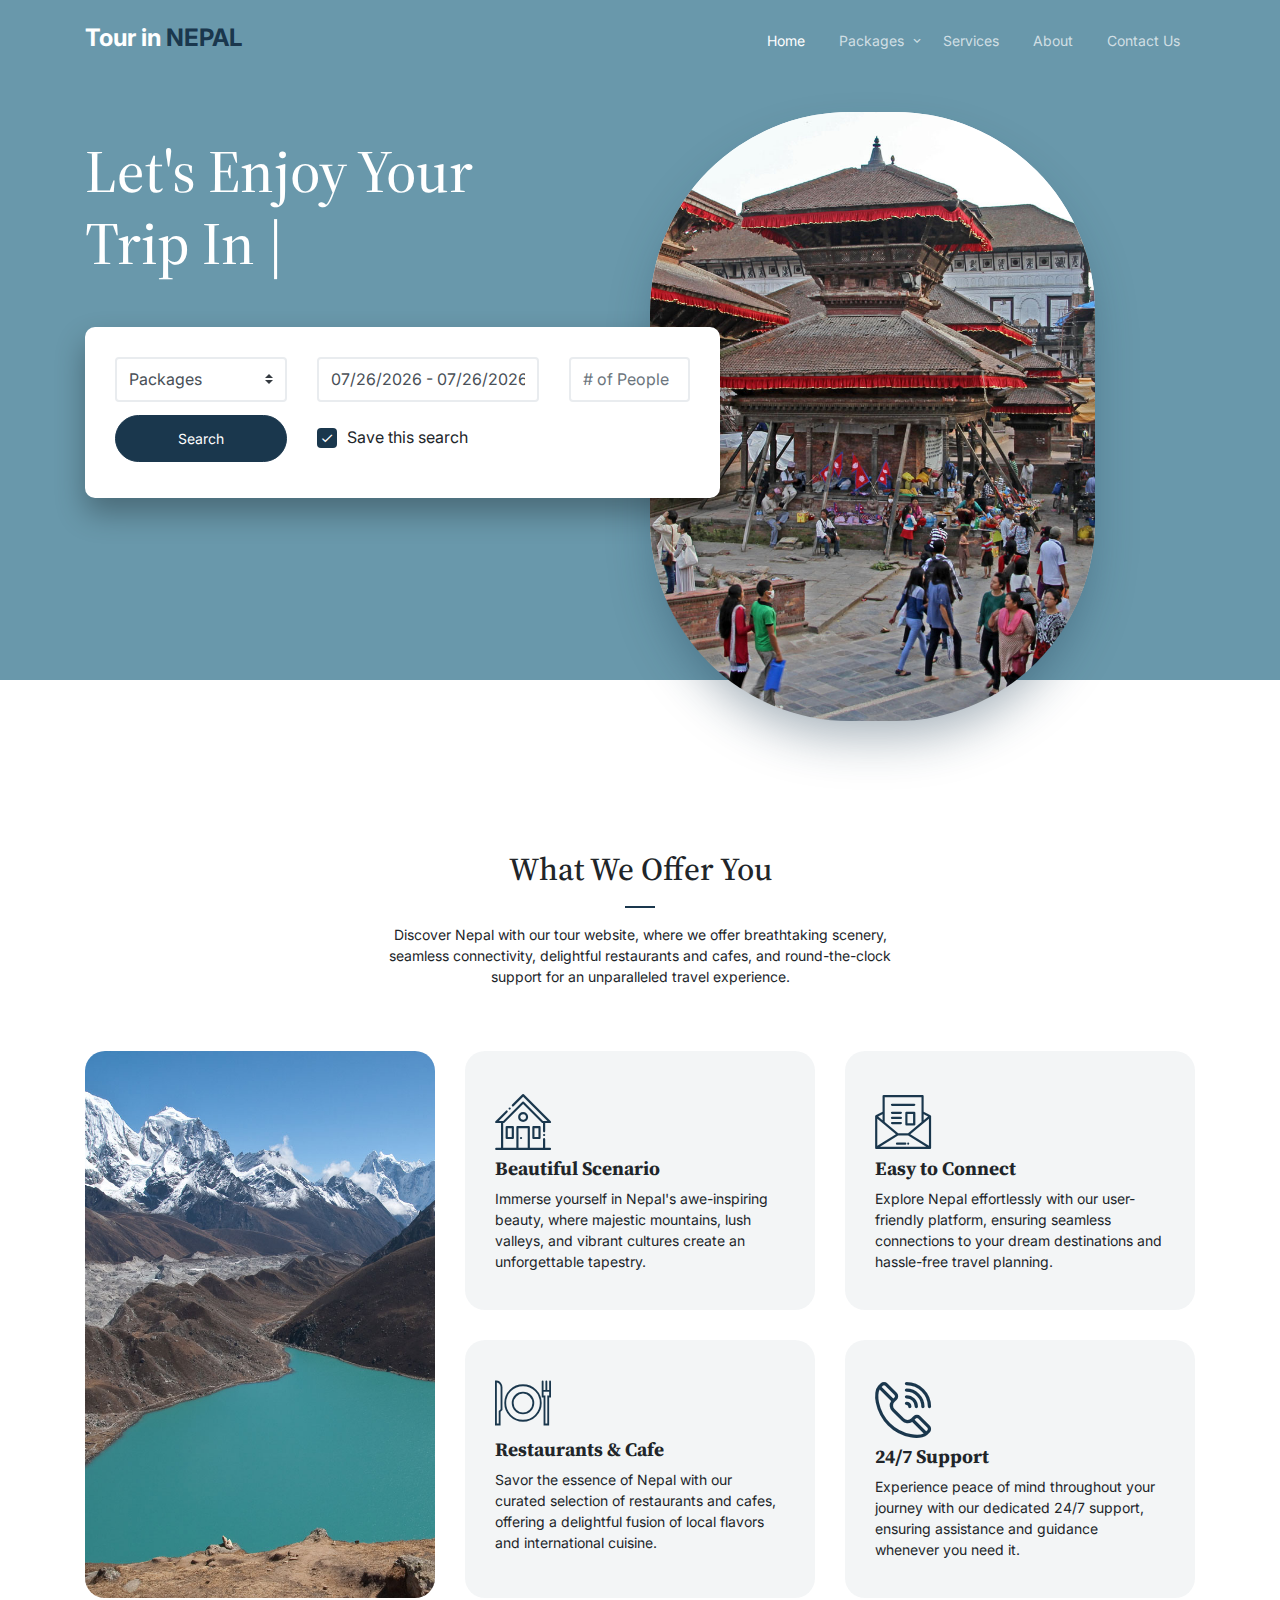
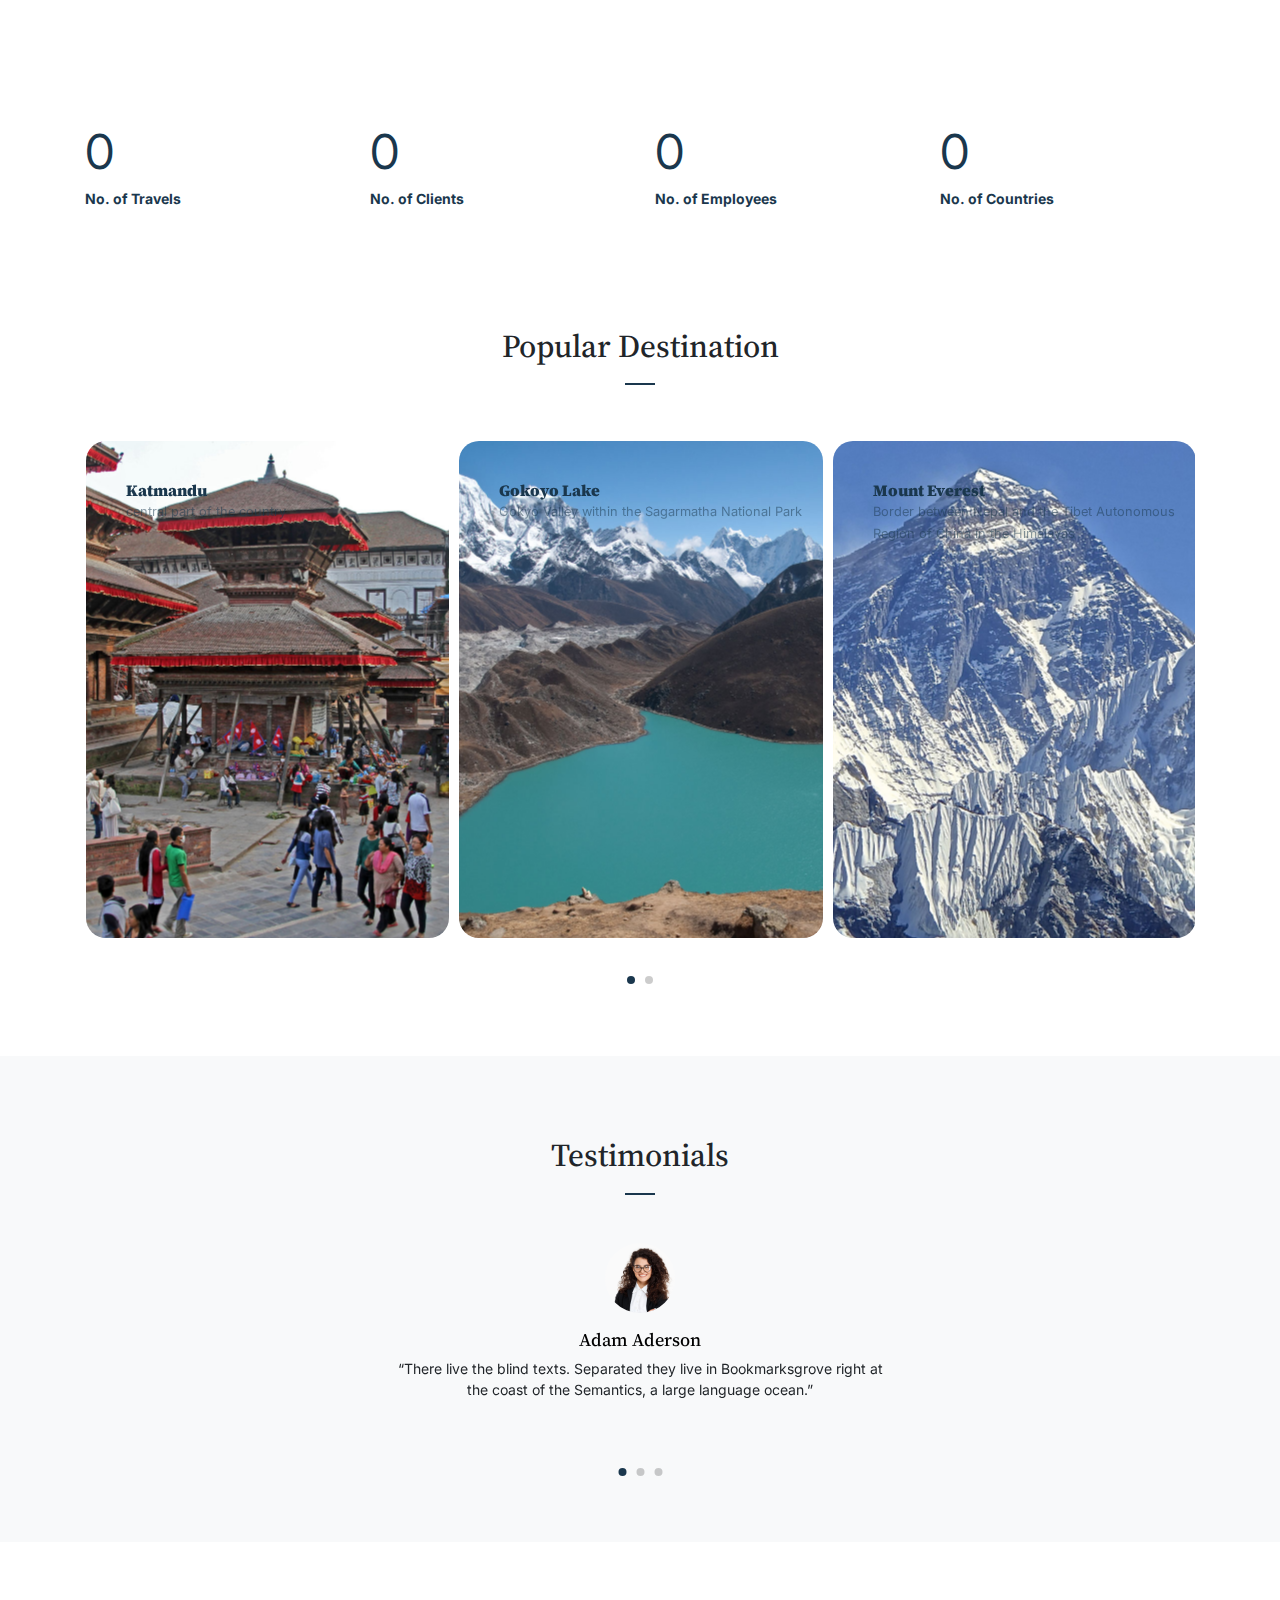
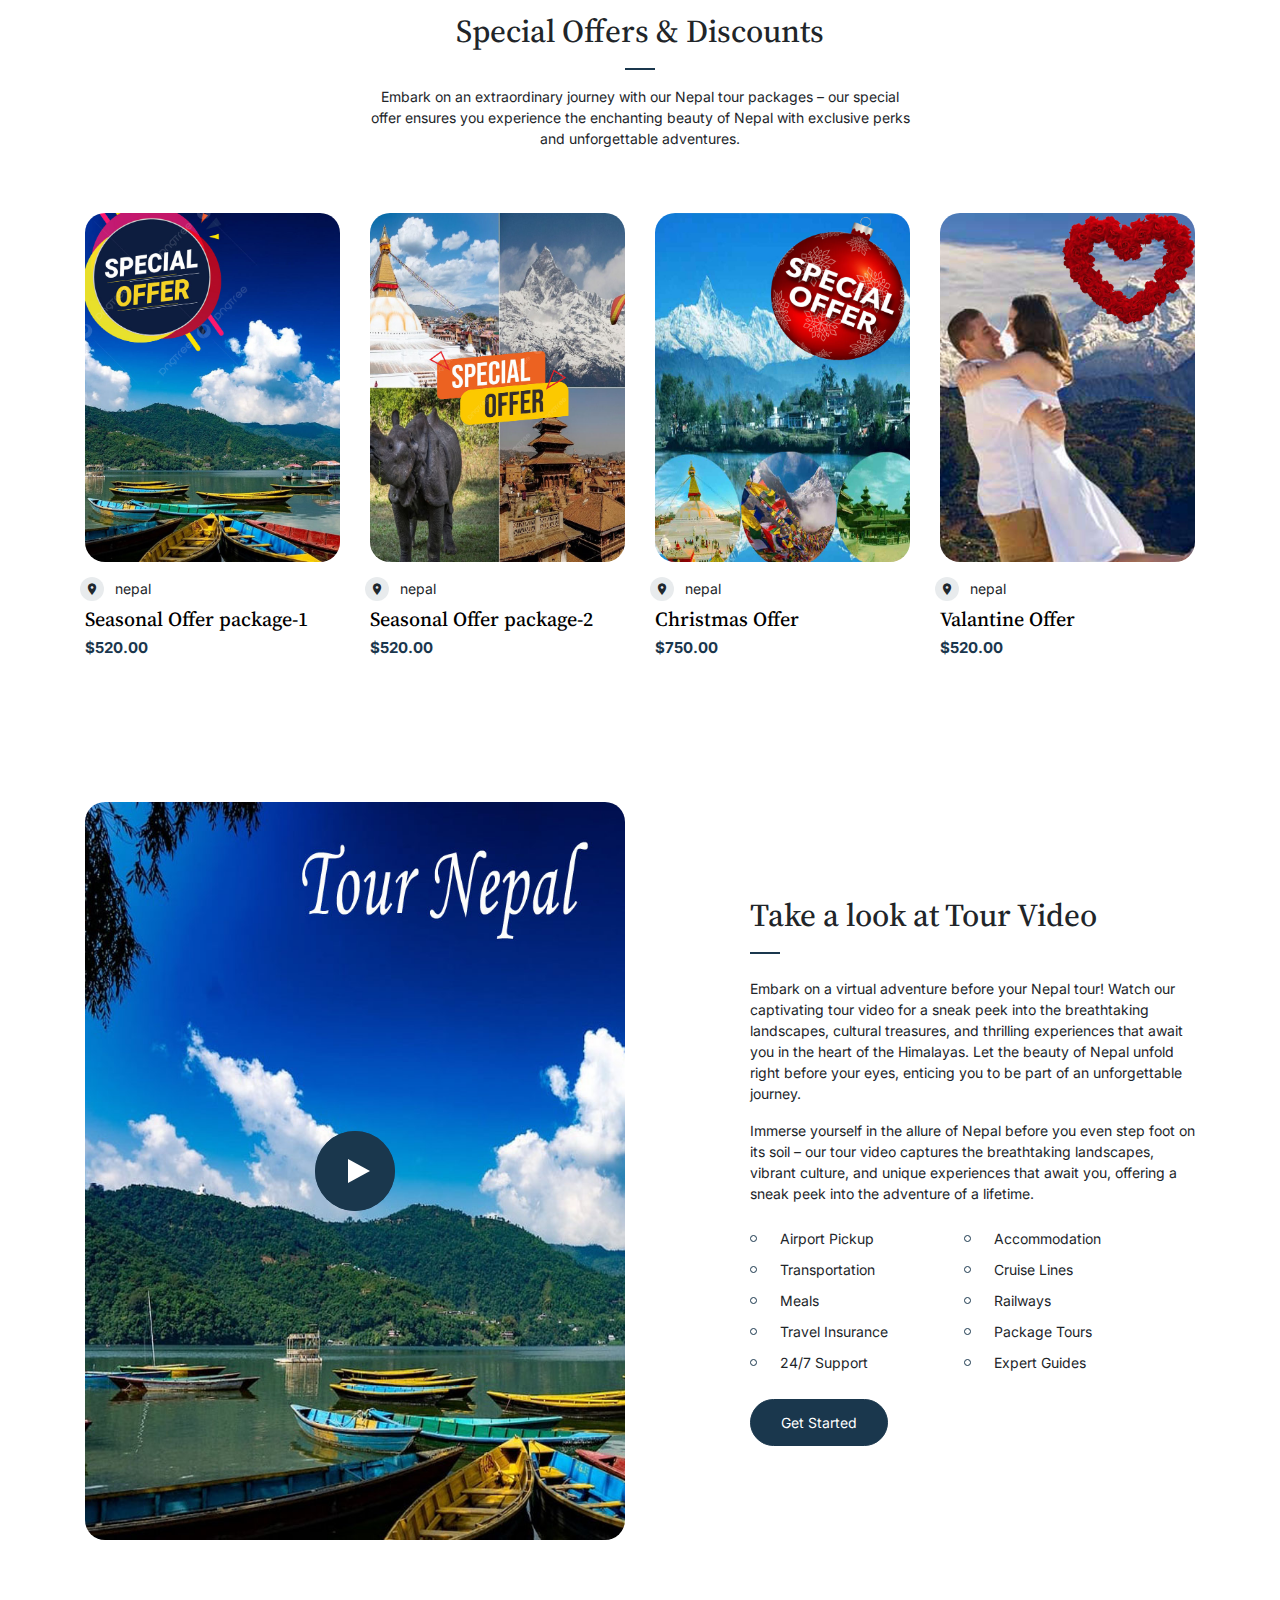
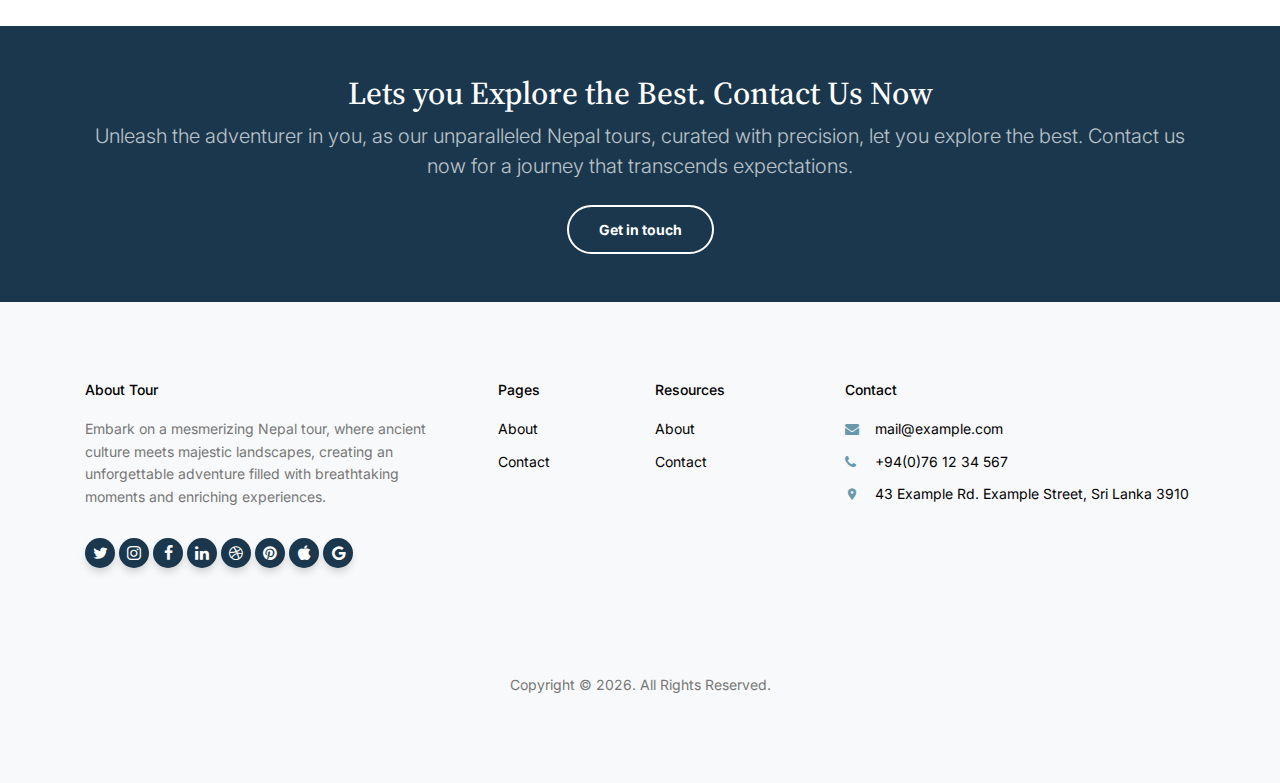
<file: index.html>
<!doctype html>
<html lang="en">

<head>
	<meta charset="utf-8">
	<meta name="viewport" content="width=device-width, initial-scale=1, shrink-to-fit=no">
	<meta name="author" content="nepalTour.co">
	<link rel="shortcut icon" href="favicon.png">

	<meta name="description" content="" />
	<meta name="keywords" content="bootstrap, bootstrap4" />

	<link rel="preconnect" href="https://fonts.googleapis.com">
	<link rel="preconnect" href="https://fonts.gstatic.com" crossorigin>
	<link
		href="https://fonts.googleapis.com/css2?family=Inter:wght@400;700&family=Source+Serif+Pro:wght@400;700&display=swap"
		rel="stylesheet">

	<link rel="stylesheet" href="css/bootstrap.min.css">
	<link rel="stylesheet" href="css/owl.carousel.min.css">
	<link rel="stylesheet" href="css/owl.theme.default.min.css">
	<link rel="stylesheet" href="css/jquery.fancybox.min.css">
	<link rel="stylesheet" href="fonts/icomoon/style.css">
	<link rel="stylesheet" href="fonts/flaticon/font/flaticon.css">
	<link rel="stylesheet" href="css/daterangepicker.css">
	<link rel="stylesheet" href="css/aos.css">
	<link rel="stylesheet" href="css/style.css">

	<title>Nepal Tour Guide</title>
</head>

<body>


	<div class="site-mobile-menu site-navbar-target">
		<div class="site-mobile-menu-header">
			<div class="site-mobile-menu-close">
				<span class="icofont-close js-menu-toggle"></span>
			</div>
		</div>
		<div class="site-mobile-menu-body"></div>
	</div>

	<nav class="site-nav">
		<div class="container">
			<div class="site-navigation">
				<a href="index.html" class="logo m-0">Tour in<span class="text-primary"> NEPAL</span></a>

				<ul class="js-clone-nav d-none d-lg-inline-block text-left site-menu float-right">
					<li class="active"><a href="index.html">Home</a></li>
					<li class="has-children">
						<a href="#">Packages</a>
						<ul class="dropdown">
							<li><a href="gold.html">Gold</a></li>
							<li><a href="platinum.html">Platinum</a></li>
							<li><a href="silver.html">Silver</a></li>
						</ul>
					</li>
					<li><a href="services.html">Services</a></li>
					<li><a href="about.html">About</a></li>
					<li><a href="contact.html">Contact Us</a></li>
				</ul>

				<a href="#"
					class="burger ml-auto float-right site-menu-toggle js-menu-toggle d-inline-block d-lg-none light"
					data-toggle="collapse" data-target="#main-navbar">
					<span></span>
				</a>

			</div>
		</div>
	</nav>


	<div class="hero">
		<div class="container">
		
			<div class="row align-items-center">
				<div class="col-lg-7">
					<div class="intro-wrap">
						<h1 class="mb-5"><span class="d-block">Let's Enjoy Your</span> Trip In <span
								class="typed-words"></span></h1>

						<div class="row">
							<div class="col-12">
								<form class="form">
									<div class="row mb-2">
										<div class="col-sm-12 col-md-6 mb-3 mb-lg-0 col-lg-4">
											<select name="" id="" class="form-control custom-select">
												<option value="">Packages</option>
												<option value="">Silver</option>
												<option value="">Platinum</option>
												<option value="">Gold</option>
											</select>
										</div>
										<div class="col-sm-12 col-md-6 mb-3 mb-lg-0 col-lg-5">
											<input type="text" class="form-control" name="daterange">
										</div>
										<div class="col-sm-12 col-md-6 mb-3 mb-lg-0 col-lg-3">
											<input type="text" class="form-control" placeholder="# of People">
										</div>

									</div>
									<div class="row align-items-center">
										<div class="col-sm-12 col-md-6 mb-3 mb-lg-0 col-lg-4">
											<input type="submit" class="btn btn-primary btn-block" value="Search">
										</div>
										<div class="col-lg-8">
											<label class="control control--checkbox mt-3">
												<span class="caption">Save this search</span>
												<input type="checkbox" checked="checked" />
												<div class="control__indicator"></div>
											</label>
										</div>
									</div>
								</form>
							</div>
						</div>
					</div>
				</div>
				<div class="col-lg-5">
					<div class="slides">
						<img src="images/nepal-slider-1.jpg" alt="Image" class="img-fluid active">
						<img src="images/nepal-slider-2.jpg" alt="Image" class="img-fluid">
						<img src="images/nepal-slider-3.jpg" alt="Image" class="img-fluid">
						<img src="images/nepal-slider-4.jpg" alt="Image" class="img-fluid">
						<img src="images/nepal-slider-5.jpg" alt="Image" class="img-fluid">
					</div>
				</div>
			</div>
		</div>
	</div>

	
	<div class="nepal_co-section">
		<div class="container">
			<div class="row mb-5 justify-content-center">
				<div class="col-lg-6 text-center">
					<h2 class="section-title text-center mb-3">What We Offer You </h2>
					<p> Discover Nepal with our tour website, where we offer breathtaking scenery, seamless
						connectivity, delightful restaurants and cafes, and round-the-clock support for an unparalleled
						travel experience.</p>
				</div>
			</div>
			<div class="row align-items-stretch">
				<div class="col-lg-4 order-lg-1">
					<div class="h-100">
						<div class="frame h-100">
							<div class="feature-img-bg h-100"
								style="background-image: url('images/nepal-slider-2.jpg');"></div>
						</div>
					</div>
				</div>

				<div class="col-6 col-sm-6 col-lg-4 feature-1-wrap d-md-flex flex-md-column order-lg-1">

					<div class="feature-1 d-md-flex">
						<div class="align-self-center">
							<span class="flaticon-house display-4 text-primary"></span>
							<h3>Beautiful Scenario</h3>
							<p class="mb-0">Immerse yourself in Nepal's awe-inspiring beauty, where majestic mountains,
								lush valleys, and vibrant cultures create an unforgettable tapestry.</p>
						</div>
					</div>

					<div class="feature-1 ">
						<div class="align-self-center">
							<span class="flaticon-restaurant display-4 text-primary"></span>
							<h3>Restaurants & Cafe</h3>
							<p class="mb-0">Savor the essence of Nepal with our curated selection of restaurants and
								cafes, offering a delightful fusion of local flavors and international cuisine.</p>
						</div>
					</div>

				</div>

				<div class="col-6 col-sm-6 col-lg-4 feature-1-wrap d-md-flex flex-md-column order-lg-3">

					<div class="feature-1 d-md-flex">
						<div class="align-self-center">
							<span class="flaticon-mail display-4 text-primary"></span>
							<h3>Easy to Connect</h3>
							<p class="mb-0">Explore Nepal effortlessly with our user-friendly platform, ensuring
								seamless connections to your dream destinations and hassle-free travel planning.</p>
						</div>
					</div>

					<div class="feature-1 d-md-flex">
						<div class="align-self-center">
							<span class="flaticon-phone-call display-4 text-primary"></span>
							<h3>24/7 Support</h3>
							<p class="mb-0">Experience peace of mind throughout your journey with our dedicated 24/7
								support, ensuring assistance and guidance whenever you need it. </p>
						</div>
					</div>

				</div>

			</div>
		</div>
	</div>

	<div class="nepal_co-section count-numbers py-5">
		<div class="container">
			<div class="row">
				<div class="col-6 col-sm-6 col-md-6 col-lg-3">
					<div class="counter-wrap">
						<div class="counter">
							<span class="" data-number="9313">0</span>
						</div>
						<span class="caption">No. of Travels</span>
					</div>
				</div>
				<div class="col-6 col-sm-6 col-md-6 col-lg-3">
					<div class="counter-wrap">
						<div class="counter">
							<span class="" data-number="8492">0</span>
						</div>
						<span class="caption">No. of Clients</span>
					</div>
				</div>
				<div class="col-6 col-sm-6 col-md-6 col-lg-3">
					<div class="counter-wrap">
						<div class="counter">
							<span class="" data-number="100">0</span>
						</div>
						<span class="caption">No. of Employees</span>
					</div>
				</div>
				<div class="col-6 col-sm-6 col-md-6 col-lg-3">
					<div class="counter-wrap">
						<div class="counter">
							<span class="" data-number="120">0</span>
						</div>
						<span class="caption">No. of Countries</span>
					</div>
				</div>
			</div>
		</div>
	</div>



	<div class="nepal_co-section">
		<div class="container">
			<div class="row text-center justify-content-center mb-5">
				<div class="col-lg-7">
					<h2 class="section-title text-center">Popular Destination</h2>
				</div>
			</div>

			<div class="owl-carousel owl-3-slider">

				<div class="item">
					<a class="media-thumb" href="images/nepal-slider-1.jpg" data-fancybox="gallery">
						<div class="media-text">
							<h3>Katmandu</h3>
							<span class="location">central part of the country</span>
						</div>
						<img src="images/nepal-slider-1.jpg" alt="Image" class="img-fluid">
					</a>
				</div>

				<div class="item">
					<a class="media-thumb" href="images/nepal-slider-2.jpg" data-fancybox="gallery">
						<div class="media-text">
							<h3>Gokoyo Lake</h3>
							<span class="location">Gokyo Valley within the Sagarmatha National Park</span>
						</div>
						<img src="images/nepal-slider-2.jpg" alt="Image" class="img-fluid">
					</a>
				</div>

				<div class="item">
					<a class="media-thumb" href="images/nepal-slider-3.jpg" data-fancybox="gallery">
						<div class="media-text">
							<h3>Mount Everest</h3>
							<span class="location">Border between Nepal and the Tibet Autonomous Region of China in the
								Himalayas</span>
						</div>
						<img src="images/nepal-slider-3.jpg" alt="Image" class="img-fluid">
					</a>
				</div>


				<div class="item">
					<a class="media-thumb" href="images/nepal-slider-4.jpg" data-fancybox="gallery">
						<div class="media-text">
							<h3>Pokhara</h3>
							<span class="location">Gandaki Province of Nepal</span>
						</div>
						<img src="images/nepal-slider-4.jpg" alt="Image" class="img-fluid">
					</a>
				</div>

				<div class="item">
					<a class="media-thumb" href="images/nepal-slider-5.jpg" data-fancybox="gallery">
						<div class="media-text">
							<h3>Bhaktapur & Patan</h3>
							<span class="location">approximately 13 kilometers east of Kathmandu</span>
						</div>
						<img src="images/nepal-slider-5.jpg" alt="Image" class="img-fluid">
					</a>
				</div>
			</div>

		</div>
	</div>


	<div class="nepal_co-section testimonial-section mt-5">
		<div class="container">
			<div class="row justify-content-center">
				<div class="col-lg-7 text-center">
					<h2 class="section-title text-center mb-5">Testimonials</h2>

					<div class="owl-single owl-carousel no-nav">
						<div class="testimonial mx-auto">
							<figure class="img-wrap">
								<img src="images/person_2.jpg" alt="Image" class="img-fluid">
							</figure>
							<h3 class="name">Adam Aderson</h3>
							<blockquote>
								<p>&ldquo;There live the blind texts. Separated they live in Bookmarksgrove right at the
									coast of the Semantics, a large language ocean.&rdquo;</p>
							</blockquote>
						</div>

						<div class="testimonial mx-auto">
							<figure class="img-wrap">
								<img src="images/person_3.jpg" alt="Image" class="img-fluid">
							</figure>
							<h3 class="name">Lukas Devlin</h3>
							<blockquote>
								<p>&ldquo;There live the blind texts. Separated they live in Bookmarksgrove right at the
									coast of the Semantics, a large language ocean.&rdquo;</p>
							</blockquote>
						</div>

						<div class="testimonial mx-auto">
							<figure class="img-wrap">
								<img src="images/person_4.jpg" alt="Image" class="img-fluid">
							</figure>
							<h3 class="name">Kayla Bryant</h3>
							<blockquote>
								<p>&ldquo;There live the blind texts. Separated they live in Bookmarksgrove right at the
									coast of the Semantics, a large language ocean.&rdquo;</p>
							</blockquote>
						</div>

					</div>

				</div>
			</div>
		</div>
	</div>


	<div class="nepal_co-section">
		<div class="container">
			<div class="row justify-content-center text-center mb-5">
				<div class="col-lg-6">
					<h2 class="section-title text-center mb-3">Special Offers &amp; Discounts</h2>
					<p>Embark on an extraordinary journey with our Nepal tour packages – our special offer ensures you
						experience the enchanting beauty of Nepal with exclusive perks and unforgettable adventures.</p>
				</div>
			</div>
			<div class="row">
				<div class="col-6 col-sm-6 col-md-6 col-lg-3 mb-4 mb-lg-0">
					<div class="media-1">
						<a href="#" class="d-block mb-3"><img src="images/special-offer-1.jpg" alt="Image"
								class="img-fluid"></a>
						<span class="d-flex align-items-center loc mb-2">
							<span class="icon-room mr-3"></span>
							<span>nepal</span>
						</span>
						<div class="d-flex align-items-center">
							<div>
								<h3><a href="#">Seasonal Offer package-1</a></h3>
								<div class="price ml-auto">
									<span>$520.00</span>
								</div>
							</div>

						</div>

					</div>
				</div>
				<div class="col-6 col-sm-6 col-md-6 col-lg-3 mb-4 mb-lg-0">
					<div class="media-1">
						<a href="#" class="d-block mb-3"><img src="images/special-offer-2.jpg" alt="Image"
								class="img-fluid"></a>
						<span class="d-flex align-items-center loc mb-2">
							<span class="icon-room mr-3"></span>
							<span>nepal</span>
						</span>
						<div class="d-flex align-items-center">
							<div>
								<h3><a href="#">Seasonal Offer package-2</a></h3>
								<div class="price ml-auto">
									<span>$520.00</span>
								</div>
							</div>

						</div>

					</div>
				</div>
				<div class="col-6 col-sm-6 col-md-6 col-lg-3 mb-4 mb-lg-0">
					<div class="media-1">
						<a href="#" class="d-block mb-3"><img src="images/christmes-offer.jpg" alt="Image"
								class="img-fluid"></a>
						<span class="d-flex align-items-center loc mb-2">
							<span class="icon-room mr-3"></span>
							<span>nepal</span>
						</span>
						<div class="d-flex align-items-center">
							<div>
								<h3><a href="#">Christmas Offer</a></h3>
								<div class="price ml-auto">
									<span>$750.00</span>
								</div>
							</div>

						</div>

					</div>
				</div>
				<div class="col-6 col-sm-6 col-md-6 col-lg-3 mb-4 mb-lg-0">
					<div class="media-1">
						<a href="#" class="d-block mb-3"><img src="images/valentine-offer.jpg" alt="Image"
								class="img-fluid"></a>

						<span class="d-flex align-items-center loc mb-2">
							<span class="icon-room mr-3"></span>
							<span>nepal</span>
						</span>

						<div class="d-flex align-items-center">
							<div>
								<h3><a href="#">Valantine Offer</a></h3>
								<div class="price ml-auto">
									<span>$520.00</span>
								</div>
							</div>

						</div>

					</div>
				</div>
			</div>
		</div>
	</div>

	<div class="nepal_co-section">
		<div class="container">
			<div class="row justify-content-between align-items-center">

				<div class="col-lg-6">
					<figure class="img-play-video">
						<a id="play-video" class="video-play-button" href="https://www.youtube.com/watch?v=gCRNEJxDJKM"
							data-fancybox>
							<span></span>
						</a>
						<img src="images/nepal-tour-video-cover.jpg" alt="Image" class="img-fluid rounded-20">
					</figure>
				</div>

				<div class="col-lg-5">
					<h2 class="section-title text-left mb-4">Take a look at Tour Video</h2>
					<p>Embark on a virtual adventure before your Nepal tour! Watch our captivating tour video for a
						sneak peek into the breathtaking landscapes, cultural treasures, and thrilling experiences that
						await you in the heart of the Himalayas. Let the beauty of Nepal unfold right before your eyes,
						enticing you to be part of an unforgettable journey.</p>

					<p class="mb-4">Immerse yourself in the allure of Nepal before you even step foot on its soil – our
						tour video captures the breathtaking landscapes, vibrant culture, and unique experiences that
						await you, offering a sneak peek into the adventure of a lifetime.</p>

					<ul class="list-unstyled two-col clearfix">
						<li>Airport Pickup</li>
						<li>Accommodation</li>
						<li>Transportation</li>
						<li>Cruise Lines</li>
						<li>Meals</li>
						<li>Railways</li>
						<li>Travel Insurance</li>
						<li>Package Tours</li>
						<li>24/7 Support</li>
						<li>Expert Guides</li>
					</ul>

					<p><a href="#" class="btn btn-primary">Get Started</a></p>


				</div>
			</div>
		</div>
	</div>


	<div class="py-5 cta-section">
		<div class="container">
			<div class="row text-center">
				<div class="col-md-12">
					<h2 class="mb-2 text-white">Lets you Explore the Best. Contact Us Now</h2>
					<p class="mb-4 lead text-white text-white-opacity">Unleash the adventurer in you, as our
						unparalleled Nepal tours, curated with precision, let you explore the best. Contact us now for a
						journey that transcends expectations.</p>
					<p class="mb-0"><a href="booking.html"
							class="btn btn-outline-white text-white btn-md font-weight-bold">Get in touch</a></p>
				</div>
			</div>
		</div>
	</div>

	<div class="site-footer">
		<div class="inner first">
			<div class="container">
				<div class="row">
					<div class="col-md-6 col-lg-4">
						<div class="widget">
							<h3 class="heading">About Tour</h3>
							<p>Embark on a mesmerizing Nepal tour, where ancient culture meets majestic landscapes,
								creating an unforgettable adventure filled with breathtaking moments and enriching
								experiences.</p>
						</div>
						<div class="widget">
							<ul class="list-unstyled social">
								<li><a href="#"><span class="icon-twitter"></span></a></li>
								<li><a href="#"><span class="icon-instagram"></span></a></li>
								<li><a href="#"><span class="icon-facebook"></span></a></li>
								<li><a href="#"><span class="icon-linkedin"></span></a></li>
								<li><a href="#"><span class="icon-dribbble"></span></a></li>
								<li><a href="#"><span class="icon-pinterest"></span></a></li>
								<li><a href="#"><span class="icon-apple"></span></a></li>
								<li><a href="#"><span class="icon-google"></span></a></li>
							</ul>
						</div>
					</div>
					<div class="col-md-6 col-lg-2 pl-lg-5">
						<div class="widget">
							<h3 class="heading">Pages</h3>
							<ul class="links list-unstyled">
								<li><a href="about.html">About</a></li>
								<li><a href="contact.html">Contact</a></li>
							</ul>
						</div>
					</div>
					<div class="col-md-6 col-lg-2">
						<div class="widget">
							<h3 class="heading">Resources</h3>
							<ul class="links list-unstyled">
								<li><a href="about.html">About</a></li>
								<li><a href="contact.html">Contact</a></li>
							</ul>
						</div>
					</div>
					<div class="col-md-6 col-lg-4">
						<div class="widget">
							<h3 class="heading">Contact</h3>
							<ul class="list-unstyled quick-info links">
								<li class="email"><a href="#">mail@example.com</a></li>
								<li class="phone"><a href="#">+94(0)76 12 34 567</a></li>
								<li class="address"><a href="#">43 Example Rd. Example Street, Sri Lanka 3910</a></li>
							</ul>
						</div>
					</div>
				</div>
			</div>
		</div>



		<div class="inner dark">
			<div class="container">
				<div class="row text-center">
					<div class="col-md-8 mb-3 mb-md-0 mx-auto">
						<p>Copyright &copy;
							<script>document.write(new Date().getFullYear());</script>. All Rights Reserved.</a>
						</p>
					</div>

				</div>
			</div>
		</div>
	</div>


	<div id="overlayer"></div>
	<div class="loader">
		<div class="spinner-border" role="status">
			<span class="sr-only">Loading...</span>
		</div>
	</div>

	<script src="js/jquery-3.4.1.min.js"></script>
	<script src="js/popper.min.js"></script>
	<script src="js/bootstrap.min.js"></script>
	<script src="js/owl.carousel.min.js"></script>
	<script src="js/jquery.animateNumber.min.js"></script>
	<script src="js/jquery.waypoints.min.js"></script>
	<script src="js/jquery.fancybox.min.js"></script>
	<script src="js/aos.js"></script>
	<script src="js/moment.min.js"></script>
	<script src="js/daterangepicker.js"></script>

	<script src="js/typed.js"></script>
	<script>
		$(function () {
			var slides = $('.slides'),
				images = slides.find('img');

			images.each(function (i) {
				$(this).attr('data-id', i + 1);
			})

			var typed = new Typed('.typed-words', {
				strings: ["Katmandu.", " Gokoyo Lake.", " Mount Everest.", " Pokhara.", " Bhaktapur & Patan."],
				typeSpeed: 80,
				backSpeed: 80,
				backDelay: 4000,
				startDelay: 1000,
				loop: true,
				showCursor: true,
				preStringTyped: (arrayPos, self) => {
					arrayPos++;
					console.log(arrayPos);
					$('.slides img').removeClass('active');
					$('.slides img[data-id="' + arrayPos + '"]').addClass('active');
				}

			});
		})
	</script>

	<script src="js/custom.js"></script>


</body>

</html>
</file>
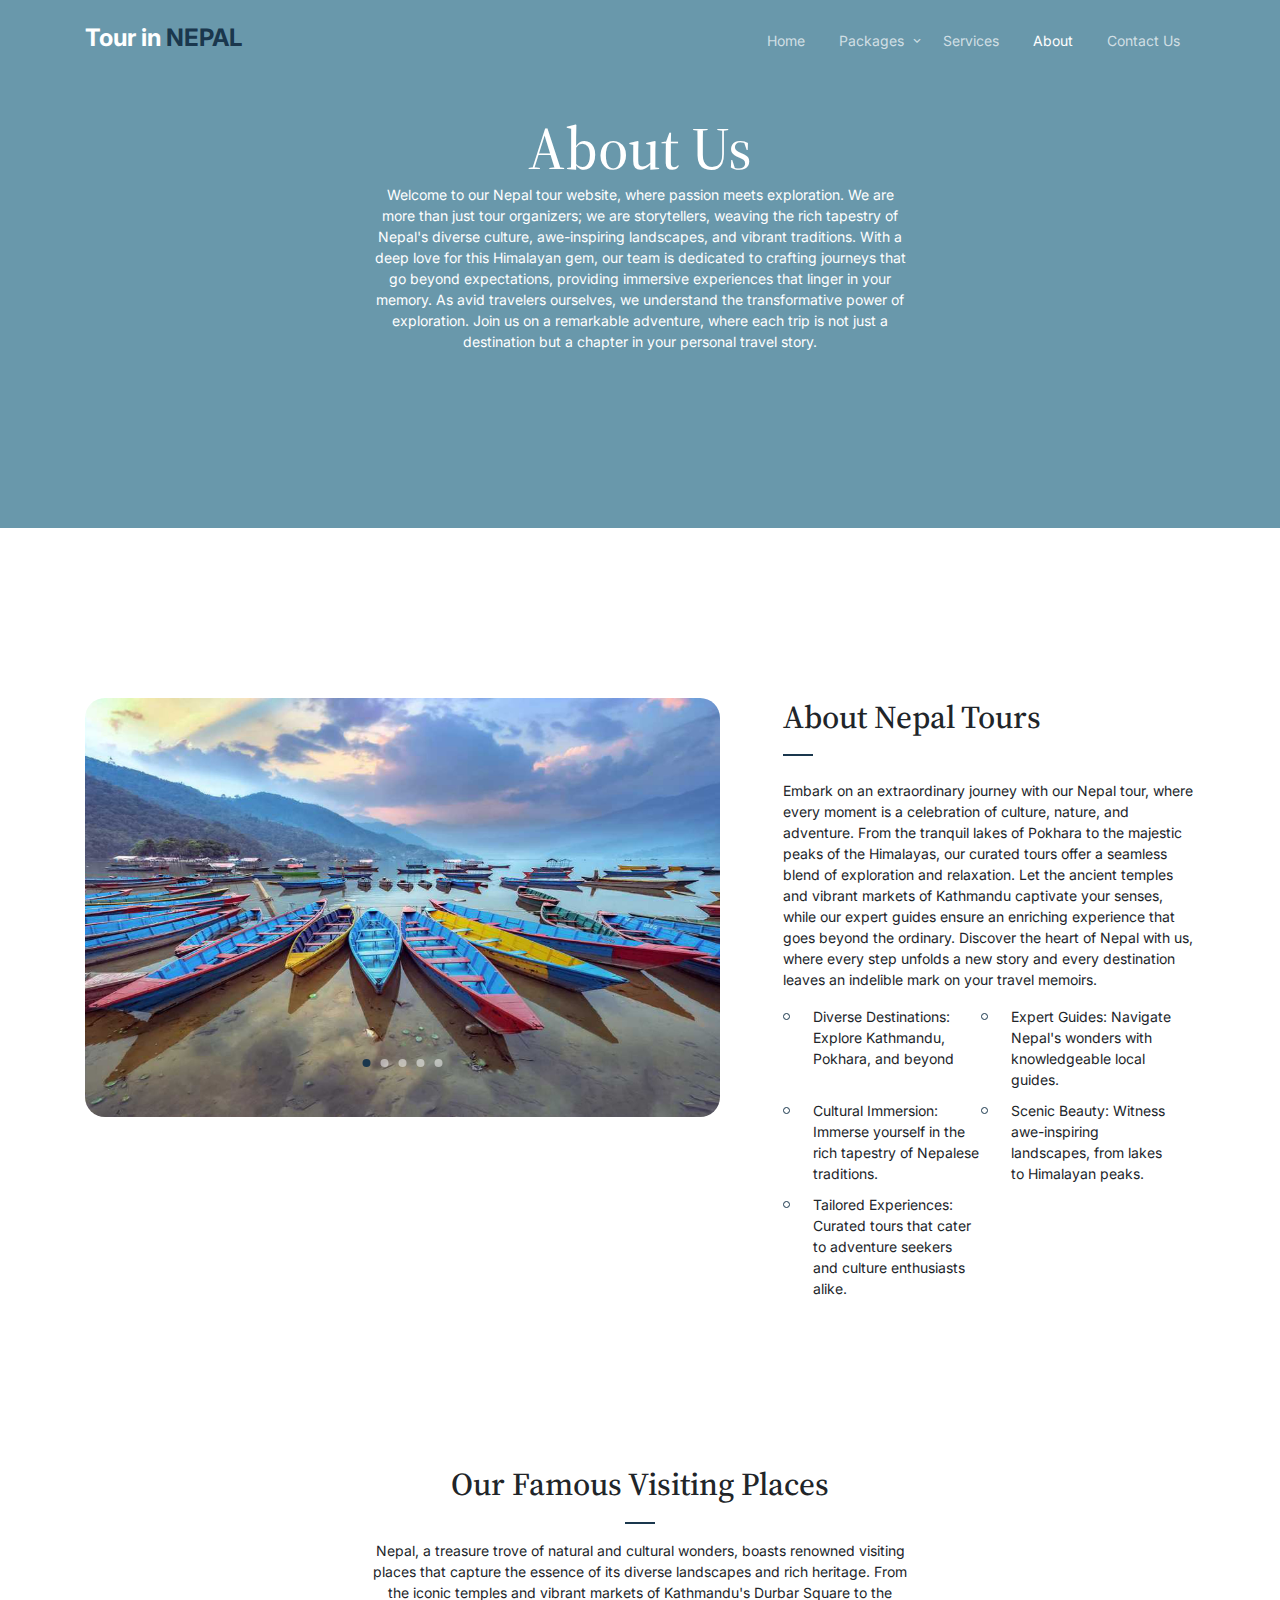
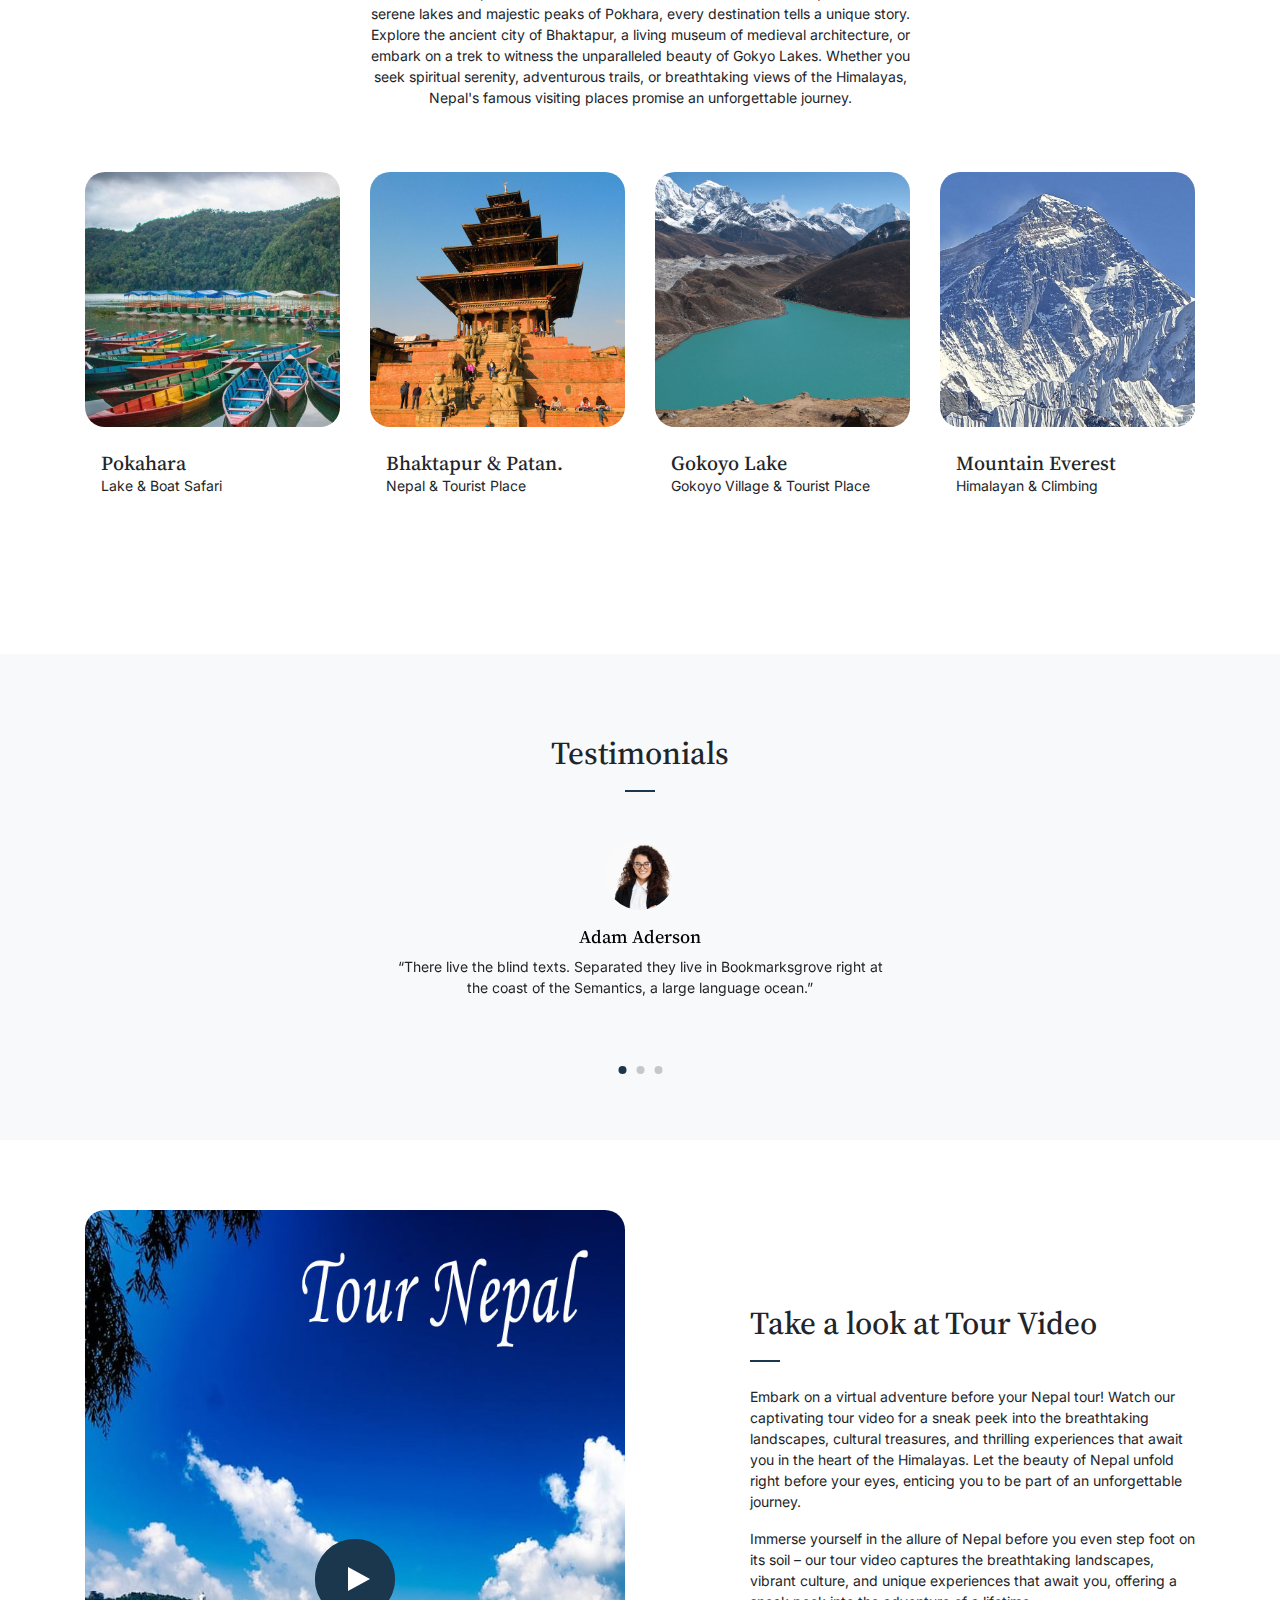
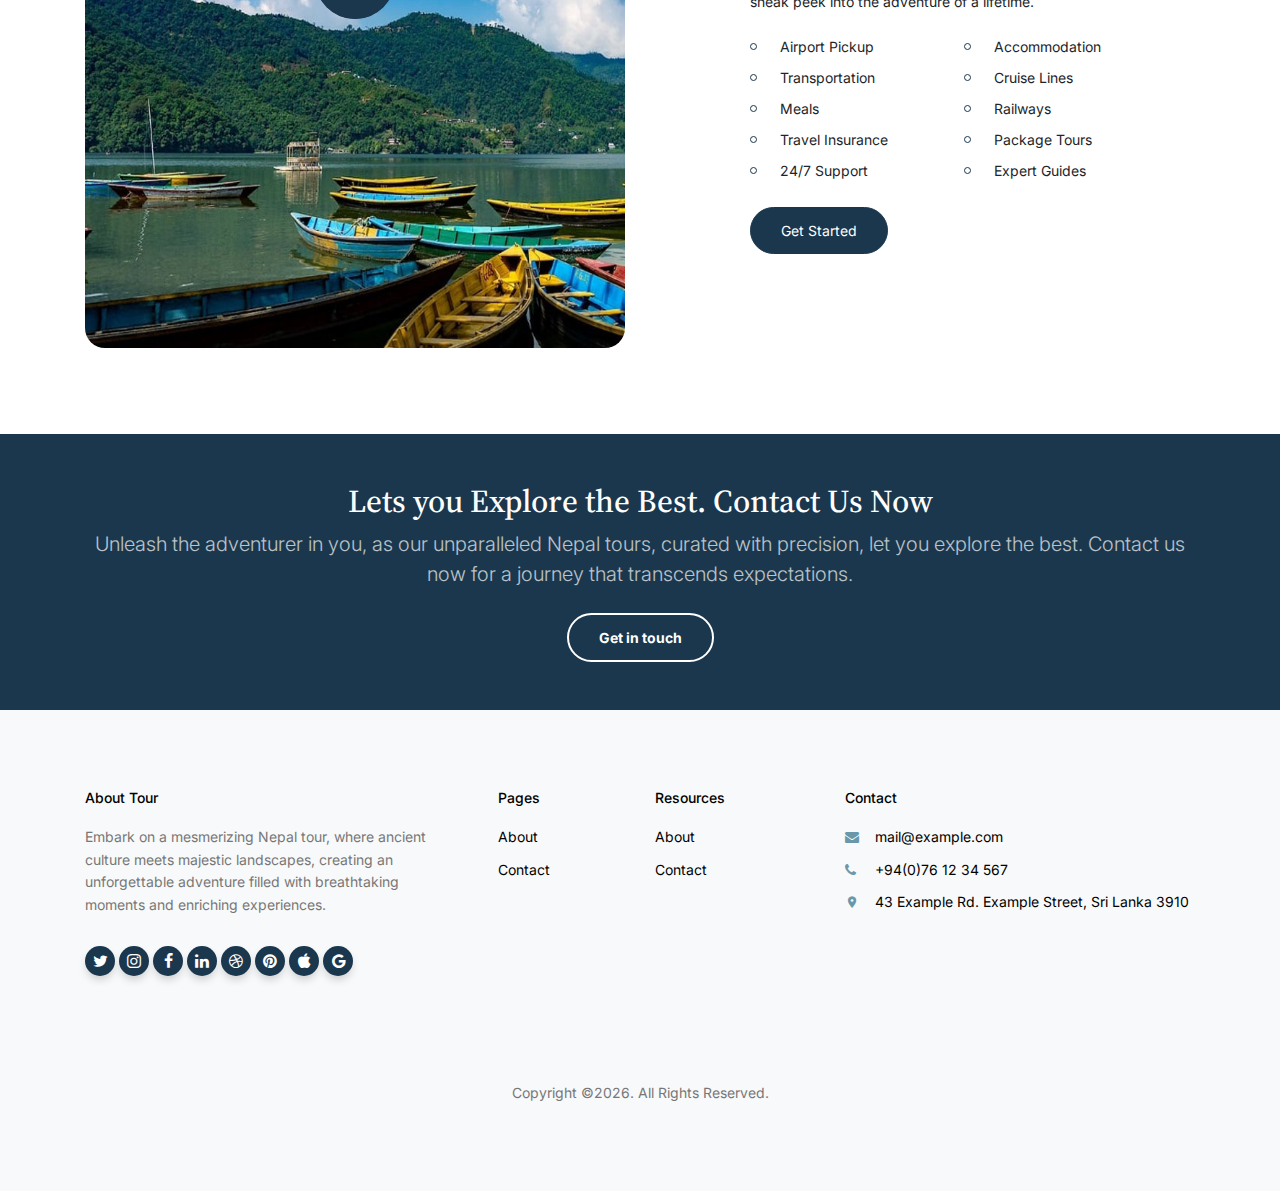
<file: about.html>
<!doctype html>
<html lang="en">
<head>
  <meta charset="utf-8">
  <meta name="viewport" content="width=device-width, initial-scale=1, shrink-to-fit=no">
  <meta name="author" content="nepalTour.co">
  <link rel="shortcut icon" href="favicon.png">

  <meta name="description" content="" />
  <meta name="keywords" content="bootstrap, bootstrap4" />

  <link rel="preconnect" href="https://fonts.googleapis.com">
  <link rel="preconnect" href="https://fonts.gstatic.com" crossorigin>
  <link href="https://fonts.googleapis.com/css2?family=Inter:wght@400;700&family=Source+Serif+Pro:wght@400;700&display=swap" rel="stylesheet">

  <link rel="stylesheet" href="css/bootstrap.min.css">
  <link rel="stylesheet" href="css/owl.carousel.min.css">
  <link rel="stylesheet" href="css/owl.theme.default.min.css">
  <link rel="stylesheet" href="css/jquery.fancybox.min.css">
  <link rel="stylesheet" href="fonts/icomoon/style.css">
  <link rel="stylesheet" href="fonts/flaticon/font/flaticon.css">
  <link rel="stylesheet" href="css/daterangepicker.css">
  <link rel="stylesheet" href="css/aos.css">
  <link rel="stylesheet" href="css/style.css">

  <title>Nepal Tour Guide</title>
</head>

<body>


  <div class="site-mobile-menu site-navbar-target">
    <div class="site-mobile-menu-header">
      <div class="site-mobile-menu-close">
        <span class="icofont-close js-menu-toggle"></span>
      </div>
    </div>
    <div class="site-mobile-menu-body"></div>
  </div>

  <nav class="site-nav">
    <div class="container">
      <div class="site-navigation">
        <a href="index.html" class="logo m-0">Tour in <span class="text-primary">NEPAL</span></a>

        <ul class="js-clone-nav d-none d-lg-inline-block text-left site-menu float-right">
          <li><a href="index.html">Home</a></li>
          <li class="has-children">
            <a href="#">Packages</a>
						<ul class="dropdown">
							<li><a href="gold.html">Gold</a></li>
							<li><a href="platinum.html">Platinum</a></li>
							<li><a href="silver.html">Silver</a></li>
						</ul>
          </li>
          <li><a href="services.html">Services</a></li>
          <li class="active"><a href="about.html">About</a></li>
          <li><a href="contact.html">Contact Us</a></li>
        </ul>

        <a href="#" class="burger ml-auto float-right site-menu-toggle js-menu-toggle d-inline-block d-lg-none light" data-toggle="collapse" data-target="#main-navbar">
          <span></span>
        </a>

      </div>
    </div>
  </nav>


  <div class="hero">
    <div class="container">
      <div class="row align-items-center">
        <div class="col-lg-6 mx-auto text-center">
          <div class="intro-wrap">
            <h1 class="mb-0">About Us</h1>
            <p class="text-white">Welcome to our Nepal tour website, where passion meets exploration. We are more than just tour organizers; we are storytellers, weaving the rich tapestry of Nepal's diverse culture, awe-inspiring landscapes, and vibrant traditions. With a deep love for this Himalayan gem, our team is dedicated to crafting journeys that go beyond expectations, providing immersive experiences that linger in your memory. As avid travelers ourselves, we understand the transformative power of exploration. Join us on a remarkable adventure, where each trip is not just a destination but a chapter in your personal travel story. </p>
          </div>
        </div>
      </div>
    </div>
  </div>

  
  
  <div class="nepal_co-section">
    <div class="container">
      <div class="row">
        <div class="col-lg-7">
          <div class="owl-single dots-absolute owl-carousel">
            <img src="images/n_slider-1.jpg" class="img-fluid rounded-20">
            <img src="images/n_slider-2.jpg" class="img-fluid rounded-20">
            <img src="images/n_slider-3.jpg" class="img-fluid rounded-20">
            <img src="images/n_slider-4.jpg" class="img-fluid rounded-20">
            <img src="images/n_slider-5.jpg" class="img-fluid rounded-20">
          </div>
        </div>
        <div class="col-lg-5 pl-lg-5 ml-auto">
          <h2 class="section-title mb-4">About Nepal Tours</h2>
          <p>Embark on an extraordinary journey with our Nepal tour, where every moment is a celebration of culture, nature, and adventure. From the tranquil lakes of Pokhara to the majestic peaks of the Himalayas, our curated tours offer a seamless blend of exploration and relaxation. Let the ancient temples and vibrant markets of Kathmandu captivate your senses, while our expert guides ensure an enriching experience that goes beyond the ordinary. Discover the heart of Nepal with us, where every step unfolds a new story and every destination leaves an indelible mark on your travel memoirs.</p>
          <ul class="list-unstyled two-col clearfix">
            <li>Diverse Destinations: Explore Kathmandu, Pokhara, and beyond</li>
            <li>Expert Guides: Navigate Nepal's wonders with knowledgeable local guides.</li>
            <li>Cultural Immersion: Immerse yourself in the rich tapestry of Nepalese traditions.</li>
            <li>Scenic Beauty: Witness awe-inspiring landscapes, from lakes to Himalayan peaks.</li>
            <li>Tailored Experiences: Curated tours that cater to adventure seekers and culture enthusiasts alike.</li>
          </ul>
        </div>
      </div>
    </div>
  </div>

  <div class="nepal_co-section">
    <div class="container">
      <div class="row justify-content-center mb-5">
        <div class="col-md-6 text-center">
          <h2 class="section-title mb-3 text-center">Our Famous Visiting Places</h2>
          <p>Nepal, a treasure trove of natural and cultural wonders, boasts renowned visiting places that capture the essence of its diverse landscapes and rich heritage. From the iconic temples and vibrant markets of Kathmandu's Durbar Square to the serene lakes and majestic peaks of Pokhara, every destination tells a unique story. Explore the ancient city of Bhaktapur, a living museum of medieval architecture, or embark on a trek to witness the unparalleled beauty of Gokyo Lakes. Whether you seek spiritual serenity, adventurous trails, or breathtaking views of the Himalayas, Nepal's famous visiting places promise an unforgettable journey.</p>
        </div>
      </div>

      <div class="row">
        <div class="col-lg-3 mb-4">
          <div class="team">
            <img src="images/place_1.jpg" alt="Image" class="img-fluid mb-4 rounded-20">
            <div class="px-3">
              <h3 class="mb-0">Pokahara</h3>
              <p>Lake &amp; Boat Safari</p>
            </div>
          </div>
        </div>
        <div class="col-lg-3 mb-4">
          <div class="team">
            <img src="images/place_2.jpg" alt="Image" class="img-fluid mb-4 rounded-20">
            <div class="px-3">
              <h3 class="mb-0">Bhaktapur & Patan.</h3>
              <p>Nepal &amp; Tourist Place</p>
            </div>
          </div>
        </div>

        <div class="col-lg-3 mb-4">
          <div class="team">
            <img src="images/place_4.jpg" alt="Image" class="img-fluid mb-4 rounded-20">
            <div class="px-3">
              <h3 class="mb-0">Gokoyo Lake</h3>
              <p>Gokoyo Village &amp; Tourist Place</p>
            </div>
          </div>
        </div>
        <div class="col-lg-3 mb-4">
          <div class="team">
            <img src="images/place_3.jpg" alt="Image" class="img-fluid mb-4 rounded-20">
            <div class="px-3">
              <h3 class="mb-0">Mountain Everest</h3>
              <p>Himalayan &amp; Climbing</p>
            </div>
          </div>
        </div>

      </div>

    </div>
  </div>


  

  <div class="nepal_co-section testimonial-section mt-5">
    <div class="container">
      <div class="row justify-content-center">
        <div class="col-lg-7 text-center">
          <h2 class="section-title text-center mb-5">Testimonials</h2>

          <div class="owl-single owl-carousel no-nav">
            <div class="testimonial mx-auto">
              <figure class="img-wrap">
                <img src="images/person_2.jpg" alt="Image" class="img-fluid">
              </figure>
              <h3 class="name">Adam Aderson</h3>
              <blockquote>
                <p>&ldquo;There live the blind texts. Separated they live in Bookmarksgrove right at the coast of the Semantics, a large language ocean.&rdquo;</p>
              </blockquote>
            </div>

            <div class="testimonial mx-auto">
              <figure class="img-wrap">
                <img src="images/person_3.jpg" alt="Image" class="img-fluid">
              </figure>
              <h3 class="name">Lukas Devlin</h3>
              <blockquote>
                <p>&ldquo;There live the blind texts. Separated they live in Bookmarksgrove right at the coast of the Semantics, a large language ocean.&rdquo;</p>
              </blockquote>
            </div>

            <div class="testimonial mx-auto">
              <figure class="img-wrap">
                <img src="images/person_4.jpg" alt="Image" class="img-fluid">
              </figure>
              <h3 class="name">Kayla Bryant</h3>
              <blockquote>
                <p>&ldquo;There live the blind texts. Separated they live in Bookmarksgrove right at the coast of the Semantics, a large language ocean.&rdquo;</p>
              </blockquote>
            </div>

          </div>

        </div>
      </div>
    </div>
  </div>

  <div class="nepal_co-section">
    <div class="container">
      <div class="row justify-content-between align-items-center">

        <div class="col-lg-6">
          <figure class="img-play-video">
            <a id="play-video" class="video-play-button" href="https://www.youtube.com/watch?v=gCRNEJxDJKM" data-fancybox>
              <span></span>
            </a>
            <img src="images/nepal-tour-video-cover.jpg" alt="Image" class="img-fluid rounded-20">
          </figure>
        </div>

        <div class="col-lg-5">
          <h2 class="section-title text-left mb-4">Take a look at Tour Video</h2>
          <p>Embark on a virtual adventure before your Nepal tour! Watch our captivating tour video for a sneak peek into the breathtaking landscapes, cultural treasures, and thrilling experiences that await you in the heart of the Himalayas. Let the beauty of Nepal unfold right before your eyes, enticing you to be part of an unforgettable journey.</p>

          <p class="mb-4">Immerse yourself in the allure of Nepal before you even step foot on its soil – our tour video captures the breathtaking landscapes, vibrant culture, and unique experiences that await you, offering a sneak peek into the adventure of a lifetime.</p>

          <ul class="list-unstyled two-col clearfix">
            <li>Airport Pickup</li>
						<li>Accommodation</li>
						<li>Transportation</li>
						<li>Cruise Lines</li>
						<li>Meals</li>
						<li>Railways</li>
						<li>Travel Insurance</li>
						<li>Package Tours</li>
						<li>24/7 Support</li>
						<li>Expert Guides</li>
          </ul>

          <p><a href="#" class="btn btn-primary">Get Started</a></p>

          
        </div>
      </div>
    </div>
  </div>
  
  <div class="py-5 cta-section">
    <div class="container">
      <div class="row text-center">
        <div class="col-md-12">
          <h2 class="mb-2 text-white">Lets you Explore the Best. Contact Us Now</h2>
          <p class="mb-4 lead text-white text-white-opacity">Unleash the adventurer in you, as our unparalleled Nepal tours, curated with precision, let you explore the best. Contact us now for a journey that transcends expectations.</p>
          <p class="mb-0"><a href="booking.html" class="btn btn-outline-white text-white btn-md font-weight-bold">Get in touch</a></p>
        </div>
      </div>
    </div>
  </div>

  <div class="site-footer">
    <div class="inner first">
      <div class="container">
        <div class="row">
          <div class="col-md-6 col-lg-4">
            <div class="widget">
              <h3 class="heading">About Tour</h3>
              <p>Embark on a mesmerizing Nepal tour, where ancient culture meets majestic landscapes, creating an unforgettable adventure filled with breathtaking moments and enriching experiences.</p>
            </div>
            <div class="widget">
              <ul class="list-unstyled social">
                <li><a href="#"><span class="icon-twitter"></span></a></li>
                <li><a href="#"><span class="icon-instagram"></span></a></li>
                <li><a href="#"><span class="icon-facebook"></span></a></li>
                <li><a href="#"><span class="icon-linkedin"></span></a></li>
                <li><a href="#"><span class="icon-dribbble"></span></a></li>
                <li><a href="#"><span class="icon-pinterest"></span></a></li>
                <li><a href="#"><span class="icon-apple"></span></a></li>
                <li><a href="#"><span class="icon-google"></span></a></li>
              </ul>
            </div>
          </div>
          <div class="col-md-6 col-lg-2 pl-lg-5">
            <div class="widget">
              <h3 class="heading">Pages</h3>
              <ul class="links list-unstyled">
                <li><a href="about.html">About</a></li>
								<li><a href="contact.html">Contact</a></li>
              </ul>
            </div>
          </div>
          <div class="col-md-6 col-lg-2">
            <div class="widget">
              <h3 class="heading">Resources</h3>
              <ul class="links list-unstyled">
                <li><a href="about.html">About</a></li>
								<li><a href="contact.html">Contact</a></li>
              </ul>
            </div>
          </div>
          <div class="col-md-6 col-lg-4">
            <div class="widget">
              <h3 class="heading">Contact</h3>
              <ul class="list-unstyled quick-info links">
                <li class="email"><a href="#">mail@example.com</a></li>
                <li class="phone"><a href="#">+94(0)76 12 34 567</a></li>
                <li class="address"><a href="#">43 Example Rd. Example Street, Sri Lanka 3910</a></li>
              </ul>
            </div>
          </div>
        </div>
      </div>
    </div>

    <div class="inner dark">
      <div class="container">
        <div class="row text-center">
          <div class="col-md-8 mb-3 mb-md-0 mx-auto">
            <p>Copyright &copy;<script>document.write(new Date().getFullYear());</script>. All Rights Reserved.</a>
            </p>
          </div>
          
        </div>
      </div>
    </div>
  </div>

  <div id="overlayer"></div>
  <div class="loader">
    <div class="spinner-border" role="status">
      <span class="sr-only">Loading...</span>
    </div>
  </div>

  <script src="js/jquery-3.4.1.min.js"></script>
  <script src="js/popper.min.js"></script>
  <script src="js/bootstrap.min.js"></script>
  <script src="js/owl.carousel.min.js"></script>
  <script src="js/jquery.animateNumber.min.js"></script>
  <script src="js/jquery.waypoints.min.js"></script>
  <script src="js/jquery.fancybox.min.js"></script>
  <script src="js/aos.js"></script>
  <script src="js/moment.min.js"></script>
  <script src="js/daterangepicker.js"></script>

  <script src="js/typed.js"></script>
  
  <script src="js/custom.js"></script>

</body>

</html>
</file>
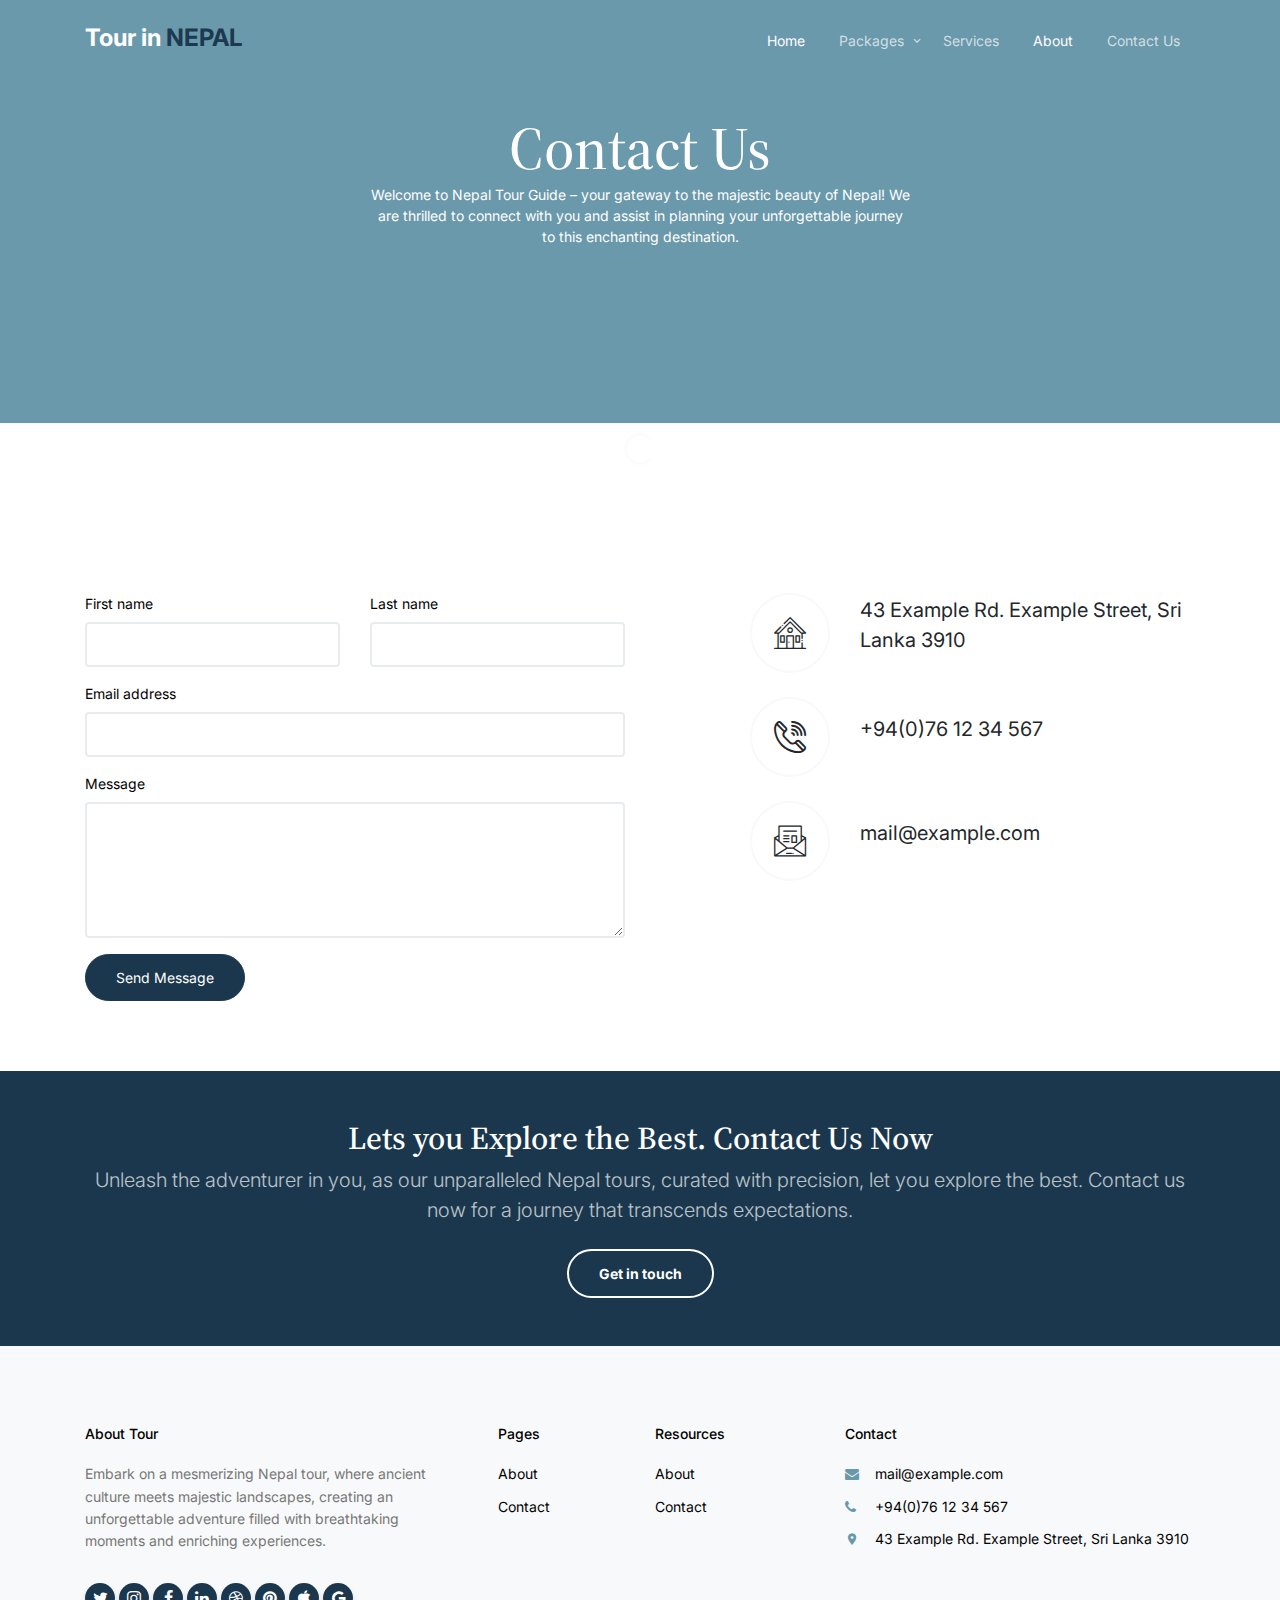
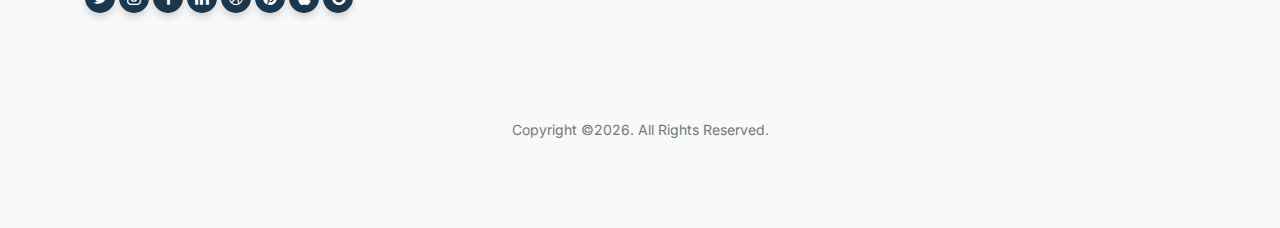
<file: contact.html>
<!doctype html>
<html lang="en">
<head>
  <meta charset="utf-8">
  <meta name="viewport" content="width=device-width, initial-scale=1, shrink-to-fit=no">
  <meta name="author" content="nepalTour.co">
  <link rel="shortcut icon" href="favicon.png">

  <meta name="description" content="" />
  <meta name="keywords" content="bootstrap, bootstrap4" />

  <link rel="preconnect" href="https://fonts.googleapis.com">
  <link rel="preconnect" href="https://fonts.gstatic.com" crossorigin>
  <link href="https://fonts.googleapis.com/css2?family=Inter:wght@400;700&family=Source+Serif+Pro:wght@400;700&display=swap" rel="stylesheet">

  <link rel="stylesheet" href="css/bootstrap.min.css">
  <link rel="stylesheet" href="css/owl.carousel.min.css">
  <link rel="stylesheet" href="css/owl.theme.default.min.css">
  <link rel="stylesheet" href="css/jquery.fancybox.min.css">
  <link rel="stylesheet" href="fonts/icomoon/style.css">
  <link rel="stylesheet" href="fonts/flaticon/font/flaticon.css">
  <link rel="stylesheet" href="css/daterangepicker.css">
  <link rel="stylesheet" href="css/aos.css">
  <link rel="stylesheet" href="css/style.css">

  <title>Nepal Tour Guide</title>
</head>

<body>


  <div class="site-mobile-menu site-navbar-target">
    <div class="site-mobile-menu-header">
      <div class="site-mobile-menu-close">
        <span class="icofont-close js-menu-toggle"></span>
      </div>
    </div>
    <div class="site-mobile-menu-body"></div>
  </div>

  <nav class="site-nav">
    <div class="container">
      <div class="site-navigation">
        <a href="index.html" class="logo m-0">Tour in <span class="text-primary">NEPAL</span></a>

        <ul class="js-clone-nav d-none d-lg-inline-block text-left site-menu float-right">
          <li class="active"><a href="index.html">Home</a></li>
          <li class="has-children">
            <a href="#">Packages</a>
						<ul class="dropdown">
							<li><a href="gold.html">Gold</a></li>
							<li><a href="platinum.html">Platinum</a></li>
							<li><a href="silver.html">Silver</a></li>
						</ul>
          </li>
          <li><a href="services.html">Services</a></li>
          <li class="active"><a href="about.html">About</a></li>
          <li><a href="contact.html">Contact Us</a></li>
        </ul>

        <a href="#" class="burger ml-auto float-right site-menu-toggle js-menu-toggle d-inline-block d-lg-none light" data-toggle="collapse" data-target="#main-navbar">
          <span></span>
        </a>

      </div>
    </div>
  </nav>


  <div class="hero">
    <div class="container">
      <div class="row align-items-center">
        <div class="col-lg-6 mx-auto text-center">
          <div class="intro-wrap">
            <h1 class="mb-0">Contact Us</h1>
            <p class="text-white">Welcome to Nepal Tour Guide – your gateway to the majestic beauty of Nepal! We are thrilled to connect with you and assist in planning your unforgettable journey to this enchanting destination. </p>
          </div>
        </div>
      </div>
    </div>
  </div>

  
  
  <div class="nepal_co-section">
    <div class="container">
      <div class="row">
        <div class="col-lg-6 mb-5 mb-lg-0">
          <form class="contact-form" data-aos="fade-up" data-aos-delay="200">
            <div class="row">
              <div class="col-6">
                <div class="form-group">
                  <label class="text-black" for="fname">First name</label>
                  <input type="text" class="form-control" id="fname">
                </div>
              </div>
              <div class="col-6">
                <div class="form-group">
                  <label class="text-black" for="lname">Last name</label>
                  <input type="text" class="form-control" id="lname">
                </div>
              </div>
            </div>
            <div class="form-group">
              <label class="text-black" for="email">Email address</label>
              <input type="email" class="form-control" id="email">
            </div>

            <div class="form-group">
              <label class="text-black" for="message">Message</label>
              <textarea name="" class="form-control" id="message" cols="30" rows="5"></textarea>
            </div>

            <button type="submit" class="btn btn-primary">Send Message</button>
          </form>
        </div>
        <div class="col-lg-5 ml-auto">
          <div class="quick-contact-item d-flex align-items-center mb-4">
            <span class="flaticon-house"></span>
            <address class="text">
              43 Example Rd. Example Street, Sri Lanka 3910
            </address>
          </div>
          <div class="quick-contact-item d-flex align-items-center mb-4">
            <span class="flaticon-phone-call"></span>
            <address class="text">
              +94(0)76 12 34 567
            </address>
          </div>
          <div class="quick-contact-item d-flex align-items-center mb-4">
            <span class="flaticon-mail"></span>
            <address class="text">
              mail@example.com
            </address>
          </div>
        </div>
      </div>
    </div>
  </div>

  <div class="py-5 cta-section">
    <div class="container">
      <div class="row text-center">
        <div class="col-md-12">
          <h2 class="mb-2 text-white">Lets you Explore the Best. Contact Us Now</h2>
          <p class="mb-4 lead text-white text-white-opacity">Unleash the adventurer in you, as our unparalleled Nepal tours, curated with precision, let you explore the best. Contact us now for a journey that transcends expectations.</p>
          <p class="mb-0"><a href="booking.html" class="btn btn-outline-white text-white btn-md font-weight-bold">Get in touch</a></p>
        </div>
      </div>
    </div>
  </div>

  <div class="site-footer">
    <div class="inner first">
      <div class="container">
        <div class="row">
          <div class="col-md-6 col-lg-4">
            <div class="widget">
              <h3 class="heading">About Tour</h3>
              <p>Embark on a mesmerizing Nepal tour, where ancient culture meets majestic landscapes, creating an unforgettable adventure filled with breathtaking moments and enriching experiences.</p>
            </div>
            <div class="widget">
              <ul class="list-unstyled social">
                <li><a href="#"><span class="icon-twitter"></span></a></li>
                <li><a href="#"><span class="icon-instagram"></span></a></li>
                <li><a href="#"><span class="icon-facebook"></span></a></li>
                <li><a href="#"><span class="icon-linkedin"></span></a></li>
                <li><a href="#"><span class="icon-dribbble"></span></a></li>
                <li><a href="#"><span class="icon-pinterest"></span></a></li>
                <li><a href="#"><span class="icon-apple"></span></a></li>
                <li><a href="#"><span class="icon-google"></span></a></li>
              </ul>
            </div>
          </div>
          <div class="col-md-6 col-lg-2 pl-lg-5">
            <div class="widget">
              <h3 class="heading">Pages</h3>
              <ul class="links list-unstyled">
                <li><a href="about.html">About</a></li>
								<li><a href="contact.html">Contact</a></li>
              </ul>
            </div>
          </div>
          <div class="col-md-6 col-lg-2">
            <div class="widget">
              <h3 class="heading">Resources</h3>
              <ul class="links list-unstyled">
                <li><a href="about.html">About</a></li>
								<li><a href="contact.html">Contact</a></li>
              </ul>
            </div>
          </div>
          <div class="col-md-6 col-lg-4">
            <div class="widget">
              <h3 class="heading">Contact</h3>
              <ul class="list-unstyled quick-info links">
                <li class="email"><a href="#">mail@example.com</a></li>
                <li class="phone"><a href="#">+94(0)76 12 34 567</a></li>
                <li class="address"><a href="#">43 Example Rd. Example Street, Sri Lanka 3910</a></li>
              </ul>
            </div>
          </div>
        </div>
      </div>
    </div>



    <div class="inner dark">
      <div class="container">
        <div class="row text-center">
          <div class="col-md-8 mb-3 mb-md-0 mx-auto">
            <p>Copyright &copy;<script>document.write(new Date().getFullYear());</script>. All Rights Reserved.</a>
            </p>
          </div>
          
        </div>
      </div>
    </div>
  </div>

  <div id="overlayer"></div>
  <div class="loader">
    <div class="spinner-border" role="status">
      <span class="sr-only">Loading...</span>
    </div>
  </div>

  <script src="js/jquery-3.4.1.min.js"></script>
  <script src="js/popper.min.js"></script>
  <script src="js/bootstrap.min.js"></script>
  <script src="js/owl.carousel.min.js"></script>
  <script src="js/jquery.animateNumber.min.js"></script>
  <script src="js/jquery.waypoints.min.js"></script>
  <script src="js/jquery.fancybox.min.js"></script>
  <script src="js/aos.js"></script>
  <script src="js/moment.min.js"></script>
  <script src="js/daterangepicker.js"></script>

  <script src="js/typed.js"></script>
  
  <script src="js/custom.js"></script>

</body>

</html>
</file>
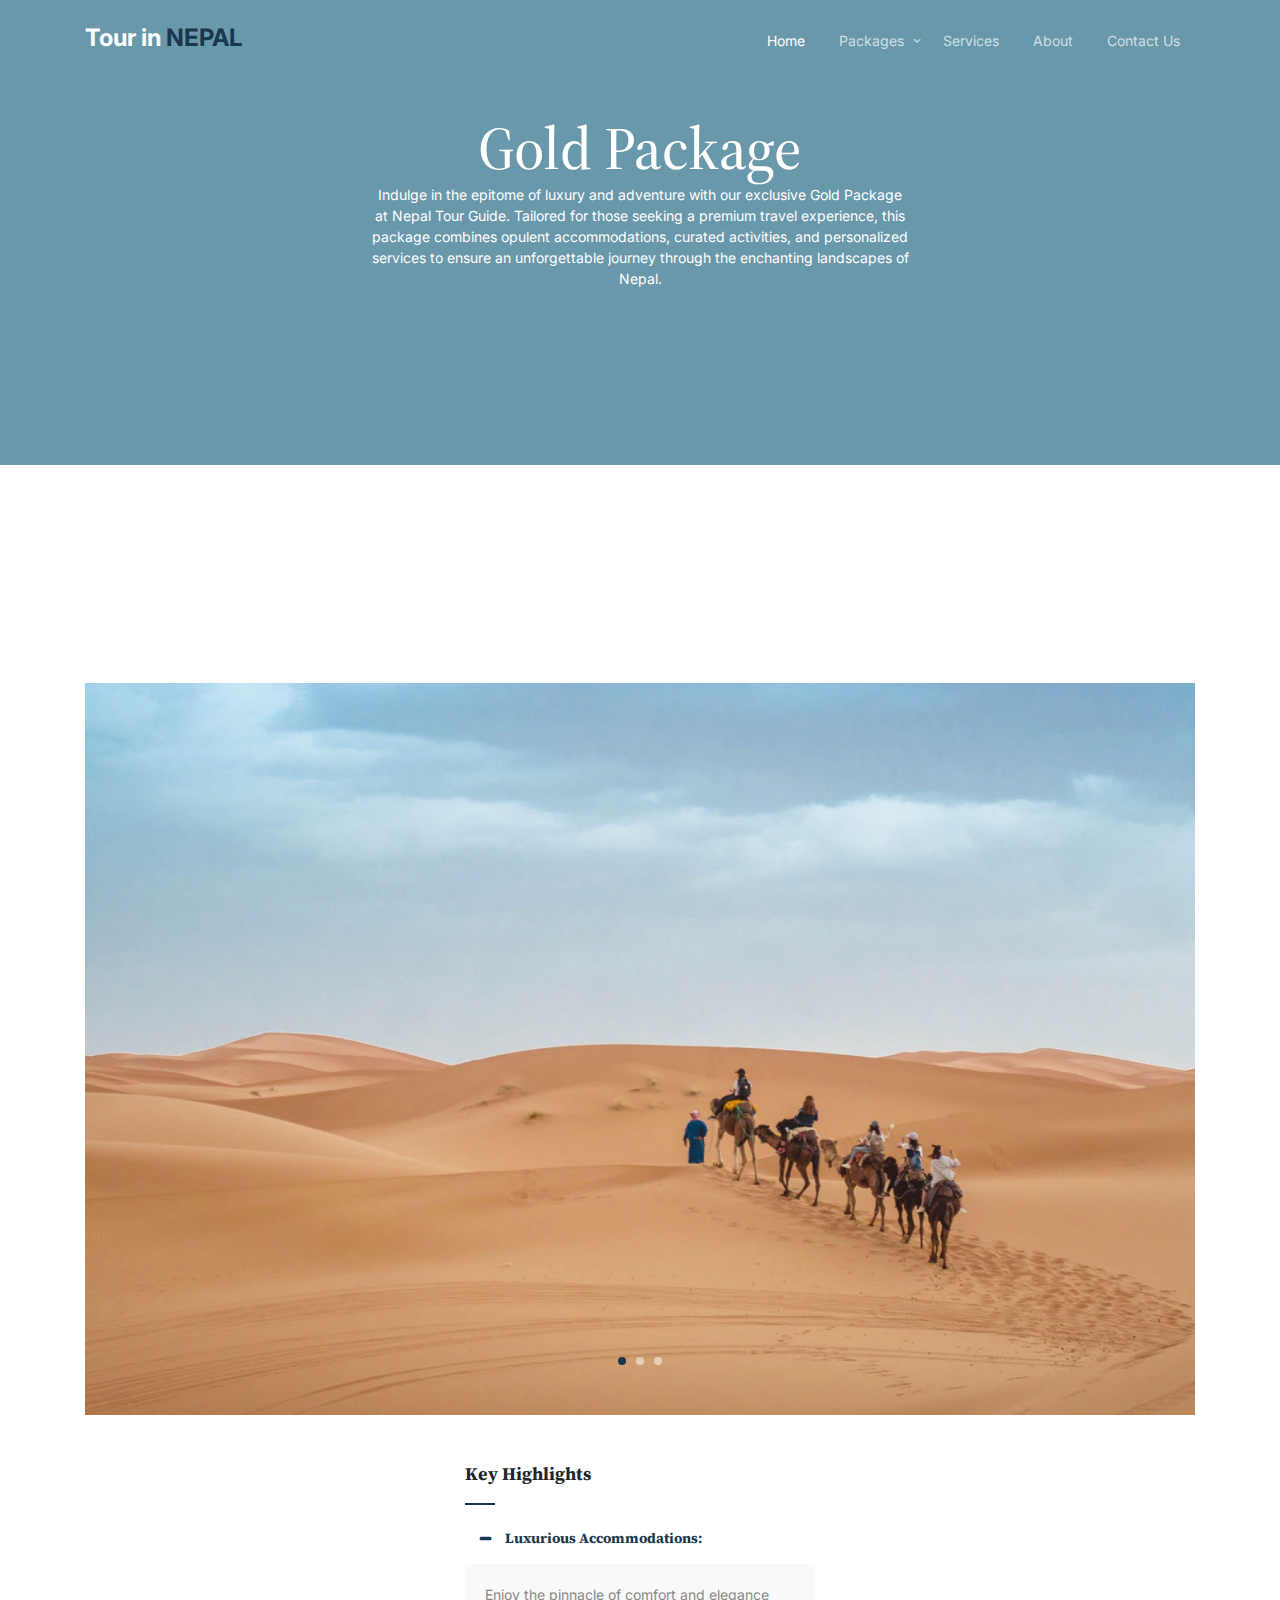
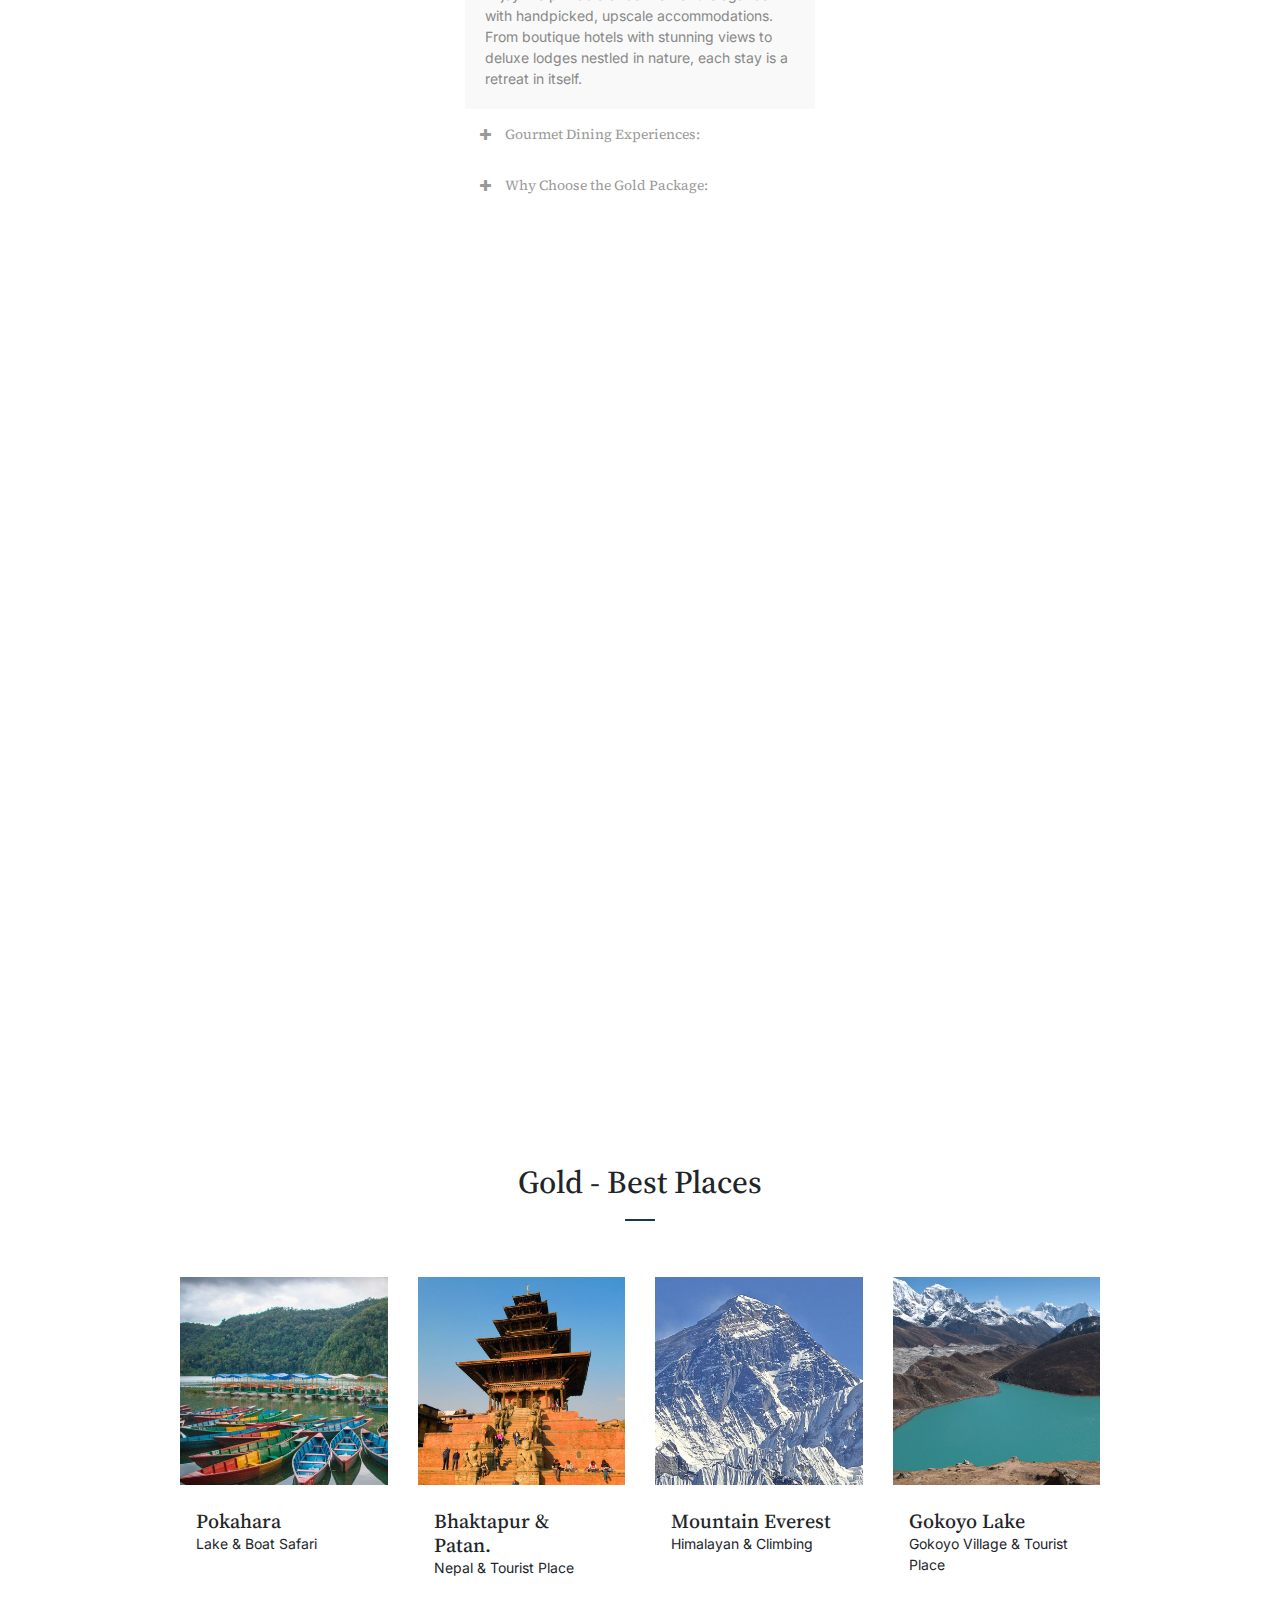
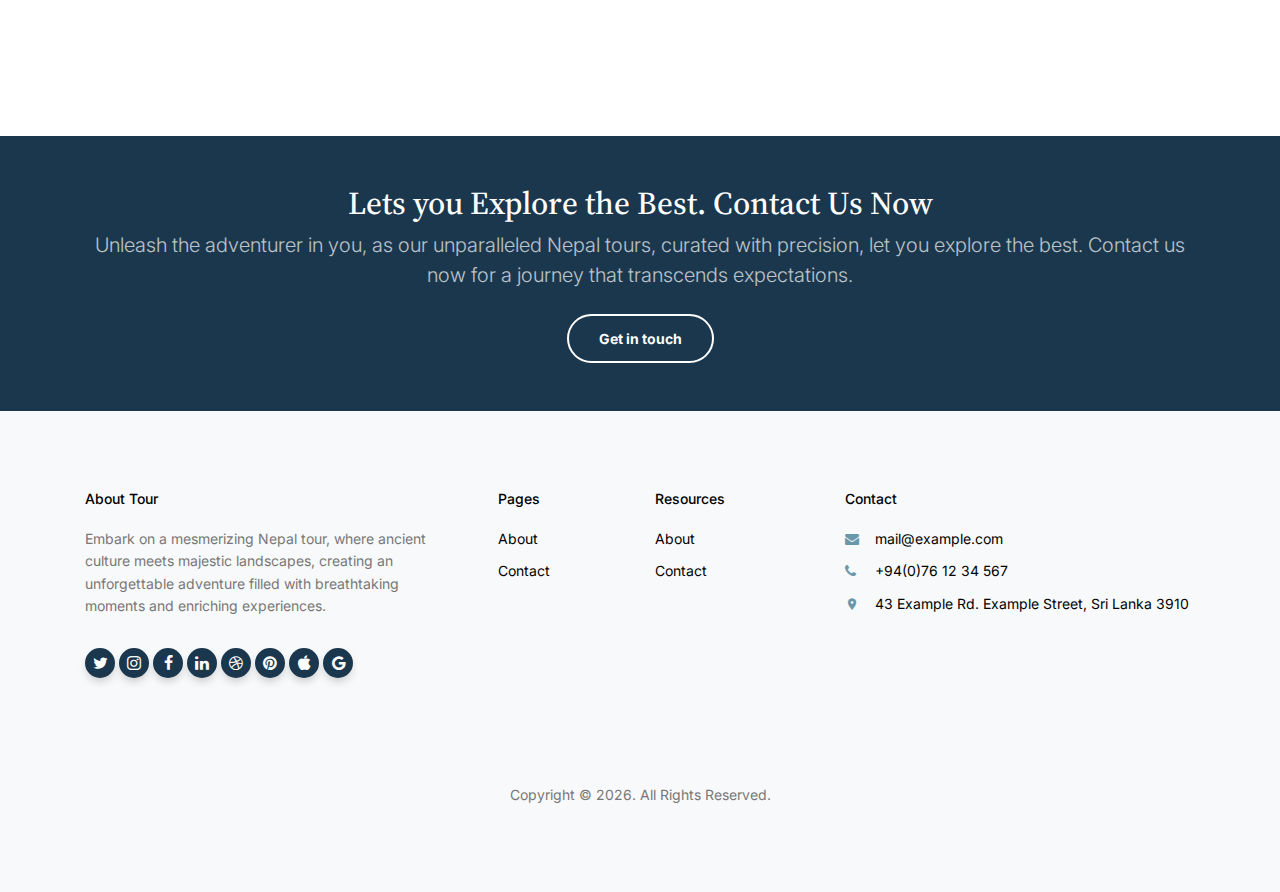
<file: gold.html>
<!doctype html>
<html lang="en">
<head>
  <meta charset="utf-8">
  <meta name="viewport" content="width=device-width, initial-scale=1, shrink-to-fit=no">
  <meta name="author" content="nepalTour.co">
  <link rel="shortcut icon" href="favicon.png">

  <meta name="description" content="" />
  <meta name="keywords" content="bootstrap, bootstrap4" />

  <link rel="preconnect" href="https://fonts.googleapis.com">
  <link rel="preconnect" href="https://fonts.gstatic.com" crossorigin>
  <link href="https://fonts.googleapis.com/css2?family=Inter:wght@400;700&family=Source+Serif+Pro:wght@400;700&display=swap" rel="stylesheet">

  <link rel="stylesheet" href="css/bootstrap.min.css">
  <link rel="stylesheet" href="css/owl.carousel.min.css">
  <link rel="stylesheet" href="css/owl.theme.default.min.css">
  <link rel="stylesheet" href="css/jquery.fancybox.min.css">
  <link rel="stylesheet" href="fonts/icomoon/style.css">
  <link rel="stylesheet" href="fonts/flaticon/font/flaticon.css">
  <link rel="stylesheet" href="css/daterangepicker.css">
  <link rel="stylesheet" href="css/aos.css">
  <link rel="stylesheet" href="css/style.css">

  <title>Nepal Tour Guide</title>
</head>

<body>


  <div class="site-mobile-menu site-navbar-target">
    <div class="site-mobile-menu-header">
      <div class="site-mobile-menu-close">
        <span class="icofont-close js-menu-toggle"></span>
      </div>
    </div>
    <div class="site-mobile-menu-body"></div>
  </div>

  <nav class="site-nav">
    <div class="container">
      <div class="site-navigation">
        <a href="index.html" class="logo m-0">Tour in <span class="text-primary">NEPAL</span></a>

        <ul class="js-clone-nav d-none d-lg-inline-block text-left site-menu float-right">
          <li class="active"><a href="index.html">Home</a></li>
					<li class="has-children">
						<a href="#">Packages</a>
						<ul class="dropdown">
							<li><a href="gold.html">Gold</a></li>
							<li><a href="platinum.html">Platinum</a></li>
							<li><a href="silver.html">Silver</a></li>
						</ul>
					</li>
					<li><a href="services.html">Services</a></li>
					<li><a href="about.html">About</a></li>
					<li><a href="contact.html">Contact Us</a></li>
        </ul>

        <a href="#" class="burger ml-auto float-right site-menu-toggle js-menu-toggle d-inline-block d-lg-none light" data-toggle="collapse" data-target="#main-navbar">
          <span></span>
        </a>

      </div>
    </div>
  </nav>


  <div class="hero">
    <div class="container">
      <div class="row align-items-center">
        <div class="col-lg-6 mx-auto text-center">
          <div class="intro-wrap">
            <h1 class="mb-0">Gold Package</h1>
            <p class="text-white">Indulge in the epitome of luxury and adventure with our exclusive Gold Package at Nepal Tour Guide. Tailored for those seeking a premium travel experience, this package combines opulent accommodations, curated activities, and personalized services to ensure an unforgettable journey through the enchanting landscapes of Nepal. </p>
          </div>
        </div>
      </div>
    </div>
  </div>

  
  
  <div class="nepal_co-section">
    <div class="container my-5">
      <div class="mb-5">
        <div class="owl-single dots-absolute owl-carousel">
          <img src="images/slider-1.jpg" alt="Free HTML Template by nepalTour.co" class="img-fluid">
          <img src="images/slider-2.jpg" alt="Free HTML Template by nepalTour.co" class="img-fluid">
          <img src="images/slider-4.jpg" alt="Free HTML Template by nepalTour.co" class="img-fluid">
        </div>
      </div>

      <div class="row justify-content-center">

        <div class="col-lg-4">
          <div class="custom-block" data-aos="fade-up">
            <h2 class="section-title"> Key Highlights </h2>
            <div class="custom-accordion" id="accordion_1">
              <div class="accordion-item">
                <h2 class="mb-0">
                  <button class="btn btn-link" type="button" data-toggle="collapse" data-target="#collapseOne" aria-expanded="true" aria-controls="collapseOne">Luxurious Accommodations: </button>
                </h2>

                <div id="collapseOne" class="collapse show" aria-labelledby="headingOne" data-parent="#accordion_1">
                  <div class="accordion-body">
                    Enjoy the pinnacle of comfort and elegance with handpicked, upscale accommodations. From boutique hotels with stunning views to deluxe lodges nestled in nature, each stay is a retreat in itself.
                  </div>
                </div>
              </div> <!-- .accordion-item -->

              <div class="accordion-item">
                <h2 class="mb-0">
                  <button class="btn btn-link collapsed" type="button" data-toggle="collapse" data-target="#collapseTwo" aria-expanded="false" aria-controls="collapseTwo">Gourmet Dining Experiences: </button>
                </h2>
                <div id="collapseTwo" class="collapse" aria-labelledby="headingTwo" data-parent="#accordion_1">
                  <div class="accordion-body">
                    Delight your taste buds with exquisite dining experiences. The Gold Package includes gourmet meals featuring a blend of international cuisine and authentic Nepali flavors, ensuring a culinary journey that parallels your overall adventure.
                  </div>
                </div>
              </div> <!-- .accordion-item -->
              <div class="accordion-item">
                <h2 class="mb-0">
                  <button class="btn btn-link collapsed" type="button" data-toggle="collapse" data-target="#collapseThree" aria-expanded="false" aria-controls="collapseThree">Why Choose the Gold Package: </button>
                </h2>

                <div id="collapseThree" class="collapse" aria-labelledby="headingThree" data-parent="#accordion_1">
                  <div class="accordion-body">
                    <li> Unparalleled Comfort: Experience the highest standard of comfort and luxury throughout your trip. </li>
                    <li> Dedicated Concierge: Benefit from a dedicated concierge service, ensuring all your needs are met seamlessly. </li>
                    <li> Exclusivity: Enjoy a sense of exclusivity with private experiences and VIP treatment at every turn. </li>
                    <li> Memorable Moments: From sunrise views over the Himalayas to private cultural performances, every moment is crafted to create lasting memories. </li>
                  </div>
                </div>

              </div> <!-- .accordion-item -->

            </div>
          </div> <!-- END .custom-block -->
          <div class="custom-block" data-aos="fade-up">
            <h2 class="section-title">Gallery</h2>
            <div class="row gutter-v2 gallery">
              <div class="col-4">
                <a href="images/gal_1.jpg" class="gal-item" data-fancybox="gal"><img src="images/gal_1.jpg" alt="Image" class="img-fluid"></a>
              </div>
              <div class="col-4">
                <a href="images/gal_2.jpg" class="gal-item" data-fancybox="gal"><img src="images/gal_2.jpg" alt="Image" class="img-fluid"></a>
              </div>
              <div class="col-4">
                <a href="images/gal_3.jpg" class="gal-item" data-fancybox="gal"><img src="images/gal_3.jpg" alt="Image" class="img-fluid"></a>
              </div>
              <div class="col-4">
                <a href="images/gal_4.jpg" class="gal-item" data-fancybox="gal"><img src="images/gal_4.jpg" alt="Image" class="img-fluid"></a>
              </div>
              <div class="col-4">
                <a href="images/gal_5.jpg" class="gal-item" data-fancybox="gal"><img src="images/gal_5.jpg" alt="Image" class="img-fluid"></a>
              </div>
              <div class="col-4">
                <a href="images/gal_6.jpg" class="gal-item" data-fancybox="gal"><img src="images/gal_6.jpg" alt="Image" class="img-fluid"></a>
              </div>
            </div>
          </div> <!-- END .custom-block -->

          <div class="custom-block" data-aos="fade-up">
            <h2 class="section-title">Video</h2>

            <a href="https://www.youtube.com/watch?v=gCRNEJxDJKM" data-fancybox class="video-wrap">
              <span class="play-wrap"><span class="icon-play"></span></span>
              <img src="images/nepal-slider-4.jpg" alt="Image" class="img-fluid rounded">
            </a>
          </div> <!-- END .custom-block -->
        </div>
      </div>

      <div class="row justify-content-center mt-5 section">

        <div class="col-lg-10">
          <div class="row mb-5">
            <div class="col text-center">
              <h2 class="section-title text-center">Gold - Best Places</h2>
            </div>
          </div>
          <div class="row">
            <div class="col-lg-3 mb-4">
              <div class="team">
                <img src="images/place_1.jpg" alt="Image" class="img-fluid mb-4">
                <div class="px-3">
                  <h3 class="mb-0">Pokahara</h3>
                  <p>Lake &amp; Boat Safari</p>
                </div>
              </div>
            </div>
            <div class="col-lg-3 mb-4">
              <div class="team">
                <img src="images/place_2.jpg" alt="Image" class="img-fluid mb-4">
                <div class="px-3">
                  <h3 class="mb-0">Bhaktapur & Patan.</h3>
                  <p>Nepal &amp; Tourist Place</p>
                </div>
              </div>
            </div>

            <div class="col-lg-3 mb-4">
              <div class="team">
                <img src="images/place_3.jpg" alt="Image" class="img-fluid mb-4">
                <div class="px-3">
                  <h3 class="mb-0">Mountain Everest</h3>
                  <p>Himalayan &amp; Climbing</p>
                </div>
              </div>
            </div>
            <div class="col-lg-3 mb-4">
              <div class="team">
                <img src="images/place_4.jpg" alt="Image" class="img-fluid mb-4">
                <div class="px-3">
                  <h3 class="mb-0">Gokoyo Lake</h3>
                  <p>Gokoyo Village &amp; Tourist Place</p>
                </div>
              </div>
            </div>

          </div>
        </div>
      </div>

    </div>
  </div>

  <div class="py-5 cta-section">
		<div class="container">
			<div class="row text-center">
				<div class="col-md-12">
					<h2 class="mb-2 text-white">Lets you Explore the Best. Contact Us Now</h2>
					<p class="mb-4 lead text-white text-white-opacity">Unleash the adventurer in you, as our
						unparalleled Nepal tours, curated with precision, let you explore the best. Contact us now for a
						journey that transcends expectations.</p>
					<p class="mb-0"><a href="booking.html"
							class="btn btn-outline-white text-white btn-md font-weight-bold">Get in touch</a></p>
				</div>
			</div>
		</div>
	</div>
	
	<div class="site-footer">
		<div class="inner first">
			<div class="container">
				<div class="row">
					<div class="col-md-6 col-lg-4">
						<div class="widget">
							<h3 class="heading">About Tour</h3>
							<p>Embark on a mesmerizing Nepal tour, where ancient culture meets majestic landscapes,
								creating an unforgettable adventure filled with breathtaking moments and enriching
								experiences.</p>
						</div>
						<div class="widget">
							<ul class="list-unstyled social">
								<li><a href="#"><span class="icon-twitter"></span></a></li>
								<li><a href="#"><span class="icon-instagram"></span></a></li>
								<li><a href="#"><span class="icon-facebook"></span></a></li>
								<li><a href="#"><span class="icon-linkedin"></span></a></li>
								<li><a href="#"><span class="icon-dribbble"></span></a></li>
								<li><a href="#"><span class="icon-pinterest"></span></a></li>
								<li><a href="#"><span class="icon-apple"></span></a></li>
								<li><a href="#"><span class="icon-google"></span></a></li>
							</ul>
						</div>
					</div>
					<div class="col-md-6 col-lg-2 pl-lg-5">
						<div class="widget">
							<h3 class="heading">Pages</h3>
							<ul class="links list-unstyled">
								<li><a href="about.html">About</a></li>
								<li><a href="contact.html">Contact</a></li>
							</ul>
						</div>
					</div>
					<div class="col-md-6 col-lg-2">
						<div class="widget">
							<h3 class="heading">Resources</h3>
							<ul class="links list-unstyled">
								<li><a href="about.html">About</a></li>
								<li><a href="contact.html">Contact</a></li>
							</ul>
						</div>
					</div>
					<div class="col-md-6 col-lg-4">
						<div class="widget">
							<h3 class="heading">Contact</h3>
							<ul class="list-unstyled quick-info links">
								<li class="email"><a href="#">mail@example.com</a></li>
								<li class="phone"><a href="#">+94(0)76 12 34 567</a></li>
								<li class="address"><a href="#">43 Example Rd. Example Street, Sri Lanka 3910</a></li>
							</ul>
						</div>
					</div>
				</div>
			</div>
		</div>
	
		<div class="inner dark">
			<div class="container">
				<div class="row text-center">
					<div class="col-md-8 mb-3 mb-md-0 mx-auto">
						<p>Copyright &copy;
							<script>document.write(new Date().getFullYear());</script>. All Rights Reserved.</a>
						</p>
					</div>
	
				</div>
			</div>
		</div>
	</div>

  <div id="overlayer"></div>
  <div class="loader">
    <div class="spinner-border" role="status">
      <span class="sr-only">Loading...</span>
    </div>
  </div>

  <script src="js/jquery-3.4.1.min.js"></script>
  <script src="js/popper.min.js"></script>
  <script src="js/bootstrap.min.js"></script>
  <script src="js/owl.carousel.min.js"></script>
  <script src="js/jquery.animateNumber.min.js"></script>
  <script src="js/jquery.waypoints.min.js"></script>
  <script src="js/jquery.fancybox.min.js"></script>
  <script src="js/aos.js"></script>
  <script src="js/moment.min.js"></script>
  <script src="js/daterangepicker.js"></script>

  <script src="js/typed.js"></script>
  
  <script src="js/custom.js"></script>

</body>

</html>
</file>
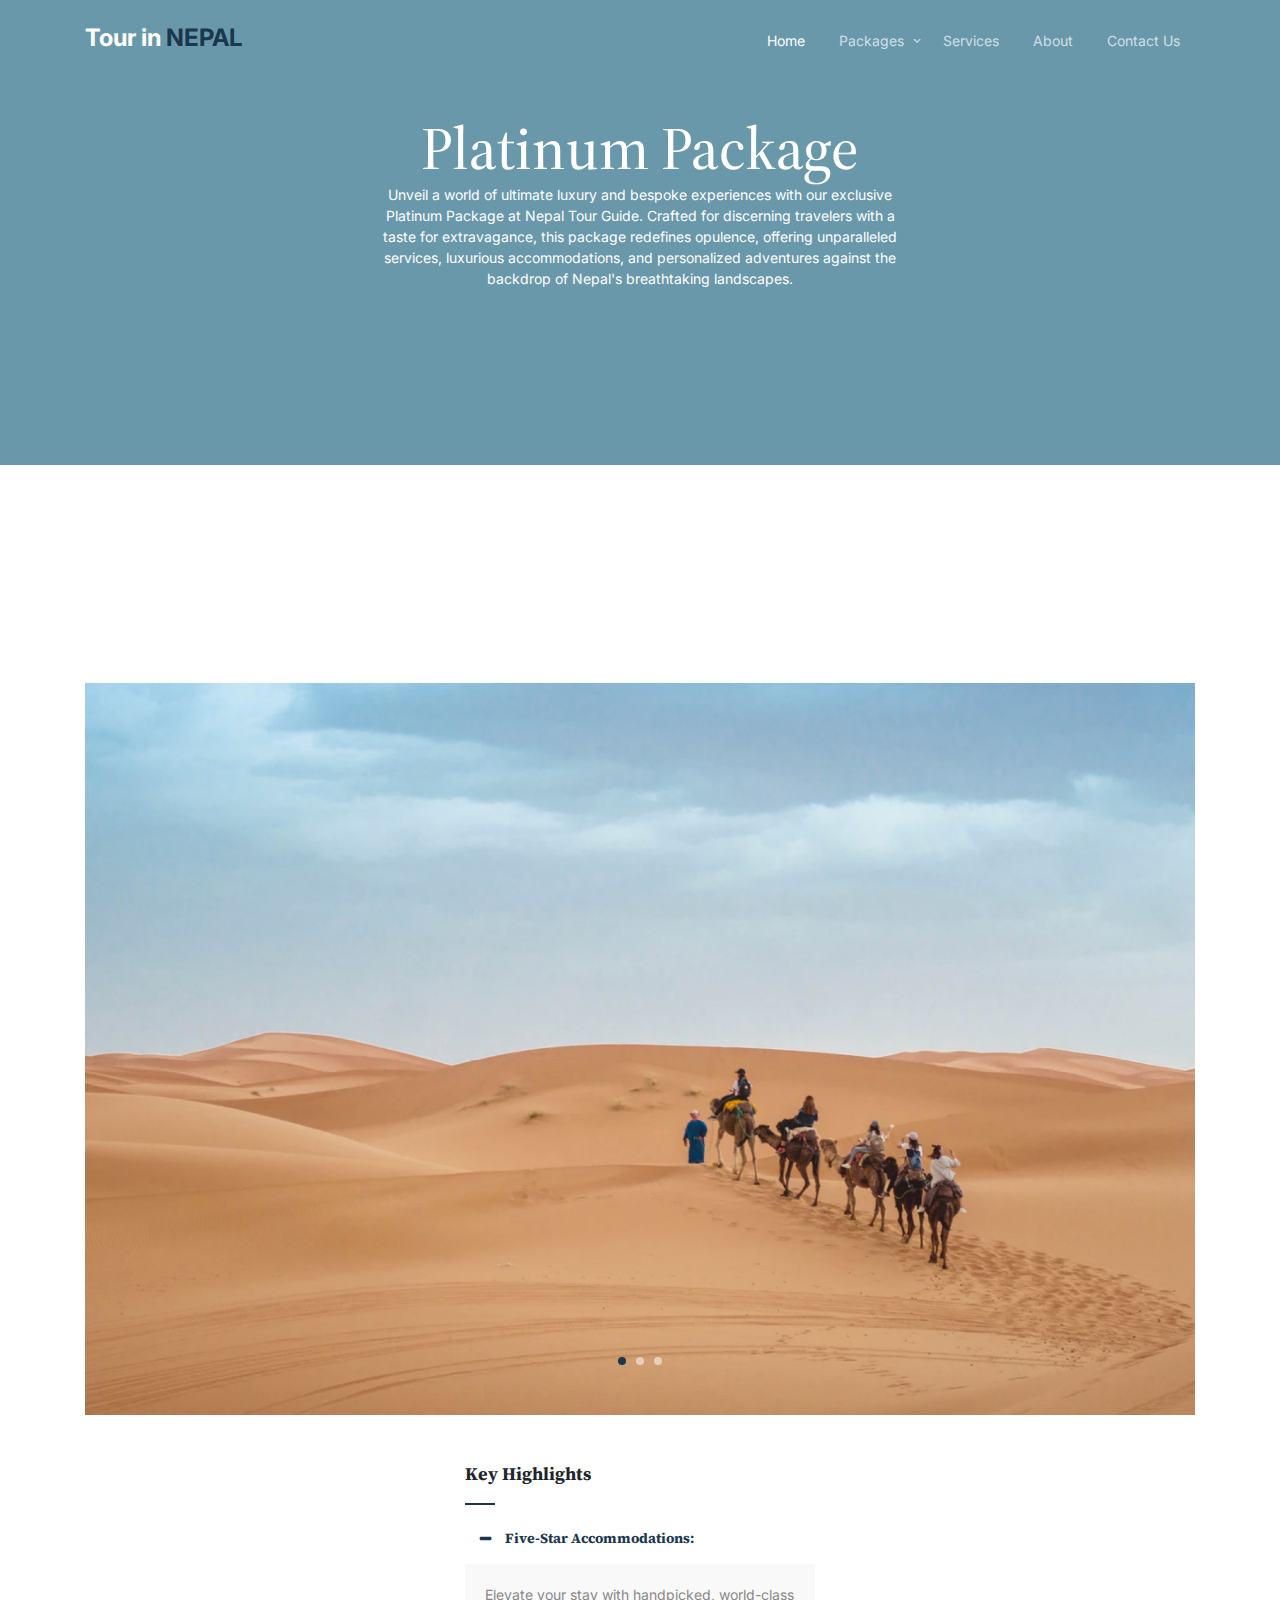
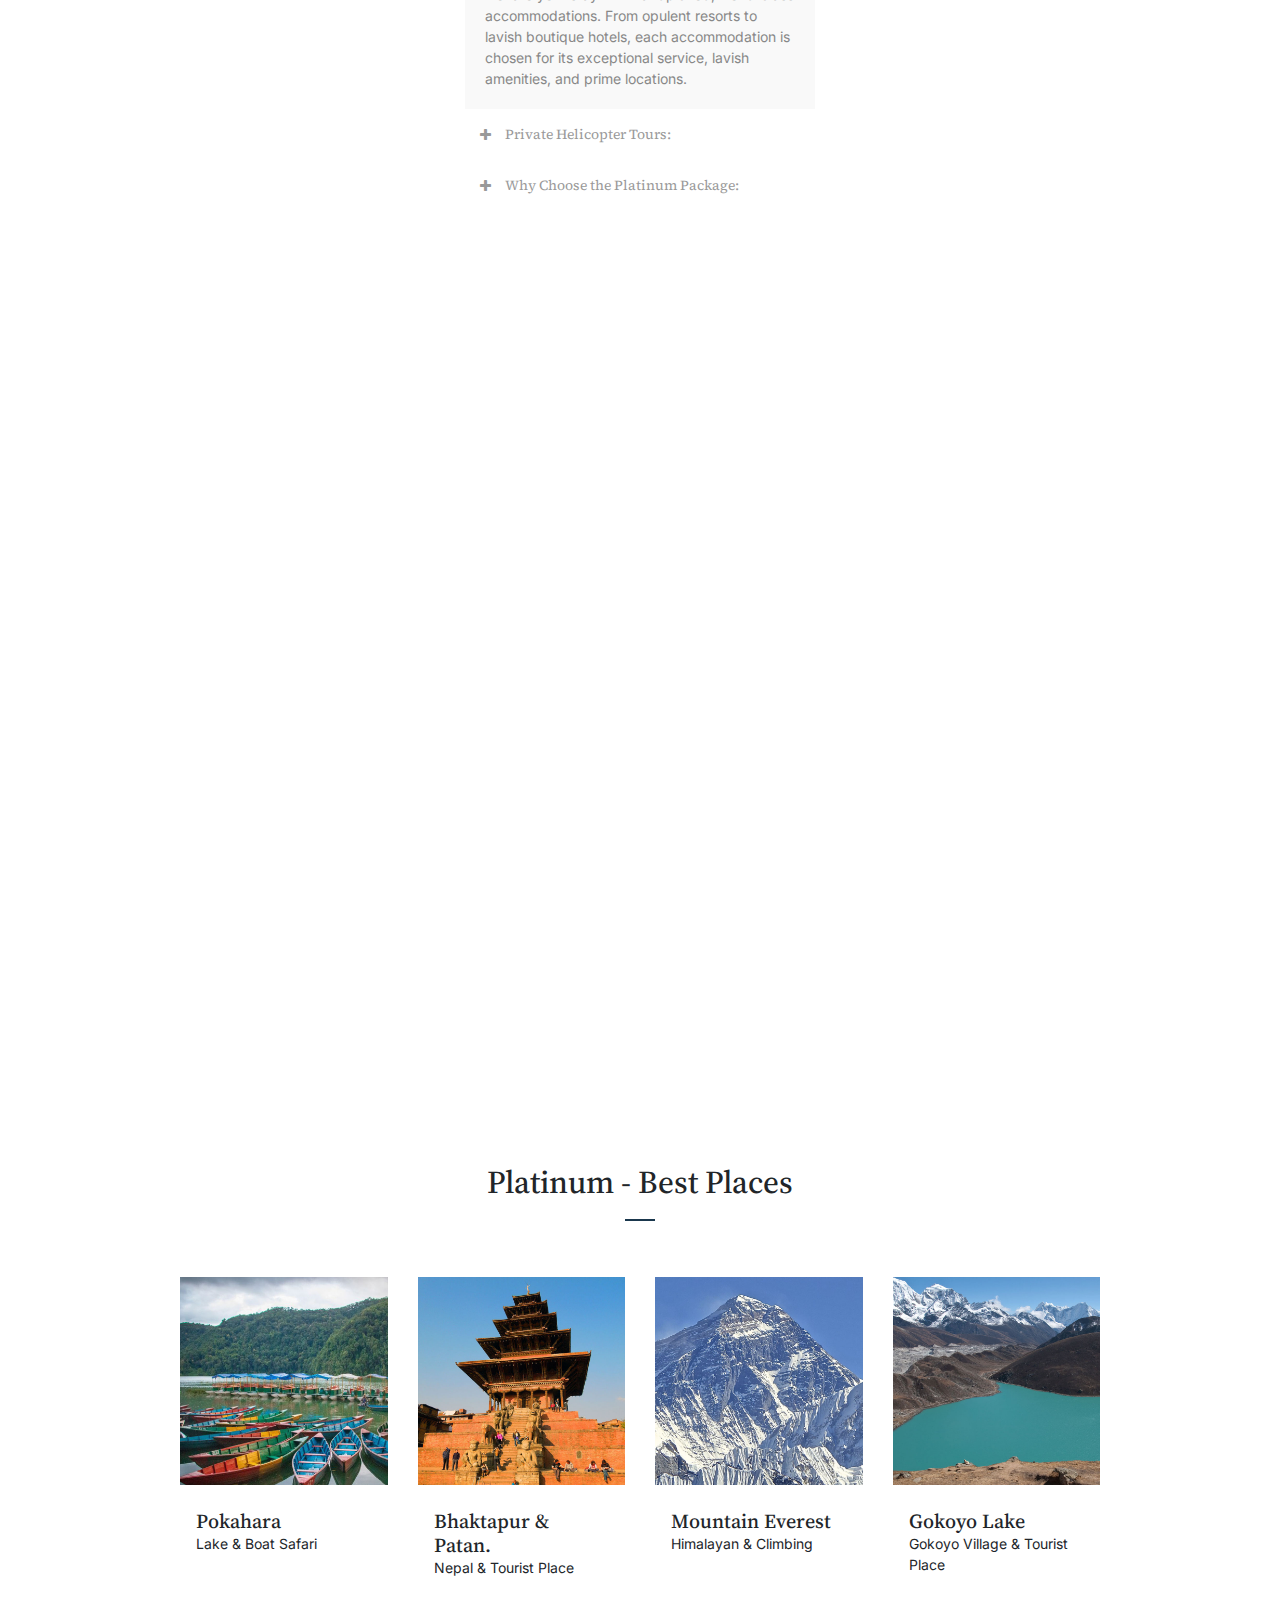
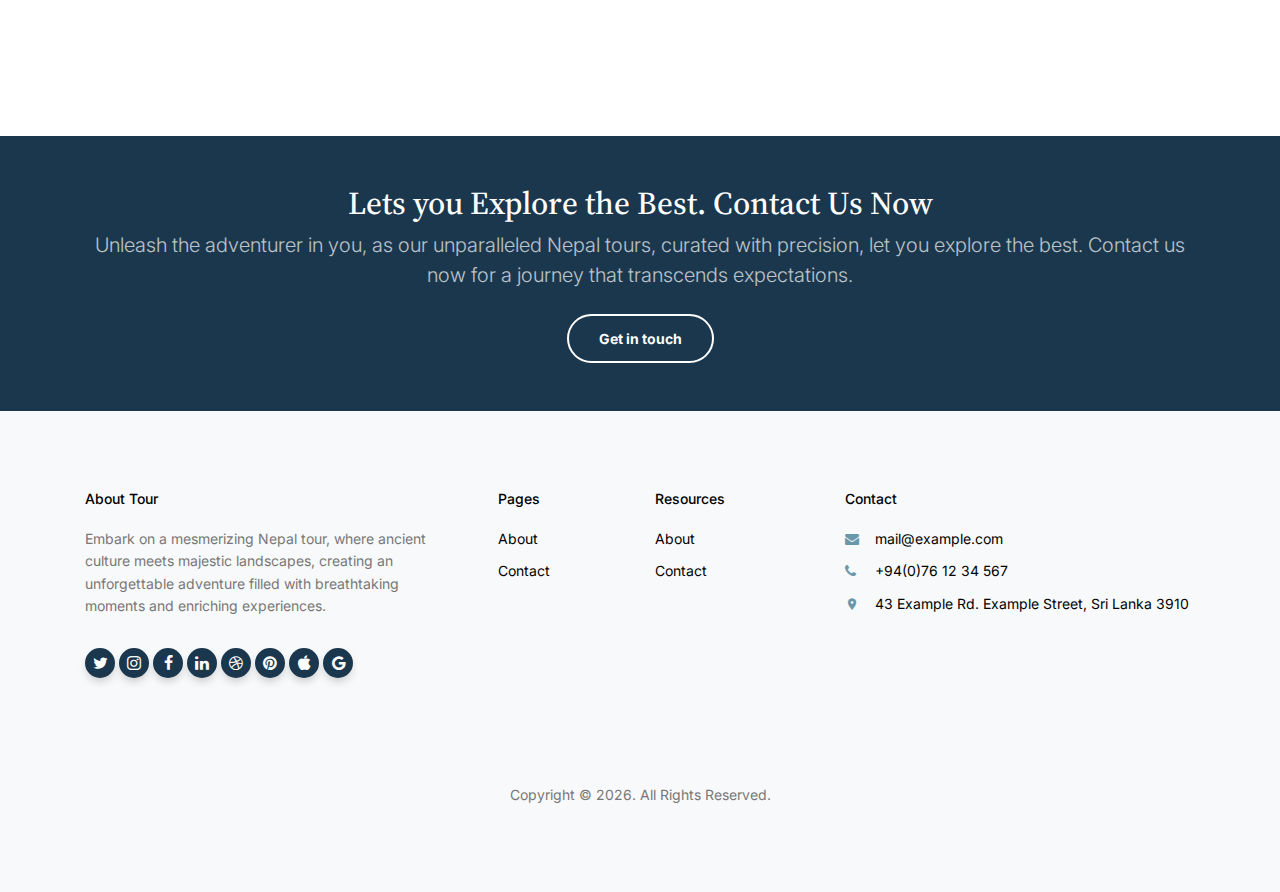
<file: platinum.html>
<!doctype html>
<html lang="en">
<head>
  <meta charset="utf-8">
  <meta name="viewport" content="width=device-width, initial-scale=1, shrink-to-fit=no">
  <meta name="author" content="nepalTour.co">
  <link rel="shortcut icon" href="favicon.png">

  <meta name="description" content="" />
  <meta name="keywords" content="bootstrap, bootstrap4" />

  <link rel="preconnect" href="https://fonts.googleapis.com">
  <link rel="preconnect" href="https://fonts.gstatic.com" crossorigin>
  <link href="https://fonts.googleapis.com/css2?family=Inter:wght@400;700&family=Source+Serif+Pro:wght@400;700&display=swap" rel="stylesheet">

  <link rel="stylesheet" href="css/bootstrap.min.css">
  <link rel="stylesheet" href="css/owl.carousel.min.css">
  <link rel="stylesheet" href="css/owl.theme.default.min.css">
  <link rel="stylesheet" href="css/jquery.fancybox.min.css">
  <link rel="stylesheet" href="fonts/icomoon/style.css">
  <link rel="stylesheet" href="fonts/flaticon/font/flaticon.css">
  <link rel="stylesheet" href="css/daterangepicker.css">
  <link rel="stylesheet" href="css/aos.css">
  <link rel="stylesheet" href="css/style.css">

  <title>Nepal Tour Guide</title>
</head>

<body>


  <div class="site-mobile-menu site-navbar-target">
    <div class="site-mobile-menu-header">
      <div class="site-mobile-menu-close">
        <span class="icofont-close js-menu-toggle"></span>
      </div>
    </div>
    <div class="site-mobile-menu-body"></div>
  </div>

  <nav class="site-nav">
    <div class="container">
      <div class="site-navigation">
        <a href="index.html" class="logo m-0">Tour in <span class="text-primary">NEPAL</span></a>

        <ul class="js-clone-nav d-none d-lg-inline-block text-left site-menu float-right">
          <li class="active"><a href="index.html">Home</a></li>
					<li class="has-children">
						<a href="#">Packages</a>
						<ul class="dropdown">
							<li><a href="gold.html">Gold</a></li>
							<li><a href="platinum.html">Platinum</a></li>
							<li><a href="silver.html">Silver</a></li>
						</ul>
					</li>
					<li><a href="services.html">Services</a></li>
					<li><a href="about.html">About</a></li>
					<li><a href="contact.html">Contact Us</a></li>
        </ul>

        <a href="#" class="burger ml-auto float-right site-menu-toggle js-menu-toggle d-inline-block d-lg-none light" data-toggle="collapse" data-target="#main-navbar">
          <span></span>
        </a>

      </div>
    </div>
  </nav>


  <div class="hero">
    <div class="container">
      <div class="row align-items-center">
        <div class="col-lg-6 mx-auto text-center">
          <div class="intro-wrap">
            <h1 class="mb-0">Platinum Package</h1>
            <p class="text-white">Unveil a world of ultimate luxury and bespoke experiences with our exclusive Platinum Package at Nepal Tour Guide. Crafted for discerning travelers with a taste for extravagance, this package redefines opulence, offering unparalleled services, luxurious accommodations, and personalized adventures against the backdrop of Nepal's breathtaking landscapes. </p>
          </div>
        </div>
      </div>
    </div>
  </div>

  
  
  <div class="nepal_co-section">
    <div class="container my-5">
      <div class="mb-5">
        <div class="owl-single dots-absolute owl-carousel">
          <img src="images/slider-1.jpg" alt="Free HTML Template by nepalTour.co" class="img-fluid">
          <img src="images/slider-2.jpg" alt="Free HTML Template by nepalTour.co" class="img-fluid">
          <img src="images/slider-4.jpg" alt="Free HTML Template by nepalTour.co" class="img-fluid">
        </div>
      </div>

      <div class="row justify-content-center">

        <div class="col-lg-4">
          <div class="custom-block" data-aos="fade-up">
            <h2 class="section-title"> Key Highlights </h2>
            <div class="custom-accordion" id="accordion_1">
              <div class="accordion-item">
                <h2 class="mb-0">
                  <button class="btn btn-link" type="button" data-toggle="collapse" data-target="#collapseOne" aria-expanded="true" aria-controls="collapseOne">Five-Star Accommodations: </button>
                </h2>

                <div id="collapseOne" class="collapse show" aria-labelledby="headingOne" data-parent="#accordion_1">
                  <div class="accordion-body">
                    Elevate your stay with handpicked, world-class accommodations. From opulent resorts to lavish boutique hotels, each accommodation is chosen for its exceptional service, lavish amenities, and prime locations.
                  </div>
                </div>
              </div> <!-- .accordion-item -->

              <div class="accordion-item">
                <h2 class="mb-0">
                  <button class="btn btn-link collapsed" type="button" data-toggle="collapse" data-target="#collapseTwo" aria-expanded="false" aria-controls="collapseTwo">Private Helicopter Tours: </button>
                </h2>
                <div id="collapseTwo" class="collapse" aria-labelledby="headingTwo" data-parent="#accordion_1">
                  <div class="accordion-body">
                    Soar to new heights with private helicopter tours, providing panoramic views of the Himalayas, lush valleys, and iconic landmarks. Witness Nepal's beauty from above, creating memories that will last a lifetime.
                  </div>
                </div>
              </div> <!-- .accordion-item -->
              <div class="accordion-item">
                <h2 class="mb-0">
                  <button class="btn btn-link collapsed" type="button" data-toggle="collapse" data-target="#collapseThree" aria-expanded="false" aria-controls="collapseThree">Why Choose the Platinum Package: </button>
                </h2>

                <div id="collapseThree" class="collapse" aria-labelledby="headingThree" data-parent="#accordion_1">
                  <div class="accordion-body">
                    <li> Unrivaled Luxury: Experience the epitome of luxury with unparalleled services and accommodations. </li>
                    <li> Seamless Experiences: Enjoy a seamless travel experience with private transfers, VIP access, and personalized attention. </li>
                    <li> Exclusive Access: Revel in exclusive access to hidden gems, private events, and cultural treasures. </li>
                    <li> Unforgettable Adventures: From helicopter excursions to tailor-made cultural encounters, every moment is a bespoke adventure. </li>
                  </div>
                </div>

              </div> <!-- .accordion-item -->

            </div>
          </div> <!-- END .custom-block -->
          <div class="custom-block" data-aos="fade-up">
            <h2 class="section-title">Gallery</h2>
            <div class="row gutter-v2 gallery">
              <div class="col-4">
                <a href="images/gal_1.jpg" class="gal-item" data-fancybox="gal"><img src="images/gal_1.jpg" alt="Image" class="img-fluid"></a>
              </div>
              <div class="col-4">
                <a href="images/gal_2.jpg" class="gal-item" data-fancybox="gal"><img src="images/gal_2.jpg" alt="Image" class="img-fluid"></a>
              </div>
              <div class="col-4">
                <a href="images/gal_3.jpg" class="gal-item" data-fancybox="gal"><img src="images/gal_3.jpg" alt="Image" class="img-fluid"></a>
              </div>
              <div class="col-4">
                <a href="images/gal_4.jpg" class="gal-item" data-fancybox="gal"><img src="images/gal_4.jpg" alt="Image" class="img-fluid"></a>
              </div>
              <div class="col-4">
                <a href="images/gal_5.jpg" class="gal-item" data-fancybox="gal"><img src="images/gal_5.jpg" alt="Image" class="img-fluid"></a>
              </div>
              <div class="col-4">
                <a href="images/gal_6.jpg" class="gal-item" data-fancybox="gal"><img src="images/gal_6.jpg" alt="Image" class="img-fluid"></a>
              </div>
            </div>
          </div> <!-- END .custom-block -->

          <div class="custom-block" data-aos="fade-up">
            <h2 class="section-title">Video</h2>

            <a href="https://www.youtube.com/watch?v=gCRNEJxDJKM" data-fancybox class="video-wrap">
              <span class="play-wrap"><span class="icon-play"></span></span>
              <img src="images/nepal-slider-2.jpg" alt="Image" class="img-fluid rounded">
            </a>
          </div> <!-- END .custom-block -->
        </div>
      </div>

      <div class="row justify-content-center mt-5 section">

        <div class="col-lg-10">
          <div class="row mb-5">
            <div class="col text-center">
              <h2 class="section-title text-center">Platinum - Best Places</h2>
            </div>
          </div>
          <div class="row">
            <div class="col-lg-3 mb-4">
              <div class="team">
                <img src="images/place_1.jpg" alt="Image" class="img-fluid mb-4">
                <div class="px-3">
                  <h3 class="mb-0">Pokahara</h3>
                  <p>Lake &amp; Boat Safari</p>
                </div>
              </div>
            </div>
            <div class="col-lg-3 mb-4">
              <div class="team">
                <img src="images/place_2.jpg" alt="Image" class="img-fluid mb-4">
                <div class="px-3">
                  <h3 class="mb-0">Bhaktapur & Patan.</h3>
                  <p>Nepal &amp; Tourist Place</p>
                </div>
              </div>
            </div>

            <div class="col-lg-3 mb-4">
              <div class="team">
                <img src="images/place_3.jpg" alt="Image" class="img-fluid mb-4">
                <div class="px-3">
                  <h3 class="mb-0">Mountain Everest</h3>
                  <p>Himalayan &amp; Climbing</p>
                </div>
              </div>
            </div>
            <div class="col-lg-3 mb-4">
              <div class="team">
                <img src="images/place_4.jpg" alt="Image" class="img-fluid mb-4">
                <div class="px-3">
                  <h3 class="mb-0">Gokoyo Lake</h3>
                  <p>Gokoyo Village &amp; Tourist Place</p>
                </div>
              </div>
            </div>

          </div>
        </div>
      </div>

    </div>
  </div>

  <div class="py-5 cta-section">
		<div class="container">
			<div class="row text-center">
				<div class="col-md-12">
					<h2 class="mb-2 text-white">Lets you Explore the Best. Contact Us Now</h2>
					<p class="mb-4 lead text-white text-white-opacity">Unleash the adventurer in you, as our
						unparalleled Nepal tours, curated with precision, let you explore the best. Contact us now for a
						journey that transcends expectations.</p>
					<p class="mb-0"><a href="booking.html"
							class="btn btn-outline-white text-white btn-md font-weight-bold">Get in touch</a></p>
				</div>
			</div>
		</div>
	</div>
	
	<div class="site-footer">
		<div class="inner first">
			<div class="container">
				<div class="row">
					<div class="col-md-6 col-lg-4">
						<div class="widget">
							<h3 class="heading">About Tour</h3>
							<p>Embark on a mesmerizing Nepal tour, where ancient culture meets majestic landscapes,
								creating an unforgettable adventure filled with breathtaking moments and enriching
								experiences.</p>
						</div>
						<div class="widget">
							<ul class="list-unstyled social">
								<li><a href="#"><span class="icon-twitter"></span></a></li>
								<li><a href="#"><span class="icon-instagram"></span></a></li>
								<li><a href="#"><span class="icon-facebook"></span></a></li>
								<li><a href="#"><span class="icon-linkedin"></span></a></li>
								<li><a href="#"><span class="icon-dribbble"></span></a></li>
								<li><a href="#"><span class="icon-pinterest"></span></a></li>
								<li><a href="#"><span class="icon-apple"></span></a></li>
								<li><a href="#"><span class="icon-google"></span></a></li>
							</ul>
						</div>
					</div>
					<div class="col-md-6 col-lg-2 pl-lg-5">
						<div class="widget">
							<h3 class="heading">Pages</h3>
							<ul class="links list-unstyled">
								<li><a href="about.html">About</a></li>
								<li><a href="contact.html">Contact</a></li>
							</ul>
						</div>
					</div>
					<div class="col-md-6 col-lg-2">
						<div class="widget">
							<h3 class="heading">Resources</h3>
							<ul class="links list-unstyled">
								<li><a href="about.html">About</a></li>
								<li><a href="contact.html">Contact</a></li>
							</ul>
						</div>
					</div>
					<div class="col-md-6 col-lg-4">
						<div class="widget">
							<h3 class="heading">Contact</h3>
							<ul class="list-unstyled quick-info links">
								<li class="email"><a href="#">mail@example.com</a></li>
								<li class="phone"><a href="#">+94(0)76 12 34 567</a></li>
								<li class="address"><a href="#">43 Example Rd. Example Street, Sri Lanka 3910</a></li>
							</ul>
						</div>
					</div>
				</div>
			</div>
		</div>
	
		<div class="inner dark">
			<div class="container">
				<div class="row text-center">
					<div class="col-md-8 mb-3 mb-md-0 mx-auto">
						<p>Copyright &copy;
							<script>document.write(new Date().getFullYear());</script>. All Rights Reserved.</a>
						</p>
					</div>
	
				</div>
			</div>
		</div>
	</div>

  <div id="overlayer"></div>
  <div class="loader">
    <div class="spinner-border" role="status">
      <span class="sr-only">Loading...</span>
    </div>
  </div>

  <script src="js/jquery-3.4.1.min.js"></script>
  <script src="js/popper.min.js"></script>
  <script src="js/bootstrap.min.js"></script>
  <script src="js/owl.carousel.min.js"></script>
  <script src="js/jquery.animateNumber.min.js"></script>
  <script src="js/jquery.waypoints.min.js"></script>
  <script src="js/jquery.fancybox.min.js"></script>
  <script src="js/aos.js"></script>
  <script src="js/moment.min.js"></script>
  <script src="js/daterangepicker.js"></script>

  <script src="js/typed.js"></script>
  
  <script src="js/custom.js"></script>

</body>

</html>
</file>
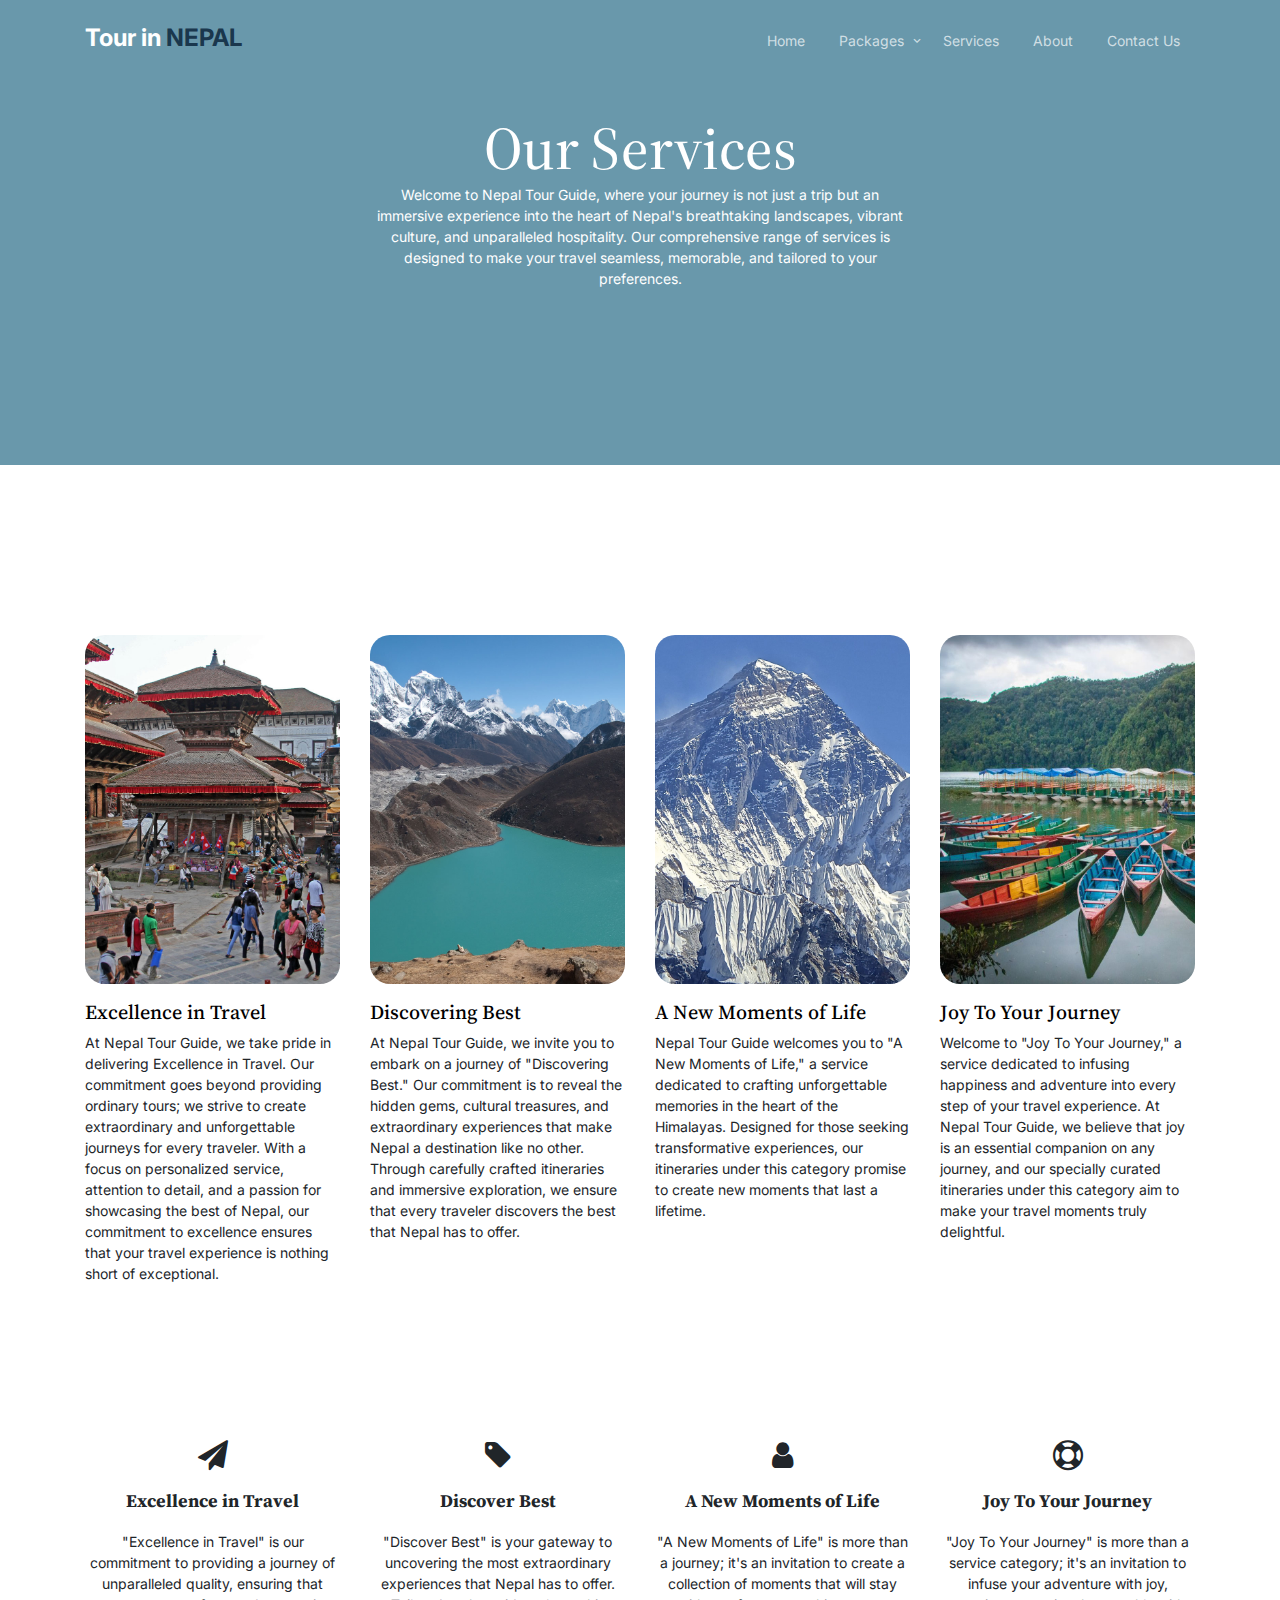
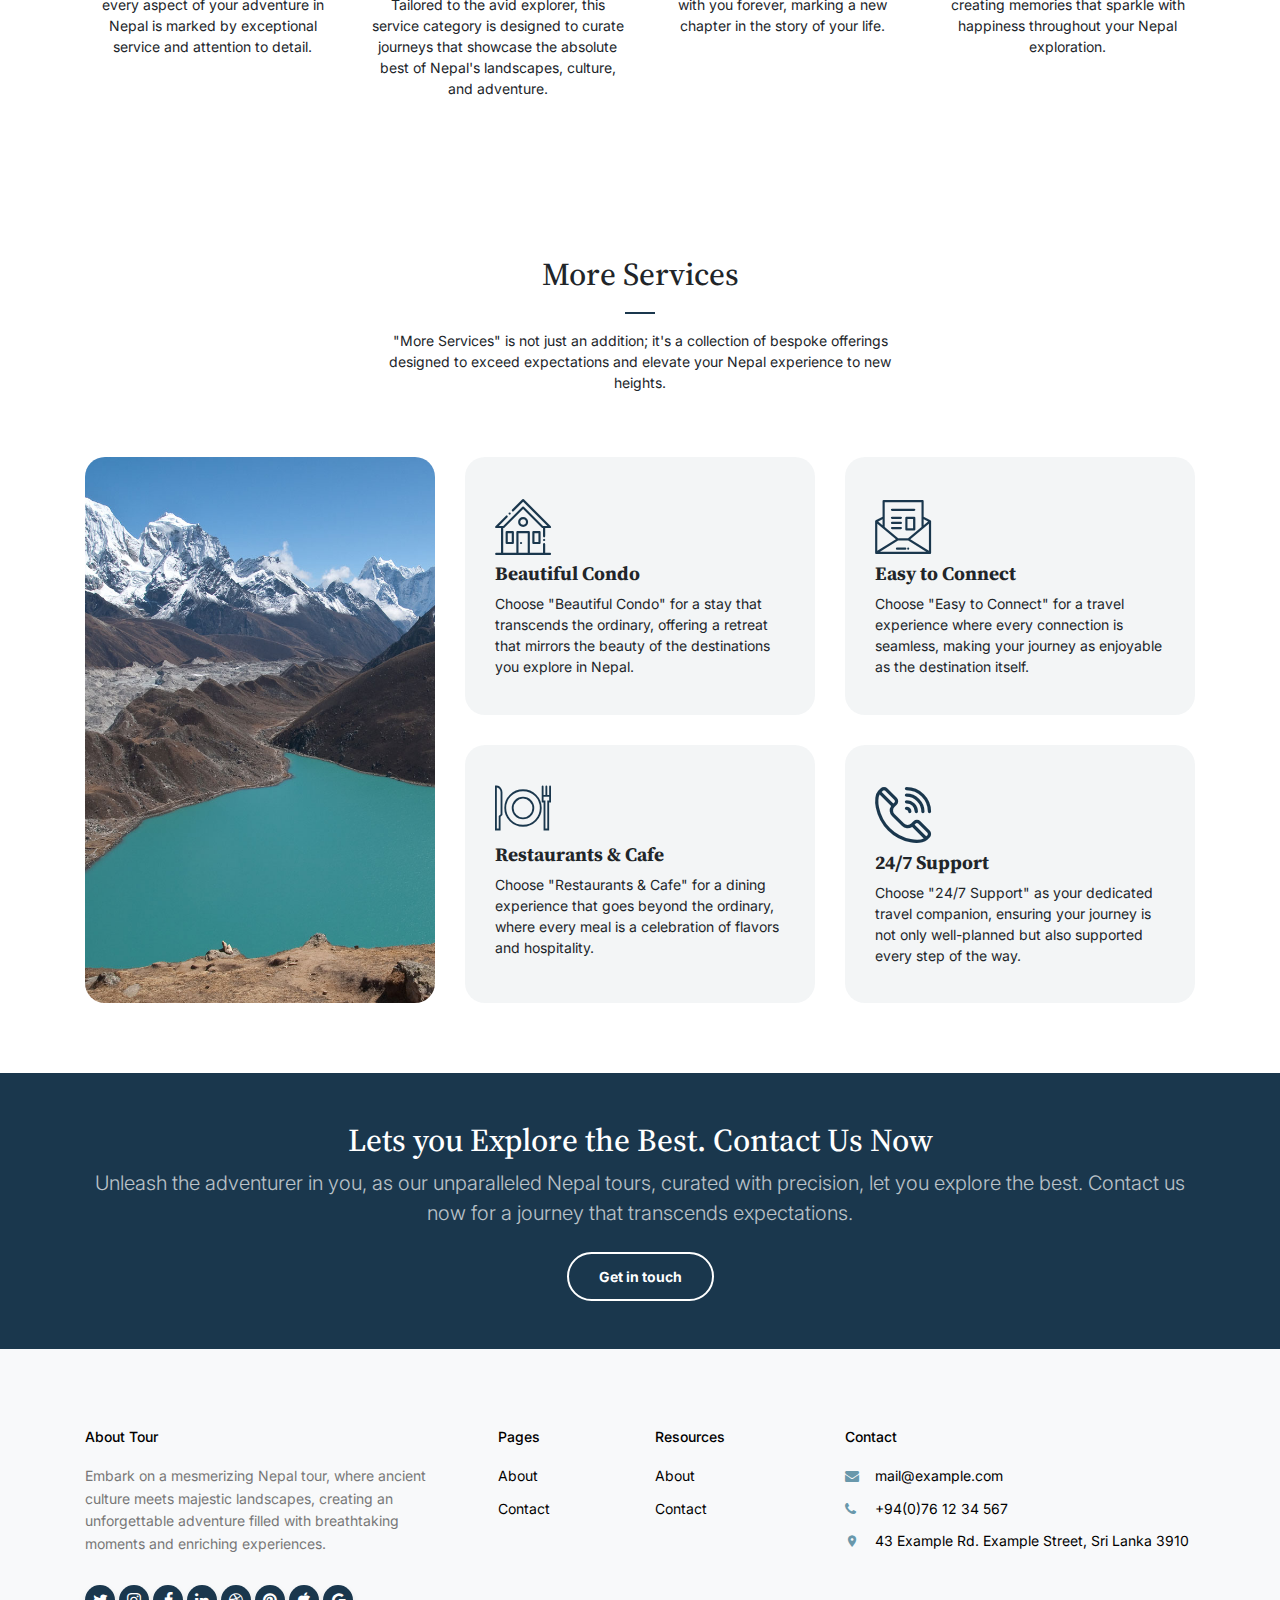
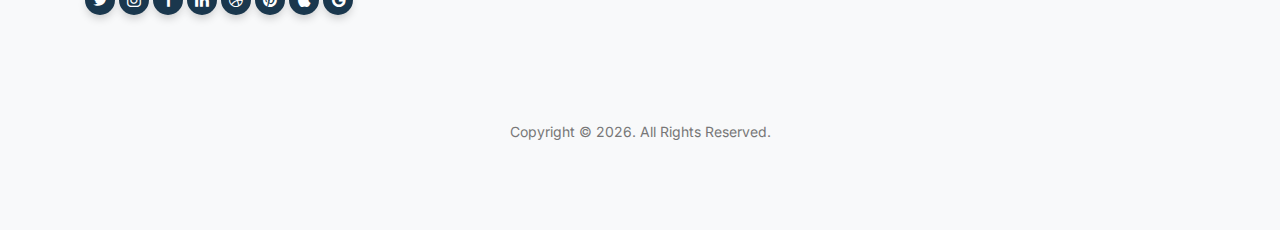
<file: services.html>
<!doctype html>
<html lang="en">
<head>
  <meta charset="utf-8">
  <meta name="viewport" content="width=device-width, initial-scale=1, shrink-to-fit=no">
  <meta name="author" content="nepalTour.co">
  <link rel="shortcut icon" href="favicon.png">

  <meta name="description" content="" />
  <meta name="keywords" content="bootstrap, bootstrap4" />

  <link rel="preconnect" href="https://fonts.googleapis.com">
  <link rel="preconnect" href="https://fonts.gstatic.com" crossorigin>
  <link href="https://fonts.googleapis.com/css2?family=Inter:wght@400;700&family=Source+Serif+Pro:wght@400;700&display=swap" rel="stylesheet">

  <link rel="stylesheet" href="css/bootstrap.min.css">
  <link rel="stylesheet" href="css/owl.carousel.min.css">
  <link rel="stylesheet" href="css/owl.theme.default.min.css">
  <link rel="stylesheet" href="css/jquery.fancybox.min.css">
  <link rel="stylesheet" href="fonts/icomoon/style.css">
  <link rel="stylesheet" href="fonts/flaticon/font/flaticon.css">
  <link rel="stylesheet" href="css/daterangepicker.css">
  <link rel="stylesheet" href="css/aos.css">
  <link rel="stylesheet" href="css/style.css">

  <title>Nepal Tour Guide</title>
</head>

<body>


  <div class="site-mobile-menu site-navbar-target">
    <div class="site-mobile-menu-header">
      <div class="site-mobile-menu-close">
        <span class="icofont-close js-menu-toggle"></span>
      </div>
    </div>
    <div class="site-mobile-menu-body"></div>
  </div>

  <nav class="site-nav">
    <div class="container">
      <div class="site-navigation">
        <a href="index.html" class="logo m-0">Tour in <span class="text-primary">NEPAL</span></a>

        <ul class="js-clone-nav d-none d-lg-inline-block text-left site-menu float-right">
          <li><a href="index.html">Home</a></li>
          <li class="has-children">
						<a href="#">Packages</a>
						<ul class="dropdown">
							<li><a href="gold.html">Gold</a></li>
							<li><a href="platinum.html">Platinum</a></li>
							<li><a href="silver.html">Silver</a></li>
						</ul>
					</li>
					<li><a href="services.html">Services</a></li>
					<li><a href="about.html">About</a></li>
					<li><a href="contact.html">Contact Us</a></li>
        </ul>

        <a href="#" class="burger ml-auto float-right site-menu-toggle js-menu-toggle d-inline-block d-lg-none light" data-toggle="collapse" data-target="#main-navbar">
          <span></span>
        </a>

      </div>
    </div>
  </nav>


  <div class="hero">
    <div class="container">
      <div class="row align-items-center">
        <div class="col-lg-6 mx-auto text-center">
          <div class="intro-wrap">
            <h1 class="mb-0">Our Services</h1>
            <p class="text-white">Welcome to Nepal Tour Guide, where your journey is not just a trip but an immersive experience into the heart of Nepal's breathtaking landscapes, vibrant culture, and unparalleled hospitality. Our comprehensive range of services is designed to make your travel seamless, memorable, and tailored to your preferences. </p>
          </div>
        </div>
      </div>
    </div>
  </div>

  
  
  <div class="nepal_co-section">
    <div class="container">
      <div class="row">
        <div class="col-6 col-md-6 col-lg-3">
          <div class="media-1">
            <a href="#" class="d-block mb-3"><img src="images/nepal-slider-1.jpg" alt="Image" class="img-fluid"></a>
            <div class="d-flex">
              <div>
                <h3><a href="#">Excellence in Travel</a></h3>
                <p>At Nepal Tour Guide, we take pride in delivering Excellence in Travel. Our commitment goes beyond providing ordinary tours; we strive to create extraordinary and unforgettable journeys for every traveler. With a focus on personalized service, attention to detail, and a passion for showcasing the best of Nepal, our commitment to excellence ensures that your travel experience is nothing short of exceptional. </p>
              </div>
            </div>
          </div>
        </div>
        <div class="col-6 col-md-6 col-lg-3">
          <div class="media-1">
            <a href="#" class="d-block mb-3"><img src="images/nepal-slider-2.jpg" alt="Image" class="img-fluid"></a>
            <div class="d-flex">
              <div>
                <h3><a href="#">Discovering Best</a></h3>
                <p>At Nepal Tour Guide, we invite you to embark on a journey of "Discovering Best." Our commitment is to reveal the hidden gems, cultural treasures, and extraordinary experiences that make Nepal a destination like no other. Through carefully crafted itineraries and immersive exploration, we ensure that every traveler discovers the best that Nepal has to offer.</p>
              </div>
            </div>
          </div>
        </div>
        <div class="col-6 col-md-6 col-lg-3">
          <div class="media-1">
            <a href="#" class="d-block mb-3"><img src="images/nepal-slider-3.jpg" alt="Image" class="img-fluid"></a>
            <div class="d-flex">
              <div>
                <h3><a href="#">A New Moments of Life</a></h3>
                <p>Nepal Tour Guide welcomes you to "A New Moments of Life," a service dedicated to crafting unforgettable memories in the heart of the Himalayas. Designed for those seeking transformative experiences, our itineraries under this category promise to create new moments that last a lifetime.</p>
              </div>
            </div>
          </div>
        </div>
        <div class="col-6 col-md-6 col-lg-3">
          <div class="media-1">
            <a href="#" class="d-block mb-3"><img src="images/nepal-slider-4.jpg" alt="Image" class="img-fluid"></a>
            <div class="d-flex">
              <div>
                <h3><a href="#">Joy To Your Journey</a></h3>
                <p>Welcome to "Joy To Your Journey," a service dedicated to infusing happiness and adventure into every step of your travel experience. At Nepal Tour Guide, we believe that joy is an essential companion on any journey, and our specially curated itineraries under this category aim to make your travel moments truly delightful. </p>
              </div>
            </div>
          </div>
        </div>
      </div>
    </div>
  </div>

  <div class="nepal_co-section">
    <div class="container">
      <div class="row">
        <div class="col-6 col-md-6 col-lg-3">
          <div class="service text-center">
            <span class="icon-paper-plane"></span>
            <h3>Excellence in Travel</h3>
            <p>"Excellence in Travel" is our commitment to providing a journey of unparalleled quality, ensuring that every aspect of your adventure in Nepal is marked by exceptional service and attention to detail. </p>
          </div>
        </div>
        <div class="col-6 col-md-6 col-lg-3">
          <div class="service text-center">
            <span class="icon-tag"></span>
            <h3>Discover Best</h3>
            <p>"Discover Best" is your gateway to uncovering the most extraordinary experiences that Nepal has to offer. Tailored to the avid explorer, this service category is designed to curate journeys that showcase the absolute best of Nepal's landscapes, culture, and adventure.</p>
          </div>
        </div>
        <div class="col-6 col-md-6 col-lg-3">
          <div class="service text-center">
            <span class="icon-user"></span>
            <h3>A New Moments of Life</h3>
            <p>"A New Moments of Life" is more than a journey; it's an invitation to create a collection of moments that will stay with you forever, marking a new chapter in the story of your life. </p>
          </div>
        </div>
        <div class="col-6 col-md-6 col-lg-3">
          <div class="service text-center">
            <span class="icon-support"></span>
            <h3>Joy To Your Journey</h3>
            <p>"Joy To Your Journey" is more than a service category; it's an invitation to infuse your adventure with joy, creating memories that sparkle with happiness throughout your Nepal exploration.</p>
          </div>
        </div>
      </div>
    </div>
  </div>

  <div class="nepal_co-section">
    <div class="container">
      <div class="row mb-5 justify-content-center">
        <div class="col-lg-6 text-center">
          <h2 class="section-title text-center mb-3">More Services</h2>
          <p>"More Services" is not just an addition; it's a collection of bespoke offerings designed to exceed expectations and elevate your Nepal experience to new heights.</p>
        </div>
      </div>
      <div class="row align-items-stretch">
        <div class="col-lg-4 order-lg-1">
          <div class="h-100"><div class="frame h-100"><div class="feature-img-bg h-100" style="background-image: url('images/nepal-slider-2.jpg');"></div></div></div>
        </div>

        <div class="col-6 col-sm-6 col-lg-4 feature-1-wrap d-md-flex flex-md-column order-lg-1" >

          <div class="feature-1 d-md-flex">
            <div class="align-self-center">
              <span class="flaticon-house display-4 text-primary"></span>
              <h3>Beautiful Condo</h3>
              <p class="mb-0">Choose "Beautiful Condo" for a stay that transcends the ordinary, offering a retreat that mirrors the beauty of the destinations you explore in Nepal. </p>
            </div>
          </div>

          <div class="feature-1 ">
            <div class="align-self-center">
              <span class="flaticon-restaurant display-4 text-primary"></span>
              <h3>Restaurants & Cafe</h3>
              <p class="mb-0">Choose "Restaurants & Cafe" for a dining experience that goes beyond the ordinary, where every meal is a celebration of flavors and hospitality. </p>
            </div>
          </div>
        </div>

        <div class="col-6 col-sm-6 col-lg-4 feature-1-wrap d-md-flex flex-md-column order-lg-3" >

          <div class="feature-1 d-md-flex">
            <div class="align-self-center">
              <span class="flaticon-mail display-4 text-primary"></span>
              <h3>Easy to Connect</h3>
              <p class="mb-0">Choose "Easy to Connect" for a travel experience where every connection is seamless, making your journey as enjoyable as the destination itself. </p>
            </div>
          </div>

          <div class="feature-1 d-md-flex">
            <div class="align-self-center">
              <span class="flaticon-phone-call display-4 text-primary"></span>
              <h3>24/7 Support</h3>
              <p class="mb-0">Choose "24/7 Support" as your dedicated travel companion, ensuring your journey is not only well-planned but also supported every step of the way. </p>
            </div>
          </div>
        </div>
      </div>
    </div>
  </div>

  <div class="py-5 cta-section">
		<div class="container">
			<div class="row text-center">
				<div class="col-md-12">
					<h2 class="mb-2 text-white">Lets you Explore the Best. Contact Us Now</h2>
					<p class="mb-4 lead text-white text-white-opacity">Unleash the adventurer in you, as our
						unparalleled Nepal tours, curated with precision, let you explore the best. Contact us now for a
						journey that transcends expectations.</p>
					<p class="mb-0"><a href="booking.html"
							class="btn btn-outline-white text-white btn-md font-weight-bold">Get in touch</a></p>
				</div>
			</div>
		</div>
	</div>
	
	<div class="site-footer">
		<div class="inner first">
			<div class="container">
				<div class="row">
					<div class="col-md-6 col-lg-4">
						<div class="widget">
							<h3 class="heading">About Tour</h3>
							<p>Embark on a mesmerizing Nepal tour, where ancient culture meets majestic landscapes,
								creating an unforgettable adventure filled with breathtaking moments and enriching
								experiences.</p>
						</div>
						<div class="widget">
							<ul class="list-unstyled social">
								<li><a href="#"><span class="icon-twitter"></span></a></li>
								<li><a href="#"><span class="icon-instagram"></span></a></li>
								<li><a href="#"><span class="icon-facebook"></span></a></li>
								<li><a href="#"><span class="icon-linkedin"></span></a></li>
								<li><a href="#"><span class="icon-dribbble"></span></a></li>
								<li><a href="#"><span class="icon-pinterest"></span></a></li>
								<li><a href="#"><span class="icon-apple"></span></a></li>
								<li><a href="#"><span class="icon-google"></span></a></li>
							</ul>
						</div>
					</div>
					<div class="col-md-6 col-lg-2 pl-lg-5">
						<div class="widget">
							<h3 class="heading">Pages</h3>
							<ul class="links list-unstyled">
								<li><a href="about.html">About</a></li>
								<li><a href="contact.html">Contact</a></li>
							</ul>
						</div>
					</div>
					<div class="col-md-6 col-lg-2">
						<div class="widget">
							<h3 class="heading">Resources</h3>
							<ul class="links list-unstyled">
								<li><a href="about.html">About</a></li>
								<li><a href="contact.html">Contact</a></li>
							</ul>
						</div>
					</div>
					<div class="col-md-6 col-lg-4">
						<div class="widget">
							<h3 class="heading">Contact</h3>
							<ul class="list-unstyled quick-info links">
								<li class="email"><a href="#">mail@example.com</a></li>
								<li class="phone"><a href="#">+94(0)76 12 34 567</a></li>
								<li class="address"><a href="#">43 Example Rd. Example Street, Sri Lanka 3910</a></li>
							</ul>
						</div>
					</div>
				</div>
			</div>
		</div>

    <div class="inner dark">
			<div class="container">
				<div class="row text-center">
					<div class="col-md-8 mb-3 mb-md-0 mx-auto">
						<p>Copyright &copy;
							<script>document.write(new Date().getFullYear());</script>. All Rights Reserved.</a>
						</p>
					</div>
	
				</div>
			</div>
		</div>
  </div>

  <div id="overlayer"></div>
  <div class="loader">
    <div class="spinner-border" role="status">
      <span class="sr-only">Loading...</span>
    </div>
  </div>

  <script src="js/jquery-3.4.1.min.js"></script>
  <script src="js/popper.min.js"></script>
  <script src="js/bootstrap.min.js"></script>
  <script src="js/owl.carousel.min.js"></script>
  <script src="js/jquery.animateNumber.min.js"></script>
  <script src="js/jquery.waypoints.min.js"></script>
  <script src="js/jquery.fancybox.min.js"></script>
  <script src="js/aos.js"></script>
  <script src="js/moment.min.js"></script>
  <script src="js/daterangepicker.js"></script>

  <script src="js/typed.js"></script>
  
  <script src="js/custom.js"></script>

</body>

</html>
</file>
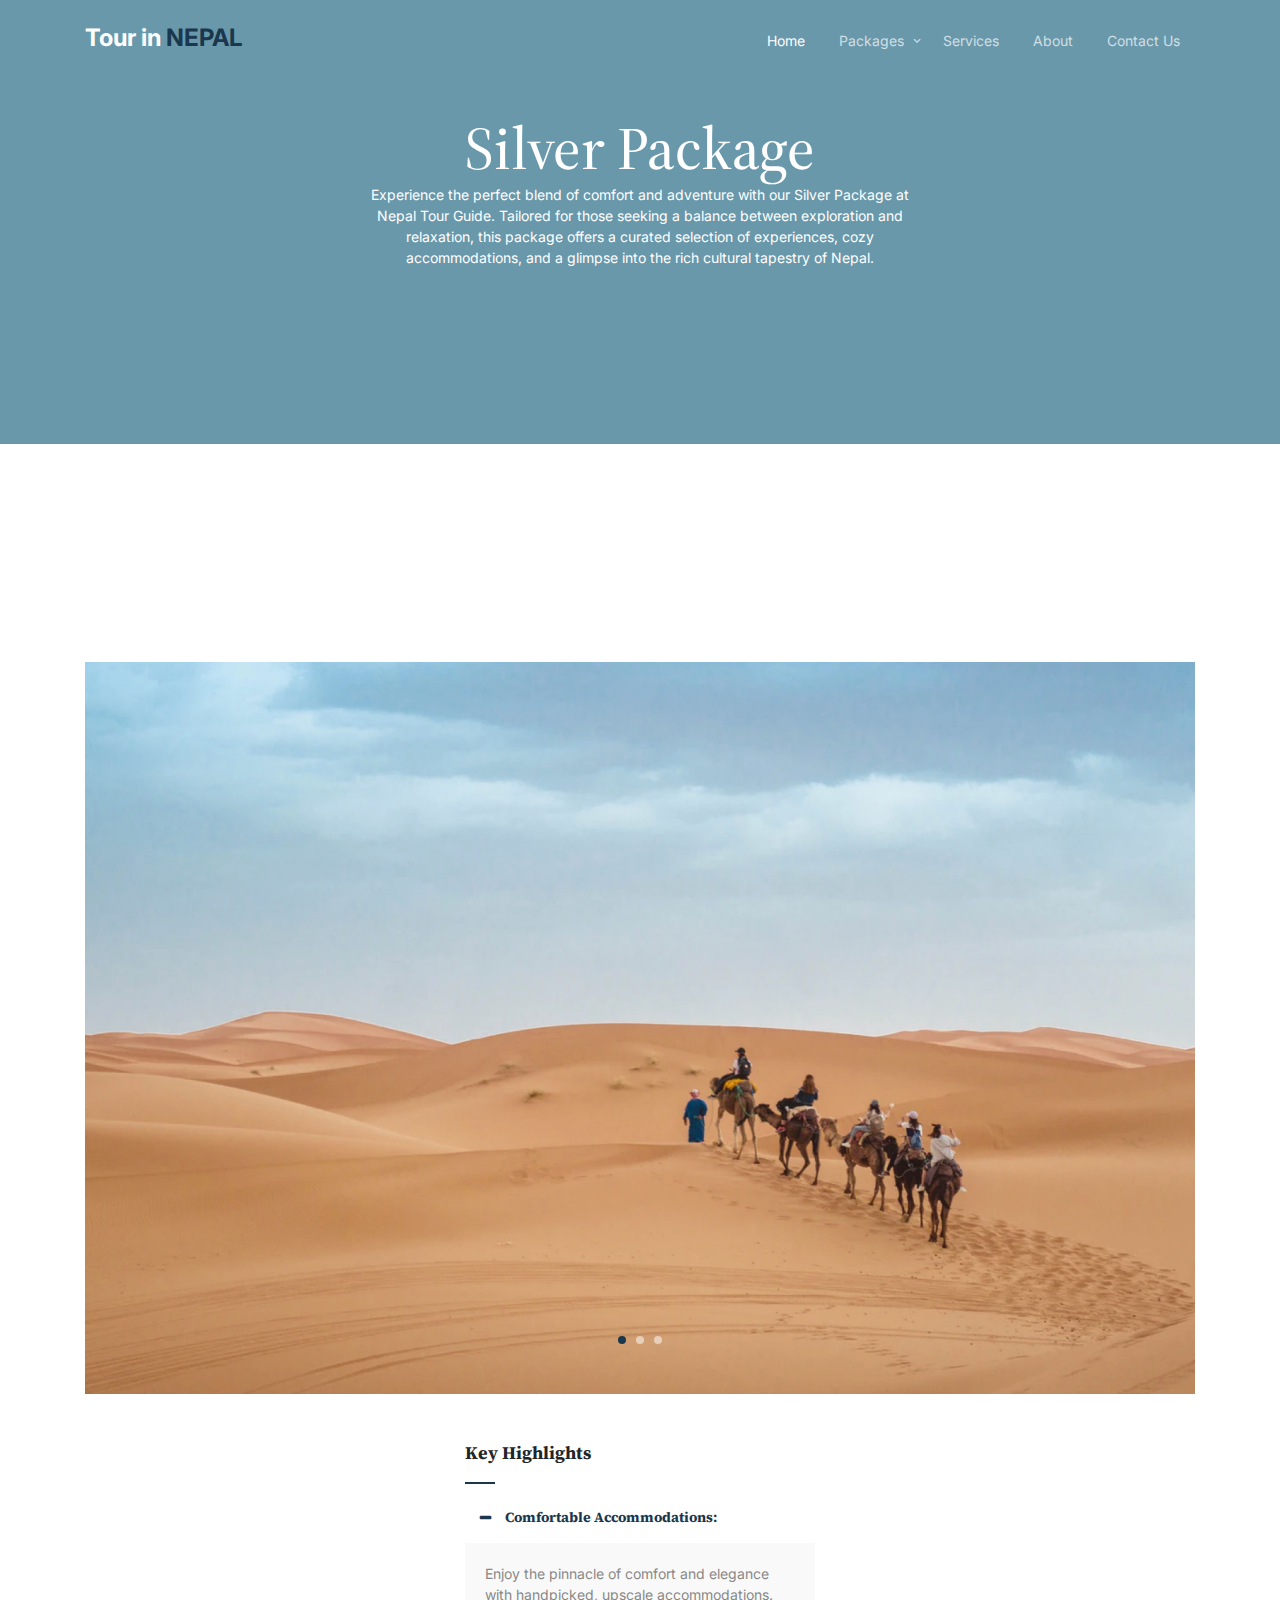
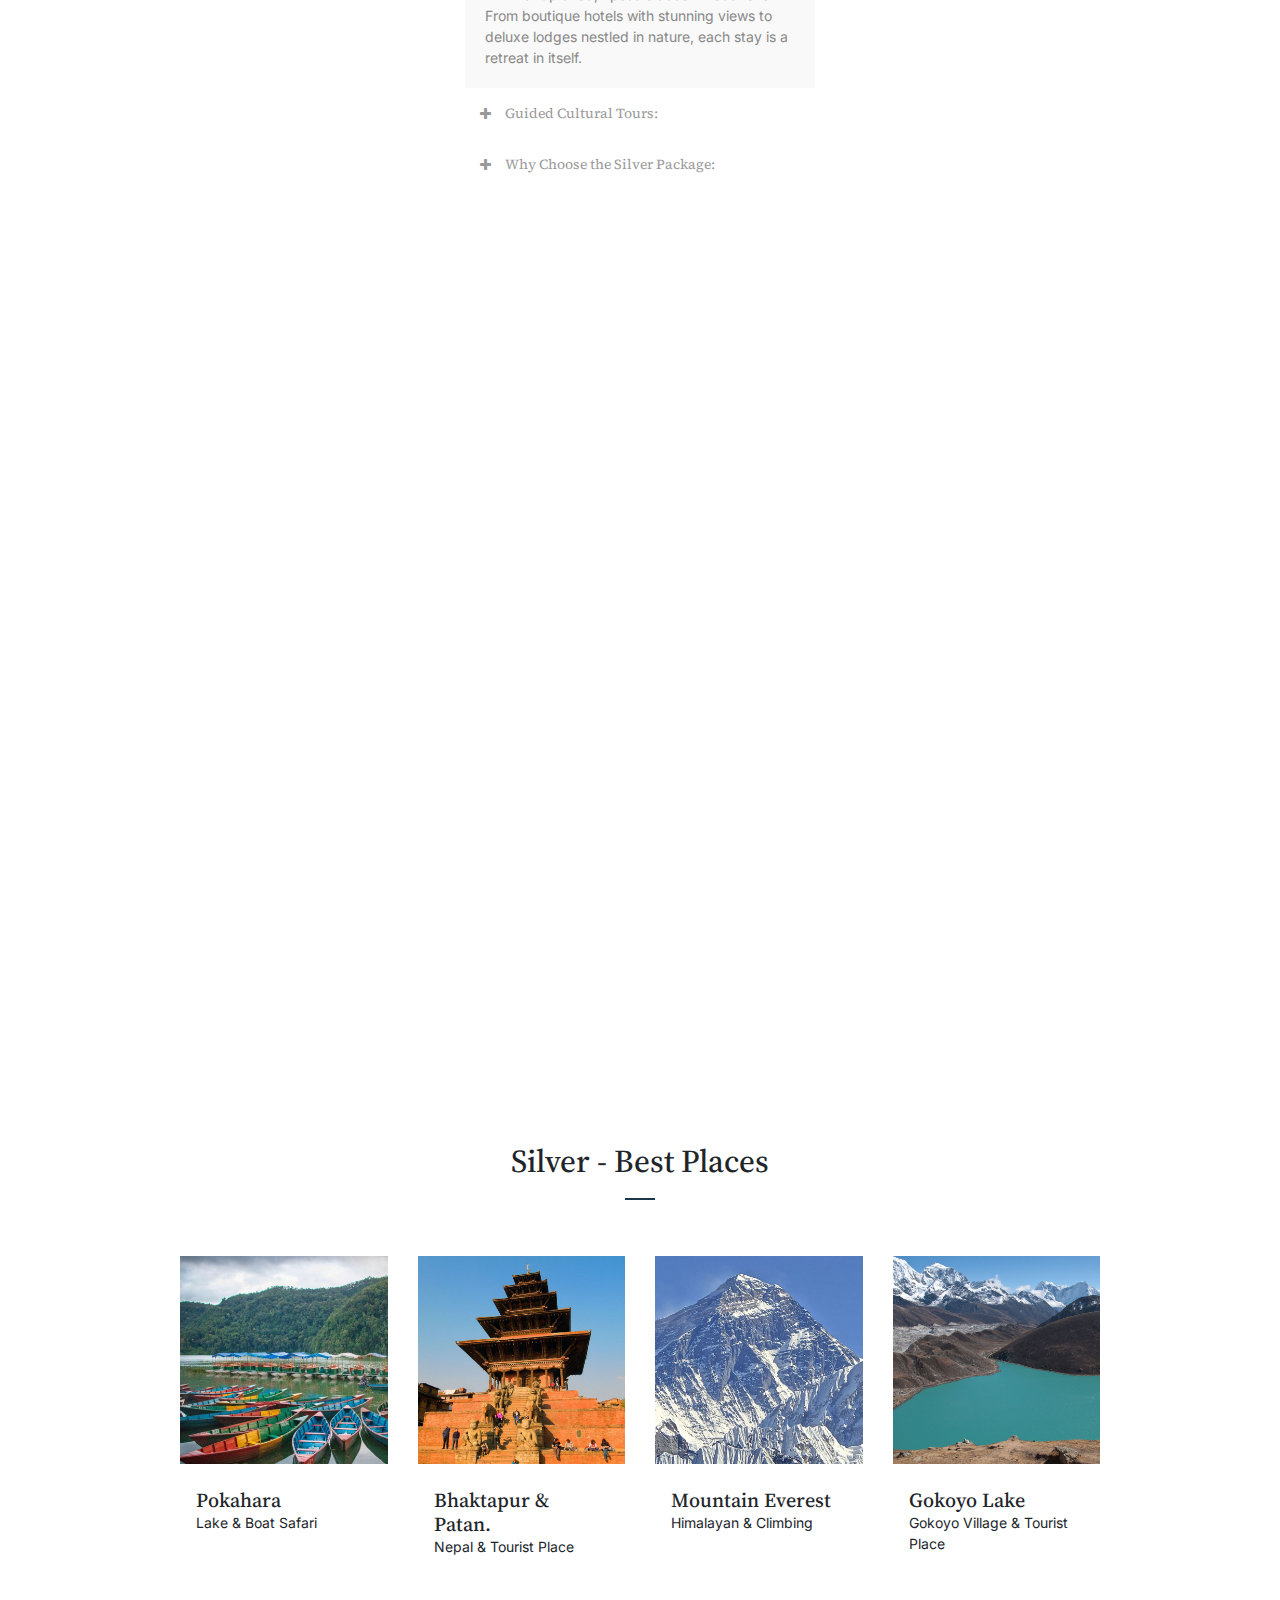
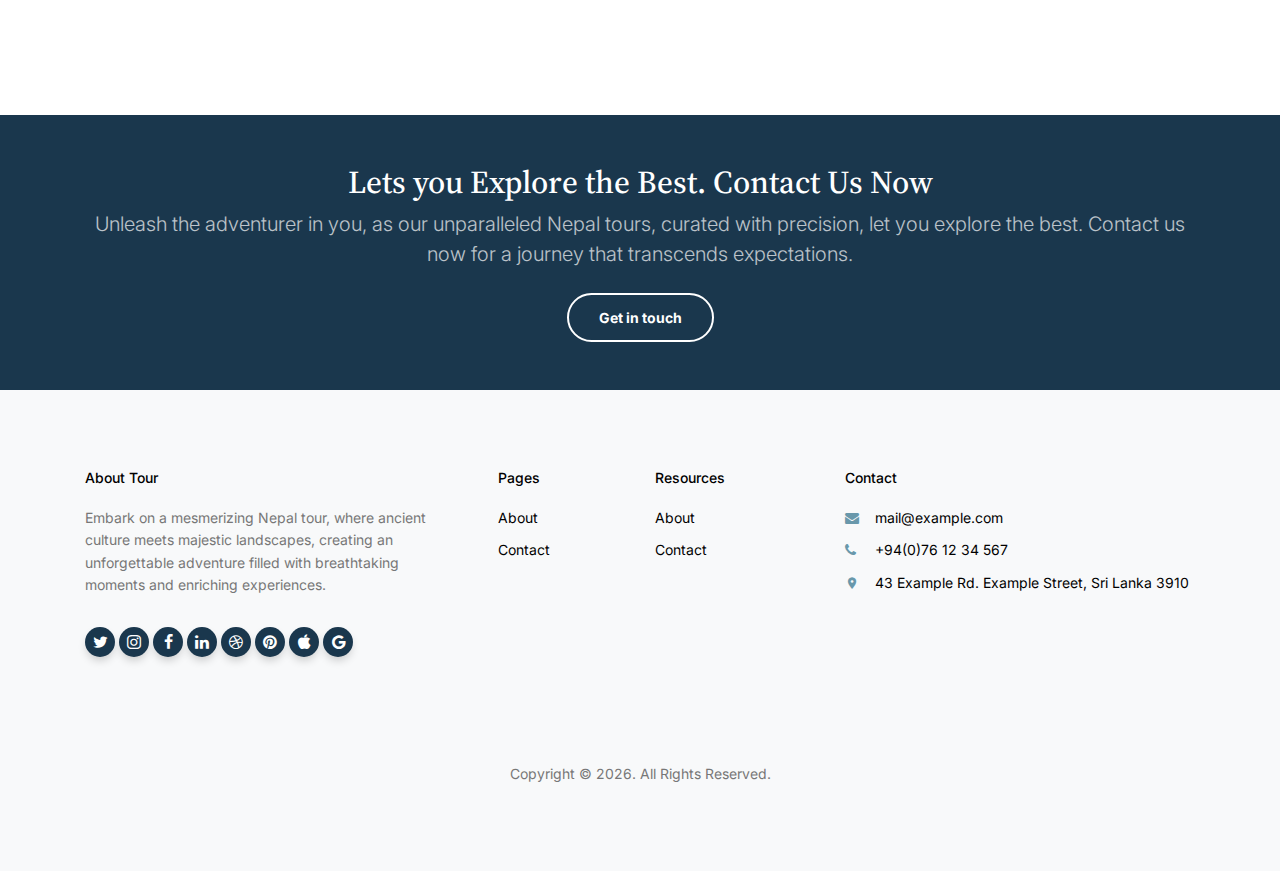
<file: silver.html>
<!doctype html>
<html lang="en">
<head>
  <meta charset="utf-8">
  <meta name="viewport" content="width=device-width, initial-scale=1, shrink-to-fit=no">
  <meta name="author" content="nepalTour.co">
  <link rel="shortcut icon" href="favicon.png">

  <meta name="description" content="" />
  <meta name="keywords" content="bootstrap, bootstrap4" />

  <link rel="preconnect" href="https://fonts.googleapis.com">
  <link rel="preconnect" href="https://fonts.gstatic.com" crossorigin>
  <link href="https://fonts.googleapis.com/css2?family=Inter:wght@400;700&family=Source+Serif+Pro:wght@400;700&display=swap" rel="stylesheet">

  <link rel="stylesheet" href="css/bootstrap.min.css">
  <link rel="stylesheet" href="css/owl.carousel.min.css">
  <link rel="stylesheet" href="css/owl.theme.default.min.css">
  <link rel="stylesheet" href="css/jquery.fancybox.min.css">
  <link rel="stylesheet" href="fonts/icomoon/style.css">
  <link rel="stylesheet" href="fonts/flaticon/font/flaticon.css">
  <link rel="stylesheet" href="css/daterangepicker.css">
  <link rel="stylesheet" href="css/aos.css">
  <link rel="stylesheet" href="css/style.css">

  <title>Nepal Tour Guide</title>
</head>

<body>


  <div class="site-mobile-menu site-navbar-target">
    <div class="site-mobile-menu-header">
      <div class="site-mobile-menu-close">
        <span class="icofont-close js-menu-toggle"></span>
      </div>
    </div>
    <div class="site-mobile-menu-body"></div>
  </div>

  <nav class="site-nav">
    <div class="container">
      <div class="site-navigation">
        <a href="index.html" class="logo m-0">Tour in <span class="text-primary">NEPAL</span></a>

        <ul class="js-clone-nav d-none d-lg-inline-block text-left site-menu float-right">
          <li class="active"><a href="index.html">Home</a></li>
					<li class="has-children">
						<a href="#">Packages</a>
						<ul class="dropdown">
							<li><a href="gold.html">Gold</a></li>
							<li><a href="platinum.html">Platinum</a></li>
							<li><a href="silver.html">Silver</a></li>
						</ul>
					</li>
					<li><a href="services.html">Services</a></li>
					<li><a href="about.html">About</a></li>
					<li><a href="contact.html">Contact Us</a></li>
        </ul>

        <a href="#" class="burger ml-auto float-right site-menu-toggle js-menu-toggle d-inline-block d-lg-none light" data-toggle="collapse" data-target="#main-navbar">
          <span></span>
        </a>

      </div>
    </div>
  </nav>


  <div class="hero">
    <div class="container">
      <div class="row align-items-center">
        <div class="col-lg-6 mx-auto text-center">
          <div class="intro-wrap">
            <h1 class="mb-0">Silver Package</h1>
            <p class="text-white">Experience the perfect blend of comfort and adventure with our Silver Package at Nepal Tour Guide. Tailored for those seeking a balance between exploration and relaxation, this package offers a curated selection of experiences, cozy accommodations, and a glimpse into the rich cultural tapestry of Nepal. </p>
          </div>
        </div>
      </div>
    </div>
  </div>

  
  
  <div class="nepal_co-section">
    <div class="container my-5">
      <div class="mb-5">
        <div class="owl-single dots-absolute owl-carousel">
          <img src="images/slider-1.jpg" alt="Free HTML Template by nepalTour.co" class="img-fluid">
          <img src="images/slider-2.jpg" alt="Free HTML Template by nepalTour.co" class="img-fluid">
          <img src="images/slider-4.jpg" alt="Free HTML Template by nepalTour.co" class="img-fluid">
        </div>
      </div>

      <div class="row justify-content-center">

        <div class="col-lg-4">
          <div class="custom-block" data-aos="fade-up">
            <h2 class="section-title"> Key Highlights </h2>
            <div class="custom-accordion" id="accordion_1">
              <div class="accordion-item">
                <h2 class="mb-0">
                  <button class="btn btn-link" type="button" data-toggle="collapse" data-target="#collapseOne" aria-expanded="true" aria-controls="collapseOne">Comfortable Accommodations: </button>
                </h2>

                <div id="collapseOne" class="collapse show" aria-labelledby="headingOne" data-parent="#accordion_1">
                  <div class="accordion-body">
                    Enjoy the pinnacle of comfort and elegance with handpicked, upscale accommodations. From boutique hotels with stunning views to deluxe lodges nestled in nature, each stay is a retreat in itself.
                  </div>
                </div>
              </div> <!-- .accordion-item -->

              <div class="accordion-item">
                <h2 class="mb-0">
                  <button class="btn btn-link collapsed" type="button" data-toggle="collapse" data-target="#collapseTwo" aria-expanded="false" aria-controls="collapseTwo">Guided Cultural Tours: </button>
                </h2>
                <div id="collapseTwo" class="collapse" aria-labelledby="headingTwo" data-parent="#accordion_1">
                  <div class="accordion-body">
                    Delight your taste buds with exquisite dining experiences. The Gold Package includes gourmet meals featuring a blend of international cuisine and authentic Nepali flavors, ensuring a culinary journey that parallels your overall adventure.
                  </div>
                </div>
              </div> <!-- .accordion-item -->
              <div class="accordion-item">
                <h2 class="mb-0">
                  <button class="btn btn-link collapsed" type="button" data-toggle="collapse" data-target="#collapseThree" aria-expanded="false" aria-controls="collapseThree">Why Choose the Silver Package: </button>
                </h2>

                <div id="collapseThree" class="collapse" aria-labelledby="headingThree" data-parent="#accordion_1">
                  <div class="accordion-body">
                    <li> Balanced Exploration: Experience a mix of cultural immersion, scenic beauty, and relaxation. </li>
                    <li> Local Insights: Gain insights into Nepal's culture with guided tours led by knowledgeable locals. </li>
                    <li> Comfortable Accommodations: Enjoy a cozy and comfortable stay in handpicked accommodations. </li>
                    <li> Scenic Beauty: Discover the natural wonders of Nepal through scenic excursions and leisurely activities. </li>
                  </div>
                </div>

              </div> <!-- .accordion-item -->

            </div>
          </div> <!-- END .custom-block -->
          <div class="custom-block" data-aos="fade-up">
            <h2 class="section-title">Gallery</h2>
            <div class="row gutter-v2 gallery">
              <div class="col-4">
                <a href="images/gal_1.jpg" class="gal-item" data-fancybox="gal"><img src="images/gal_1.jpg" alt="Image" class="img-fluid"></a>
              </div>
              <div class="col-4">
                <a href="images/gal_2.jpg" class="gal-item" data-fancybox="gal"><img src="images/gal_2.jpg" alt="Image" class="img-fluid"></a>
              </div>
              <div class="col-4">
                <a href="images/gal_3.jpg" class="gal-item" data-fancybox="gal"><img src="images/gal_3.jpg" alt="Image" class="img-fluid"></a>
              </div>
              <div class="col-4">
                <a href="images/gal_4.jpg" class="gal-item" data-fancybox="gal"><img src="images/gal_4.jpg" alt="Image" class="img-fluid"></a>
              </div>
              <div class="col-4">
                <a href="images/gal_5.jpg" class="gal-item" data-fancybox="gal"><img src="images/gal_5.jpg" alt="Image" class="img-fluid"></a>
              </div>
              <div class="col-4">
                <a href="images/gal_6.jpg" class="gal-item" data-fancybox="gal"><img src="images/gal_6.jpg" alt="Image" class="img-fluid"></a>
              </div>
            </div>
          </div> <!-- END .custom-block -->

          <div class="custom-block" data-aos="fade-up">
            <h2 class="section-title">Video</h2>

            <a href="https://www.youtube.com/watch?v=gCRNEJxDJKM" data-fancybox class="video-wrap">
              <span class="play-wrap"><span class="icon-play"></span></span>
              <img src="images/nepal-slider-2.jpg" alt="Image" class="img-fluid rounded">
            </a>
          </div> <!-- END .custom-block -->
        </div>
      </div>

      <div class="row justify-content-center mt-5 section">

        <div class="col-lg-10">
          <div class="row mb-5">
            <div class="col text-center">
              <h2 class="section-title text-center">Silver - Best Places</h2>
            </div>
          </div>
          <div class="row">
            <div class="col-lg-3 mb-4">
              <div class="team">
                <img src="images/place_1.jpg" alt="Image" class="img-fluid mb-4">
                <div class="px-3">
                  <h3 class="mb-0">Pokahara</h3>
                  <p>Lake &amp; Boat Safari</p>
                </div>
              </div>
            </div>
            <div class="col-lg-3 mb-4">
              <div class="team">
                <img src="images/place_2.jpg" alt="Image" class="img-fluid mb-4">
                <div class="px-3">
                  <h3 class="mb-0">Bhaktapur & Patan.</h3>
                  <p>Nepal &amp; Tourist Place</p>
                </div>
              </div>
            </div>

            <div class="col-lg-3 mb-4">
              <div class="team">
                <img src="images/place_3.jpg" alt="Image" class="img-fluid mb-4">
                <div class="px-3">
                  <h3 class="mb-0">Mountain Everest</h3>
                  <p>Himalayan &amp; Climbing</p>
                </div>
              </div>
            </div>
            <div class="col-lg-3 mb-4">
              <div class="team">
                <img src="images/place_4.jpg" alt="Image" class="img-fluid mb-4">
                <div class="px-3">
                  <h3 class="mb-0">Gokoyo Lake</h3>
                  <p>Gokoyo Village &amp; Tourist Place</p>
                </div>
              </div>
            </div>

          </div>
        </div>
      </div>

    </div>
  </div>

  <div class="py-5 cta-section">
		<div class="container">
			<div class="row text-center">
				<div class="col-md-12">
					<h2 class="mb-2 text-white">Lets you Explore the Best. Contact Us Now</h2>
					<p class="mb-4 lead text-white text-white-opacity">Unleash the adventurer in you, as our
						unparalleled Nepal tours, curated with precision, let you explore the best. Contact us now for a
						journey that transcends expectations.</p>
					<p class="mb-0"><a href="booking.html"
							class="btn btn-outline-white text-white btn-md font-weight-bold">Get in touch</a></p>
				</div>
			</div>
		</div>
	</div>
	
	<div class="site-footer">
		<div class="inner first">
			<div class="container">
				<div class="row">
					<div class="col-md-6 col-lg-4">
						<div class="widget">
							<h3 class="heading">About Tour</h3>
							<p>Embark on a mesmerizing Nepal tour, where ancient culture meets majestic landscapes,
								creating an unforgettable adventure filled with breathtaking moments and enriching
								experiences.</p>
						</div>
						<div class="widget">
							<ul class="list-unstyled social">
								<li><a href="#"><span class="icon-twitter"></span></a></li>
								<li><a href="#"><span class="icon-instagram"></span></a></li>
								<li><a href="#"><span class="icon-facebook"></span></a></li>
								<li><a href="#"><span class="icon-linkedin"></span></a></li>
								<li><a href="#"><span class="icon-dribbble"></span></a></li>
								<li><a href="#"><span class="icon-pinterest"></span></a></li>
								<li><a href="#"><span class="icon-apple"></span></a></li>
								<li><a href="#"><span class="icon-google"></span></a></li>
							</ul>
						</div>
					</div>
					<div class="col-md-6 col-lg-2 pl-lg-5">
						<div class="widget">
							<h3 class="heading">Pages</h3>
							<ul class="links list-unstyled">
								<li><a href="about.html">About</a></li>
								<li><a href="contact.html">Contact</a></li>
							</ul>
						</div>
					</div>
					<div class="col-md-6 col-lg-2">
						<div class="widget">
							<h3 class="heading">Resources</h3>
							<ul class="links list-unstyled">
								<li><a href="about.html">About</a></li>
								<li><a href="contact.html">Contact</a></li>
							</ul>
						</div>
					</div>
					<div class="col-md-6 col-lg-4">
						<div class="widget">
							<h3 class="heading">Contact</h3>
							<ul class="list-unstyled quick-info links">
								<li class="email"><a href="#">mail@example.com</a></li>
								<li class="phone"><a href="#">+94(0)76 12 34 567</a></li>
								<li class="address"><a href="#">43 Example Rd. Example Street, Sri Lanka 3910</a></li>
							</ul>
						</div>
					</div>
				</div>
			</div>
		</div>
	
		<div class="inner dark">
			<div class="container">
				<div class="row text-center">
					<div class="col-md-8 mb-3 mb-md-0 mx-auto">
						<p>Copyright &copy;
							<script>document.write(new Date().getFullYear());</script>. All Rights Reserved.</a>
						</p>
					</div>
	
				</div>
			</div>
		</div>
	</div>

  <div id="overlayer"></div>
  <div class="loader">
    <div class="spinner-border" role="status">
      <span class="sr-only">Loading...</span>
    </div>
  </div>

  <script src="js/jquery-3.4.1.min.js"></script>
  <script src="js/popper.min.js"></script>
  <script src="js/bootstrap.min.js"></script>
  <script src="js/owl.carousel.min.js"></script>
  <script src="js/jquery.animateNumber.min.js"></script>
  <script src="js/jquery.waypoints.min.js"></script>
  <script src="js/jquery.fancybox.min.js"></script>
  <script src="js/aos.js"></script>
  <script src="js/moment.min.js"></script>
  <script src="js/daterangepicker.js"></script>

  <script src="js/typed.js"></script>
  
  <script src="js/custom.js"></script>

</body>

</html>
</file>
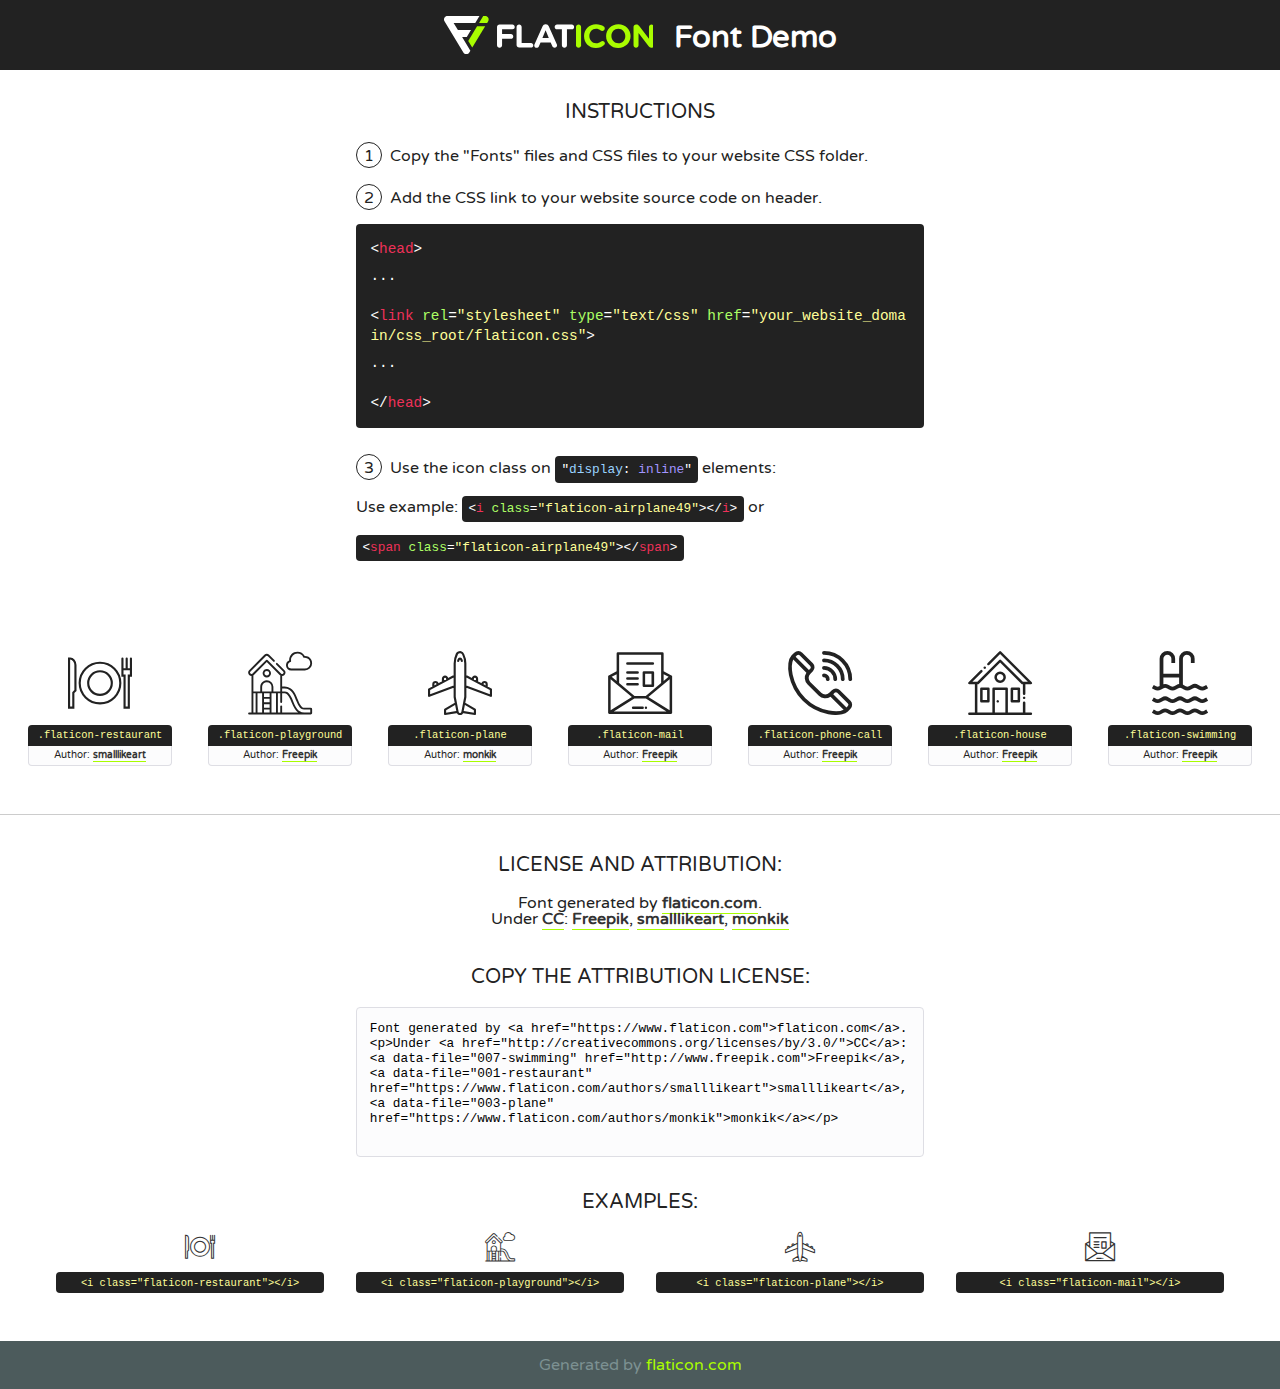
<file: fonts/flaticon/font/flaticon.html>
<!DOCTYPE html>
<!--
  Flaticon icon font: Flaticon
-->
<html>
<!DOCTYPE html>
<html>

<head>
    <title>Flaticon WebFont</title>
    <link href="http://fonts.googleapis.com/css?family=Varela+Round" rel="stylesheet" type="text/css" />
    <link rel="stylesheet" type="text/css" href="flaticon.css">
    <meta charset="UTF-8">
    <style>
    html, body, div, span, applet, object, iframe,
    h1, h2, h3, h4, h5, h6, p, blockquote, pre,
    a, abbr, acronym, address, big, cite, code,
    del, dfn, em, img, ins, kbd, q, s, samp,
    small, strike, strong, sub, sup, tt, var,
    b, u, i, center,
    dl, dt, dd, ol, ul, li,
    fieldset, form, label, legend,
    table, caption, tbody, tfoot, thead, tr, th, td,
    article, aside, canvas, details, embed, 
    figure, figcaption, footer, header, hgroup, 
    menu, nav, output, ruby, section, summary,
    time, mark, audio, video {
        margin: 0;
        padding: 0;
        border: 0;
        font-size: 100%;
        font: inherit;
        vertical-align: baseline;
    }
    /* HTML5 display-role reset for older browsers */
    article, aside, details, figcaption, figure, 
    footer, header, hgroup, menu, nav, section {
        display: block;
    }
    body {
        line-height: 1;
    }
    ol, ul {
        list-style: none;
    }
    blockquote, q {
        quotes: none;
    }
    blockquote:before, blockquote:after,
    q:before, q:after {
        content: '';
        content: none;
    }
    table {
        border-collapse: collapse;
        border-spacing: 0;
    }
    body {
        font-family: 'Varela Round', Helvetica, Arial, sans-serif;
        font-size: 16px;
        color: #222;
    }
    a {
        color: #333;
        border-bottom: 1px solid #a9fd00;
        font-weight: bold;
        text-decoration: none;
    }
    * {
        -moz-box-sizing: border-box;
        -webkit-box-sizing: border-box;
        box-sizing: border-box;
        margin: 0;
        padding: 0;
    }
    [class^="flaticon-"]:before, [class*=" flaticon-"]:before, [class^="flaticon-"]:after, [class*=" flaticon-"]:after {
        font-family: Flaticon;
        font-size: 30px;
        font-style: normal;
        margin-left: 20px;
        color: #333;
    }
    .wrapper {
        max-width: 600px;
        margin: auto;
        padding: 0 1em;
    }
    .title {
        font-size: 1.25em;
        text-align: center;
        margin-bottom: 1em;
        text-transform: uppercase;
    }
    header {
        text-align: center;
        background-color: #222;
        color: #fff;
        padding: 1em;
    }
    header .logo {
        width: 210px;
        height: 38px;
        display: inline-block;
        vertical-align: middle;
        margin-right: 1em;
        border: none;
    }
    header strong {
        font-size: 1.95em;
        font-weight: bold;
        vertical-align: middle;
        margin-top: 5px;
        display: inline-block;
    }
    .demo {
        margin: 2em auto;
        line-height: 1.25em;
    }
    .demo ul li {
        margin-bottom: 1em;
    }
    .demo ul li .num {
        color: #222;
        border-radius: 20px;
        display: inline-block;
        width: 26px;
        padding: 3px;
        height: 26px;
        text-align: center;
        margin-right: 0.5em;
        border: 1px solid #222;
    }
    .demo ul li code {
        background-color: #222;
        border-radius: 4px;
        padding: 0.25em 0.5em;
        display: inline-block;
        color: #fff;
        font-family: Consolas,Monaco,Lucida Console,Liberation Mono,DejaVu Sans Mono,Bitstream Vera Sans Mono,Courier New, monospace;
        font-weight: lighter;
        margin-top: 1em;
        font-size: 0.8em;
        word-break: break-all;
    }
    .demo ul li code.big {
        padding: 1em;
        font-size: 0.9em;
    }
    .demo ul li code .red {
        color: #EF3159;
    }
    .demo ul li code .green {
        color: #ACFF65;
    }
    .demo ul li code .yellow {
        color: #FFFF99;
    }
    .demo ul li code .blue {
        color: #99D3FF;
    }
    .demo ul li code .purple {
        color: #A295FF;
    }
    .demo ul li code .dots {
        margin-top: 0.5em;
        display: block;
    }
    #glyphs {
        border-bottom: 1px solid #ccc;
        padding: 2em 0;
        text-align: center;
    }
    .glyph {
        display: inline-block;
        width: 9em;
        margin: 1em;
        text-align: center;
        vertical-align: top;
        background: #FFF;
    }
    .glyph .glyph-icon {
        padding: 10px;
        display: block;
        font-family:"Flaticon";
        font-size: 64px;
        line-height: 1;
    }
    .glyph .glyph-icon:before {
        font-size: 64px;
        color: #222;
        margin-left: 0;
    }
    .class-name {
        font-size: 0.65em;
        background-color: #222;
        color: #fff;
        border-radius: 4px 4px 0 0;
        padding: 0.5em;
        color: #FFFF99;
        font-family: Consolas,Monaco,Lucida Console,Liberation Mono,DejaVu Sans Mono,Bitstream Vera Sans Mono,Courier New, monospace;
    }
    .author-name {
        font-size: 0.6em;
        background-color: #fcfcfd;
        border: 1px solid #DEDEE4;
        border-top: 0;
        border-radius: 0 0 4px 4px;
        padding: 0.5em;
    }
    .class-name:last-child {
        font-size: 10px;
        color:#888;
    }
    .class-name:last-child a {
        font-size: 10px;
        color:#555;
    }
    .class-name:last-child a:hover {
        color:#a9fd00;
    }
    .glyph > input {
        display: block;
        width: 100px;
        margin: 5px auto;
        text-align: center;
        font-size: 12px;
        cursor: text;
    }
    .glyph > input.icon-input {
        font-family:"Flaticon";
        font-size: 16px;
        margin-bottom: 10px;
    }
    .attribution .title {
        margin-top: 2em;
    }
    .attribution textarea {
        background-color: #fcfcfd;
        padding: 1em;
        border: none;
        box-shadow: none;
        border: 1px solid #DEDEE4;
        border-radius: 4px;
        resize: none;
        width: 100%;
        height: 150px;
        font-size: 0.8em;
        font-family: Consolas,Monaco,Lucida Console,Liberation Mono,DejaVu Sans Mono,Bitstream Vera Sans Mono,Courier New, monospace;
        -webkit-appearance: none;
    }
    .iconsuse {
        margin: 2em auto;
        text-align: center;
        max-width: 1200px;
    }
    .iconsuse:after {
        content: '';
        display: table;
        clear: both;
    }
    .iconsuse .image {
        float: left;
        width: 25%;
        padding: 0 1em;
    }
    .iconsuse .image p {
        margin-bottom: 1em;
    }
    .iconsuse .image span {
        display: block;
        font-size: 0.65em;
        background-color: #222;
        color: #fff;
        border-radius: 4px;
        padding: 0.5em;
        color: #FFFF99;
        margin-top: 1em;
        font-family: Consolas,Monaco,Lucida Console,Liberation Mono,DejaVu Sans Mono,Bitstream Vera Sans Mono,Courier New, monospace;
    }
    #footer {
        text-align: center;
        background-color: #4C5B5C;
        color: #7c9192;
        padding: 1em;
    }
    #footer a {
        border: none;
        color: #a9fd00;
        font-weight: normal;
    }
    @media (max-width: 960px) {
        .iconsuse .image {
            width: 50%;
        }
    }
    @media (max-width: 560px) {
        .iconsuse .image {
            width: 100%;
        }
    }
    </style>
</head>

<body class="characters-off">

    <header>
        <a href="https://www.flaticon.com" target="_blank" class="logo">
            <svg version="1.1" xmlns="http://www.w3.org/2000/svg" xmlns:xlink="http://www.w3.org/1999/xlink" xmlns:a="http://ns.adobe.com/AdobeSVGViewerExtensions/3.0/" viewBox="0 0 560.875 102.036" enable-background="new 0 0 560.875 102.036" xml:space="preserve">
                <defs>
                </defs>
                <g>
                    <g class="letters">
                        <path fill="#ffffff" d="M141.596,29.675c0-3.777,2.985-6.767,6.764-6.767h34.438c3.426,0,6.15,2.728,6.15,6.15
                        c0,3.43-2.724,6.149-6.15,6.149h-27.674v13.091h23.719c3.429,0,6.151,2.724,6.151,6.15c0,3.43-2.723,6.149-6.151,6.149h-23.719
                        v17.574c0,3.773-2.986,6.761-6.764,6.761c-3.779,0-6.764-2.989-6.764-6.761V29.675z"></path>
                        <path fill="#ffffff" d="M193.844,29.149c0-3.781,2.985-6.767,6.764-6.767c3.776,0,6.763,2.985,6.763,6.767v42.957h25.039
                        c3.426,0,6.149,2.726,6.149,6.153c0,3.425-2.723,6.15-6.149,6.15h-31.802c-3.779,0-6.764-2.986-6.764-6.768V29.149z"></path>
                        <path fill="#ffffff" d="M241.891,75.71l21.438-48.407c1.492-3.341,4.215-5.357,7.906-5.357h0.792
                        c3.686,0,6.323,2.017,7.815,5.357l21.439,48.407c0.436,0.967,0.701,1.845,0.701,2.723c0,3.602-2.809,6.501-6.414,6.501
                        c-3.161,0-5.269-1.845-6.499-4.655l-4.132-9.661h-27.059l-4.301,10.102c-1.144,2.631-3.426,4.214-6.237,4.214
                        c-3.517,0-6.24-2.81-6.24-6.325C241.1,77.64,241.451,76.677,241.891,75.71z M279.932,58.666l-8.521-20.297l-8.526,20.297H279.932
                        z"></path>
                        <path fill="#ffffff" d="M314.864,35.387H301.86c-3.429,0-6.239-2.813-6.239-6.238c0-3.429,2.811-6.24,6.239-6.24h39.533
                        c3.426,0,6.237,2.811,6.237,6.24c0,3.425-2.811,6.238-6.237,6.238h-13.001v42.785c0,3.773-2.99,6.761-6.764,6.761
                        c-3.779,0-6.764-2.989-6.764-6.761V35.387z"></path>
                        <path fill="#A9FD00" d="M352.615,29.149c0-3.781,2.985-6.767,6.767-6.767c3.774,0,6.761,2.985,6.761,6.767v49.024
                        c0,3.773-2.987,6.761-6.761,6.761c-3.781,0-6.767-2.989-6.767-6.761V29.149z"></path>
                        <path fill="#A9FD00" d="M374.132,53.836v-0.179c0-17.481,13.178-31.801,32.065-31.801c9.22,0,15.459,2.458,20.557,6.238
                        c1.402,1.054,2.637,2.985,2.637,5.357c0,3.692-2.985,6.59-6.681,6.59c-1.845,0-3.071-0.702-4.044-1.319
                        c-3.776-2.813-7.729-4.393-12.562-4.393c-10.364,0-17.831,8.611-17.831,19.154v0.173c0,10.542,7.291,19.329,17.831,19.329
                        c5.715,0,9.492-1.756,13.359-4.834c1.049-0.874,2.458-1.491,4.039-1.491c3.429,0,6.325,2.813,6.325,6.236
                        c0,2.106-1.056,3.78-2.282,4.834c-5.539,4.834-12.036,7.733-21.878,7.733C387.572,85.464,374.132,71.493,374.132,53.836z"></path>
                        <path fill="#A9FD00" d="M433.009,53.836v-0.179c0-17.481,13.79-31.801,32.766-31.801c18.981,0,32.592,14.143,32.592,31.628v0.173
                        c0,17.483-13.785,31.807-32.769,31.807C446.625,85.464,433.009,71.32,433.009,53.836z M484.224,53.836v-0.179
                        c0-10.539-7.725-19.326-18.626-19.326c-10.893,0-18.449,8.611-18.449,19.154v0.173c0,10.542,7.73,19.329,18.626,19.329
                        C476.676,72.986,484.224,64.378,484.224,53.836z"></path>
                        <path fill="#A9FD00" d="M506.233,29.321c0-3.774,2.99-6.763,6.767-6.763h1.401c3.252,0,5.183,1.583,7.029,3.953l26.093,34.265
                        V29.059c0-3.692,2.99-6.677,6.681-6.677c3.683,0,6.671,2.985,6.671,6.677v48.934c0,3.78-2.987,6.765-6.764,6.765h-0.436
                        c-3.257,0-5.188-1.581-7.034-3.953l-27.056-35.492v32.944c0,3.687-2.985,6.676-6.678,6.676c-3.683,0-6.673-2.989-6.673-6.676
                        V29.321z"></path>
                    </g>
                    <g class="insignia">
                        <path fill="#ffffff" d="M48.372,56.137h12.517l11.156-18.537H37.186L25.688,18.539h57.825L94.668,0H9.271
                        C5.925,0,2.842,1.801,1.198,4.716c-1.644,2.907-1.593,6.482,0.134,9.343l50.38,83.501c1.678,2.781,4.689,4.476,7.938,4.476
                        c3.246,0,6.257-1.695,7.935-4.476l2.898-4.804L48.372,56.137z"></path>
                        <g class="i">
                            <path fill="#A9FD00" d="M93.575,18.539h0.031v0.004l21.652,0.004l2.705-4.488c1.727-2.861,1.778-6.436,0.133-9.343
                            C116.454,1.801,113.371,0,110.026,0h-5.294L93.575,18.539z"></path>
                            <polygon fill="#A9FD00" points="88.291,27.356 64.725,66.486 75.519,84.404 109.942,27.356"></polygon>
                        </g>
                    </g>
                </g>
            </svg>
        </a>
        <strong>Font Demo</strong>
    </header>


    <section class="demo wrapper">

        <p class="title">Instructions</p>

        <ul>
            <li>
                <span class="num">1</span>Copy the "Fonts" files and CSS files to your website CSS folder.
            </li>
            <li>
                <span class="num">2</span>Add the CSS link to your website source code on header.
                <code class="big">
                    &lt;<span class="red">head</span>&gt;
                    <br/><span class="dots">...</span>
                    <br/>&lt;<span class="red">link</span> <span class="green">rel</span>=<span class="yellow">"stylesheet"</span> <span class="green">type</span>=<span class="yellow">"text/css"</span> <span class="green">href</span>=<span class="yellow">"your_website_domain/css_root/flaticon.css"</span>&gt;
                    <br/><span class="dots">...</span>
                    <br/>&lt;/<span class="red">head</span>&gt;
                </code>
            </li>

            <li>
                <p>
                    <span class="num">3</span>Use the icon class on <code>"<span class="blue">display</span>:<span class="purple"> inline</span>"</code> elements:
                    <br />
                    Use example: <code>&lt;<span class="red">i</span> <span class="green">class</span>=<span class="yellow">&quot;flaticon-airplane49&quot;</span>&gt;&lt;/<span class="red">i</span>&gt;</code> or <code>&lt;<span class="red">span</span> <span class="green">class</span>=<span class="yellow">&quot;flaticon-airplane49&quot;</span>&gt;&lt;/<span class="red">span</span>&gt;</code>
            </li>
        </ul>

    </section>




   <section id="glyphs">          
    
      
        <div class="glyph"><div class="glyph-icon flaticon-restaurant"></div>
            <div class="class-name">.flaticon-restaurant</div>
            <div class="author-name">Author: <a data-file="001-restaurant" href="https://www.flaticon.com/authors/smalllikeart">smalllikeart</a> </div> 
        </div>        
        
        <div class="glyph"><div class="glyph-icon flaticon-playground"></div>
            <div class="class-name">.flaticon-playground</div>
            <div class="author-name">Author: <a data-file="002-playground" href="http://www.freepik.com">Freepik</a> </div> 
        </div>        
        
        <div class="glyph"><div class="glyph-icon flaticon-plane"></div>
            <div class="class-name">.flaticon-plane</div>
            <div class="author-name">Author: <a data-file="003-plane" href="https://www.flaticon.com/authors/monkik">monkik</a> </div> 
        </div>        
        
        <div class="glyph"><div class="glyph-icon flaticon-mail"></div>
            <div class="class-name">.flaticon-mail</div>
            <div class="author-name">Author: <a data-file="004-mail" href="http://www.freepik.com">Freepik</a> </div> 
        </div>        
        
        <div class="glyph"><div class="glyph-icon flaticon-phone-call"></div>
            <div class="class-name">.flaticon-phone-call</div>
            <div class="author-name">Author: <a data-file="005-phone-call" href="http://www.freepik.com">Freepik</a> </div> 
        </div>        
        
        <div class="glyph"><div class="glyph-icon flaticon-house"></div>
            <div class="class-name">.flaticon-house</div>
            <div class="author-name">Author: <a data-file="006-house" href="http://www.freepik.com">Freepik</a> </div> 
        </div>        
        
        <div class="glyph"><div class="glyph-icon flaticon-swimming"></div>
            <div class="class-name">.flaticon-swimming</div>
            <div class="author-name">Author: <a data-file="007-swimming" href="http://www.freepik.com">Freepik</a> </div> 
        </div>        
        

    </section>



    <section class="attribution wrapper"   style="text-align:center;">

      <div class="title">License and attribution:</div><div class="attrDiv">Font generated by <a href="https://www.flaticon.com">flaticon.com</a>. <div><p>Under <a href="http://creativecommons.org/licenses/by/3.0/">CC</a>: <a data-file="007-swimming" href="http://www.freepik.com">Freepik</a>, <a data-file="001-restaurant" href="https://www.flaticon.com/authors/smalllikeart">smalllikeart</a>, <a data-file="003-plane" href="https://www.flaticon.com/authors/monkik">monkik</a></p>  </div>
      </div>
      <div class="title">Copy the Attribution License:</div>

    <textarea onclick="this.focus();this.select();">Font generated by &lt;a href=&quot;https://www.flaticon.com&quot;&gt;flaticon.com&lt;/a&gt;. <p>Under <a href="http://creativecommons.org/licenses/by/3.0/">CC</a>: <a data-file="007-swimming" href="http://www.freepik.com">Freepik</a>, <a data-file="001-restaurant" href="https://www.flaticon.com/authors/smalllikeart">smalllikeart</a>, <a data-file="003-plane" href="https://www.flaticon.com/authors/monkik">monkik</a></p>  
     </textarea>

    </section>

    <section class="iconsuse">

          <div class="title">Examples:</div>            
             
            <div class="image">
                <p>
                    <i class="glyph-icon flaticon-restaurant"></i> 
                    <span>&lt;i class=&quot;flaticon-restaurant&quot;&gt;&lt;/i&gt;</span>
                </p>
            </div>
            
            <div class="image">
                <p>
                    <i class="glyph-icon flaticon-playground"></i> 
                    <span>&lt;i class=&quot;flaticon-playground&quot;&gt;&lt;/i&gt;</span>
                </p>
            </div>
            
            <div class="image">
                <p>
                    <i class="glyph-icon flaticon-plane"></i> 
                    <span>&lt;i class=&quot;flaticon-plane&quot;&gt;&lt;/i&gt;</span>
                </p>
            </div>
            
            <div class="image">
                <p>
                    <i class="glyph-icon flaticon-mail"></i> 
                    <span>&lt;i class=&quot;flaticon-mail&quot;&gt;&lt;/i&gt;</span>
                </p>
            </div>
                       
        </div>
                            
    </section>

<div id="footer">
    <div>Generated by <a href="https://www.flaticon.com">flaticon.com</a>
    </div>
</div>



</body>
</html>
</file>
<file: fonts/icomoon/style.css>
@font-face {
  font-family: 'icomoon';
  src:  url('fonts/icomoon.eot?10si43');
  src:  url('fonts/icomoon.eot?10si43#iefix') format('embedded-opentype'),
    url('fonts/icomoon.ttf?10si43') format('truetype'),
    url('fonts/icomoon.woff?10si43') format('woff'),
    url('fonts/icomoon.svg?10si43#icomoon') format('svg');
  font-weight: normal;
  font-style: normal;
}

[class^="icon-"], [class*=" icon-"] {
  /* use !important to prevent issues with browser extensions that change fonts */
  font-family: 'icomoon' !important;
  speak: none;
  font-style: normal;
  font-weight: normal;
  font-variant: normal;
  text-transform: none;
  line-height: 1;

  /* Better Font Rendering =========== */
  -webkit-font-smoothing: antialiased;
  -moz-osx-font-smoothing: grayscale;
}

.icon-asterisk:before {
  content: "\f069";
}
.icon-plus:before {
  content: "\f067";
}
.icon-question:before {
  content: "\f128";
}
.icon-minus:before {
  content: "\f068";
}
.icon-glass:before {
  content: "\f000";
}
.icon-music:before {
  content: "\f001";
}
.icon-search:before {
  content: "\f002";
}
.icon-envelope-o:before {
  content: "\f003";
}
.icon-heart:before {
  content: "\f004";
}
.icon-star:before {
  content: "\f005";
}
.icon-star-o:before {
  content: "\f006";
}
.icon-user:before {
  content: "\f007";
}
.icon-film:before {
  content: "\f008";
}
.icon-th-large:before {
  content: "\f009";
}
.icon-th:before {
  content: "\f00a";
}
.icon-th-list:before {
  content: "\f00b";
}
.icon-check:before {
  content: "\f00c";
}
.icon-close:before {
  content: "\f00d";
}
.icon-remove:before {
  content: "\f00d";
}
.icon-times:before {
  content: "\f00d";
}
.icon-search-plus:before {
  content: "\f00e";
}
.icon-search-minus:before {
  content: "\f010";
}
.icon-power-off:before {
  content: "\f011";
}
.icon-signal:before {
  content: "\f012";
}
.icon-cog:before {
  content: "\f013";
}
.icon-gear:before {
  content: "\f013";
}
.icon-trash-o:before {
  content: "\f014";
}
.icon-home:before {
  content: "\f015";
}
.icon-file-o:before {
  content: "\f016";
}
.icon-clock-o:before {
  content: "\f017";
}
.icon-road:before {
  content: "\f018";
}
.icon-download:before {
  content: "\f019";
}
.icon-arrow-circle-o-down:before {
  content: "\f01a";
}
.icon-arrow-circle-o-up:before {
  content: "\f01b";
}
.icon-inbox:before {
  content: "\f01c";
}
.icon-play-circle-o:before {
  content: "\f01d";
}
.icon-repeat:before {
  content: "\f01e";
}
.icon-rotate-right:before {
  content: "\f01e";
}
.icon-refresh:before {
  content: "\f021";
}
.icon-list-alt:before {
  content: "\f022";
}
.icon-lock:before {
  content: "\f023";
}
.icon-flag:before {
  content: "\f024";
}
.icon-headphones:before {
  content: "\f025";
}
.icon-volume-off:before {
  content: "\f026";
}
.icon-volume-down:before {
  content: "\f027";
}
.icon-volume-up:before {
  content: "\f028";
}
.icon-qrcode:before {
  content: "\f029";
}
.icon-barcode:before {
  content: "\f02a";
}
.icon-tag:before {
  content: "\f02b";
}
.icon-tags:before {
  content: "\f02c";
}
.icon-book:before {
  content: "\f02d";
}
.icon-bookmark:before {
  content: "\f02e";
}
.icon-print:before {
  content: "\f02f";
}
.icon-camera:before {
  content: "\f030";
}
.icon-font:before {
  content: "\f031";
}
.icon-bold:before {
  content: "\f032";
}
.icon-italic:before {
  content: "\f033";
}
.icon-text-height:before {
  content: "\f034";
}
.icon-text-width:before {
  content: "\f035";
}
.icon-align-left:before {
  content: "\f036";
}
.icon-align-center:before {
  content: "\f037";
}
.icon-align-right:before {
  content: "\f038";
}
.icon-align-justify:before {
  content: "\f039";
}
.icon-list:before {
  content: "\f03a";
}
.icon-dedent:before {
  content: "\f03b";
}
.icon-outdent:before {
  content: "\f03b";
}
.icon-indent:before {
  content: "\f03c";
}
.icon-video-camera:before {
  content: "\f03d";
}
.icon-image:before {
  content: "\f03e";
}
.icon-photo:before {
  content: "\f03e";
}
.icon-picture-o:before {
  content: "\f03e";
}
.icon-pencil:before {
  content: "\f040";
}
.icon-map-marker:before {
  content: "\f041";
}
.icon-adjust:before {
  content: "\f042";
}
.icon-tint:before {
  content: "\f043";
}
.icon-edit:before {
  content: "\f044";
}
.icon-pencil-square-o:before {
  content: "\f044";
}
.icon-share-square-o:before {
  content: "\f045";
}
.icon-check-square-o:before {
  content: "\f046";
}
.icon-arrows:before {
  content: "\f047";
}
.icon-step-backward:before {
  content: "\f048";
}
.icon-fast-backward:before {
  content: "\f049";
}
.icon-backward:before {
  content: "\f04a";
}
.icon-play:before {
  content: "\f04b";
}
.icon-pause:before {
  content: "\f04c";
}
.icon-stop:before {
  content: "\f04d";
}
.icon-forward:before {
  content: "\f04e";
}
.icon-fast-forward:before {
  content: "\f050";
}
.icon-step-forward:before {
  content: "\f051";
}
.icon-eject:before {
  content: "\f052";
}
.icon-chevron-left:before {
  content: "\f053";
}
.icon-chevron-right:before {
  content: "\f054";
}
.icon-plus-circle:before {
  content: "\f055";
}
.icon-minus-circle:before {
  content: "\f056";
}
.icon-times-circle:before {
  content: "\f057";
}
.icon-check-circle:before {
  content: "\f058";
}
.icon-question-circle:before {
  content: "\f059";
}
.icon-info-circle:before {
  content: "\f05a";
}
.icon-crosshairs:before {
  content: "\f05b";
}
.icon-times-circle-o:before {
  content: "\f05c";
}
.icon-check-circle-o:before {
  content: "\f05d";
}
.icon-ban:before {
  content: "\f05e";
}
.icon-arrow-left:before {
  content: "\f060";
}
.icon-arrow-right:before {
  content: "\f061";
}
.icon-arrow-up:before {
  content: "\f062";
}
.icon-arrow-down:before {
  content: "\f063";
}
.icon-mail-forward:before {
  content: "\f064";
}
.icon-share:before {
  content: "\f064";
}
.icon-expand:before {
  content: "\f065";
}
.icon-compress:before {
  content: "\f066";
}
.icon-exclamation-circle:before {
  content: "\f06a";
}
.icon-gift:before {
  content: "\f06b";
}
.icon-leaf:before {
  content: "\f06c";
}
.icon-fire:before {
  content: "\f06d";
}
.icon-eye:before {
  content: "\f06e";
}
.icon-eye-slash:before {
  content: "\f070";
}
.icon-exclamation-triangle:before {
  content: "\f071";
}
.icon-warning:before {
  content: "\f071";
}
.icon-plane:before {
  content: "\f072";
}
.icon-calendar:before {
  content: "\f073";
}
.icon-random:before {
  content: "\f074";
}
.icon-comment:before {
  content: "\f075";
}
.icon-magnet:before {
  content: "\f076";
}
.icon-chevron-up:before {
  content: "\f077";
}
.icon-chevron-down:before {
  content: "\f078";
}
.icon-retweet:before {
  content: "\f079";
}
.icon-shopping-cart:before {
  content: "\f07a";
}
.icon-folder:before {
  content: "\f07b";
}
.icon-folder-open:before {
  content: "\f07c";
}
.icon-arrows-v:before {
  content: "\f07d";
}
.icon-arrows-h:before {
  content: "\f07e";
}
.icon-bar-chart:before {
  content: "\f080";
}
.icon-bar-chart-o:before {
  content: "\f080";
}
.icon-twitter-square:before {
  content: "\f081";
}
.icon-facebook-square:before {
  content: "\f082";
}
.icon-camera-retro:before {
  content: "\f083";
}
.icon-key:before {
  content: "\f084";
}
.icon-cogs:before {
  content: "\f085";
}
.icon-gears:before {
  content: "\f085";
}
.icon-comments:before {
  content: "\f086";
}
.icon-thumbs-o-up:before {
  content: "\f087";
}
.icon-thumbs-o-down:before {
  content: "\f088";
}
.icon-star-half:before {
  content: "\f089";
}
.icon-heart-o:before {
  content: "\f08a";
}
.icon-sign-out:before {
  content: "\f08b";
}
.icon-linkedin-square:before {
  content: "\f08c";
}
.icon-thumb-tack:before {
  content: "\f08d";
}
.icon-external-link:before {
  content: "\f08e";
}
.icon-sign-in:before {
  content: "\f090";
}
.icon-trophy:before {
  content: "\f091";
}
.icon-github-square:before {
  content: "\f092";
}
.icon-upload:before {
  content: "\f093";
}
.icon-lemon-o:before {
  content: "\f094";
}
.icon-phone:before {
  content: "\f095";
}
.icon-square-o:before {
  content: "\f096";
}
.icon-bookmark-o:before {
  content: "\f097";
}
.icon-phone-square:before {
  content: "\f098";
}
.icon-twitter:before {
  content: "\f099";
}
.icon-facebook:before {
  content: "\f09a";
}
.icon-facebook-f:before {
  content: "\f09a";
}
.icon-github:before {
  content: "\f09b";
}
.icon-unlock:before {
  content: "\f09c";
}
.icon-credit-card:before {
  content: "\f09d";
}
.icon-feed:before {
  content: "\f09e";
}
.icon-rss:before {
  content: "\f09e";
}
.icon-hdd-o:before {
  content: "\f0a0";
}
.icon-bullhorn:before {
  content: "\f0a1";
}
.icon-bell-o:before {
  content: "\f0a2";
}
.icon-certificate:before {
  content: "\f0a3";
}
.icon-hand-o-right:before {
  content: "\f0a4";
}
.icon-hand-o-left:before {
  content: "\f0a5";
}
.icon-hand-o-up:before {
  content: "\f0a6";
}
.icon-hand-o-down:before {
  content: "\f0a7";
}
.icon-arrow-circle-left:before {
  content: "\f0a8";
}
.icon-arrow-circle-right:before {
  content: "\f0a9";
}
.icon-arrow-circle-up:before {
  content: "\f0aa";
}
.icon-arrow-circle-down:before {
  content: "\f0ab";
}
.icon-globe:before {
  content: "\f0ac";
}
.icon-wrench:before {
  content: "\f0ad";
}
.icon-tasks:before {
  content: "\f0ae";
}
.icon-filter:before {
  content: "\f0b0";
}
.icon-briefcase:before {
  content: "\f0b1";
}
.icon-arrows-alt:before {
  content: "\f0b2";
}
.icon-group:before {
  content: "\f0c0";
}
.icon-users:before {
  content: "\f0c0";
}
.icon-chain:before {
  content: "\f0c1";
}
.icon-link:before {
  content: "\f0c1";
}
.icon-cloud:before {
  content: "\f0c2";
}
.icon-flask:before {
  content: "\f0c3";
}
.icon-cut:before {
  content: "\f0c4";
}
.icon-scissors:before {
  content: "\f0c4";
}
.icon-copy:before {
  content: "\f0c5";
}
.icon-files-o:before {
  content: "\f0c5";
}
.icon-paperclip:before {
  content: "\f0c6";
}
.icon-floppy-o:before {
  content: "\f0c7";
}
.icon-save:before {
  content: "\f0c7";
}
.icon-square:before {
  content: "\f0c8";
}
.icon-bars:before {
  content: "\f0c9";
}
.icon-navicon:before {
  content: "\f0c9";
}
.icon-reorder:before {
  content: "\f0c9";
}
.icon-list-ul:before {
  content: "\f0ca";
}
.icon-list-ol:before {
  content: "\f0cb";
}
.icon-strikethrough:before {
  content: "\f0cc";
}
.icon-underline:before {
  content: "\f0cd";
}
.icon-table:before {
  content: "\f0ce";
}
.icon-magic:before {
  content: "\f0d0";
}
.icon-truck:before {
  content: "\f0d1";
}
.icon-pinterest:before {
  content: "\f0d2";
}
.icon-pinterest-square:before {
  content: "\f0d3";
}
.icon-google-plus-square:before {
  content: "\f0d4";
}
.icon-google-plus:before {
  content: "\f0d5";
}
.icon-money:before {
  content: "\f0d6";
}
.icon-caret-down:before {
  content: "\f0d7";
}
.icon-caret-up:before {
  content: "\f0d8";
}
.icon-caret-left:before {
  content: "\f0d9";
}
.icon-caret-right:before {
  content: "\f0da";
}
.icon-columns:before {
  content: "\f0db";
}
.icon-sort:before {
  content: "\f0dc";
}
.icon-unsorted:before {
  content: "\f0dc";
}
.icon-sort-desc:before {
  content: "\f0dd";
}
.icon-sort-down:before {
  content: "\f0dd";
}
.icon-sort-asc:before {
  content: "\f0de";
}
.icon-sort-up:before {
  content: "\f0de";
}
.icon-envelope:before {
  content: "\f0e0";
}
.icon-linkedin:before {
  content: "\f0e1";
}
.icon-rotate-left:before {
  content: "\f0e2";
}
.icon-undo:before {
  content: "\f0e2";
}
.icon-gavel:before {
  content: "\f0e3";
}
.icon-legal:before {
  content: "\f0e3";
}
.icon-dashboard:before {
  content: "\f0e4";
}
.icon-tachometer:before {
  content: "\f0e4";
}
.icon-comment-o:before {
  content: "\f0e5";
}
.icon-comments-o:before {
  content: "\f0e6";
}
.icon-bolt:before {
  content: "\f0e7";
}
.icon-flash:before {
  content: "\f0e7";
}
.icon-sitemap:before {
  content: "\f0e8";
}
.icon-umbrella:before {
  content: "\f0e9";
}
.icon-clipboard:before {
  content: "\f0ea";
}
.icon-paste:before {
  content: "\f0ea";
}
.icon-lightbulb-o:before {
  content: "\f0eb";
}
.icon-exchange:before {
  content: "\f0ec";
}
.icon-cloud-download:before {
  content: "\f0ed";
}
.icon-cloud-upload:before {
  content: "\f0ee";
}
.icon-user-md:before {
  content: "\f0f0";
}
.icon-stethoscope:before {
  content: "\f0f1";
}
.icon-suitcase:before {
  content: "\f0f2";
}
.icon-bell:before {
  content: "\f0f3";
}
.icon-coffee:before {
  content: "\f0f4";
}
.icon-cutlery:before {
  content: "\f0f5";
}
.icon-file-text-o:before {
  content: "\f0f6";
}
.icon-building-o:before {
  content: "\f0f7";
}
.icon-hospital-o:before {
  content: "\f0f8";
}
.icon-ambulance:before {
  content: "\f0f9";
}
.icon-medkit:before {
  content: "\f0fa";
}
.icon-fighter-jet:before {
  content: "\f0fb";
}
.icon-beer:before {
  content: "\f0fc";
}
.icon-h-square:before {
  content: "\f0fd";
}
.icon-plus-square:before {
  content: "\f0fe";
}
.icon-angle-double-left:before {
  content: "\f100";
}
.icon-angle-double-right:before {
  content: "\f101";
}
.icon-angle-double-up:before {
  content: "\f102";
}
.icon-angle-double-down:before {
  content: "\f103";
}
.icon-angle-left:before {
  content: "\f104";
}
.icon-angle-right:before {
  content: "\f105";
}
.icon-angle-up:before {
  content: "\f106";
}
.icon-angle-down:before {
  content: "\f107";
}
.icon-desktop:before {
  content: "\f108";
}
.icon-laptop:before {
  content: "\f109";
}
.icon-tablet:before {
  content: "\f10a";
}
.icon-mobile:before {
  content: "\f10b";
}
.icon-mobile-phone:before {
  content: "\f10b";
}
.icon-circle-o:before {
  content: "\f10c";
}
.icon-quote-left:before {
  content: "\f10d";
}
.icon-quote-right:before {
  content: "\f10e";
}
.icon-spinner:before {
  content: "\f110";
}
.icon-circle:before {
  content: "\f111";
}
.icon-mail-reply:before {
  content: "\f112";
}
.icon-reply:before {
  content: "\f112";
}
.icon-github-alt:before {
  content: "\f113";
}
.icon-folder-o:before {
  content: "\f114";
}
.icon-folder-open-o:before {
  content: "\f115";
}
.icon-smile-o:before {
  content: "\f118";
}
.icon-frown-o:before {
  content: "\f119";
}
.icon-meh-o:before {
  content: "\f11a";
}
.icon-gamepad:before {
  content: "\f11b";
}
.icon-keyboard-o:before {
  content: "\f11c";
}
.icon-flag-o:before {
  content: "\f11d";
}
.icon-flag-checkered:before {
  content: "\f11e";
}
.icon-terminal:before {
  content: "\f120";
}
.icon-code:before {
  content: "\f121";
}
.icon-mail-reply-all:before {
  content: "\f122";
}
.icon-reply-all:before {
  content: "\f122";
}
.icon-star-half-empty:before {
  content: "\f123";
}
.icon-star-half-full:before {
  content: "\f123";
}
.icon-star-half-o:before {
  content: "\f123";
}
.icon-location-arrow:before {
  content: "\f124";
}
.icon-crop:before {
  content: "\f125";
}
.icon-code-fork:before {
  content: "\f126";
}
.icon-chain-broken:before {
  content: "\f127";
}
.icon-unlink:before {
  content: "\f127";
}
.icon-info:before {
  content: "\f129";
}
.icon-exclamation:before {
  content: "\f12a";
}
.icon-superscript:before {
  content: "\f12b";
}
.icon-subscript:before {
  content: "\f12c";
}
.icon-eraser:before {
  content: "\f12d";
}
.icon-puzzle-piece:before {
  content: "\f12e";
}
.icon-microphone:before {
  content: "\f130";
}
.icon-microphone-slash:before {
  content: "\f131";
}
.icon-shield:before {
  content: "\f132";
}
.icon-calendar-o:before {
  content: "\f133";
}
.icon-fire-extinguisher:before {
  content: "\f134";
}
.icon-rocket:before {
  content: "\f135";
}
.icon-maxcdn:before {
  content: "\f136";
}
.icon-chevron-circle-left:before {
  content: "\f137";
}
.icon-chevron-circle-right:before {
  content: "\f138";
}
.icon-chevron-circle-up:before {
  content: "\f139";
}
.icon-chevron-circle-down:before {
  content: "\f13a";
}
.icon-html5:before {
  content: "\f13b";
}
.icon-css3:before {
  content: "\f13c";
}
.icon-anchor:before {
  content: "\f13d";
}
.icon-unlock-alt:before {
  content: "\f13e";
}
.icon-bullseye:before {
  content: "\f140";
}
.icon-ellipsis-h:before {
  content: "\f141";
}
.icon-ellipsis-v:before {
  content: "\f142";
}
.icon-rss-square:before {
  content: "\f143";
}
.icon-play-circle:before {
  content: "\f144";
}
.icon-ticket:before {
  content: "\f145";
}
.icon-minus-square:before {
  content: "\f146";
}
.icon-minus-square-o:before {
  content: "\f147";
}
.icon-level-up:before {
  content: "\f148";
}
.icon-level-down:before {
  content: "\f149";
}
.icon-check-square:before {
  content: "\f14a";
}
.icon-pencil-square:before {
  content: "\f14b";
}
.icon-external-link-square:before {
  content: "\f14c";
}
.icon-share-square:before {
  content: "\f14d";
}
.icon-compass:before {
  content: "\f14e";
}
.icon-caret-square-o-down:before {
  content: "\f150";
}
.icon-toggle-down:before {
  content: "\f150";
}
.icon-caret-square-o-up:before {
  content: "\f151";
}
.icon-toggle-up:before {
  content: "\f151";
}
.icon-caret-square-o-right:before {
  content: "\f152";
}
.icon-toggle-right:before {
  content: "\f152";
}
.icon-eur:before {
  content: "\f153";
}
.icon-euro:before {
  content: "\f153";
}
.icon-gbp:before {
  content: "\f154";
}
.icon-dollar:before {
  content: "\f155";
}
.icon-usd:before {
  content: "\f155";
}
.icon-inr:before {
  content: "\f156";
}
.icon-rupee:before {
  content: "\f156";
}
.icon-cny:before {
  content: "\f157";
}
.icon-jpy:before {
  content: "\f157";
}
.icon-rmb:before {
  content: "\f157";
}
.icon-yen:before {
  content: "\f157";
}
.icon-rouble:before {
  content: "\f158";
}
.icon-rub:before {
  content: "\f158";
}
.icon-ruble:before {
  content: "\f158";
}
.icon-krw:before {
  content: "\f159";
}
.icon-won:before {
  content: "\f159";
}
.icon-bitcoin:before {
  content: "\f15a";
}
.icon-btc:before {
  content: "\f15a";
}
.icon-file:before {
  content: "\f15b";
}
.icon-file-text:before {
  content: "\f15c";
}
.icon-sort-alpha-asc:before {
  content: "\f15d";
}
.icon-sort-alpha-desc:before {
  content: "\f15e";
}
.icon-sort-amount-asc:before {
  content: "\f160";
}
.icon-sort-amount-desc:before {
  content: "\f161";
}
.icon-sort-numeric-asc:before {
  content: "\f162";
}
.icon-sort-numeric-desc:before {
  content: "\f163";
}
.icon-thumbs-up:before {
  content: "\f164";
}
.icon-thumbs-down:before {
  content: "\f165";
}
.icon-youtube-square:before {
  content: "\f166";
}
.icon-youtube:before {
  content: "\f167";
}
.icon-xing:before {
  content: "\f168";
}
.icon-xing-square:before {
  content: "\f169";
}
.icon-youtube-play:before {
  content: "\f16a";
}
.icon-dropbox:before {
  content: "\f16b";
}
.icon-stack-overflow:before {
  content: "\f16c";
}
.icon-instagram:before {
  content: "\f16d";
}
.icon-flickr:before {
  content: "\f16e";
}
.icon-adn:before {
  content: "\f170";
}
.icon-bitbucket:before {
  content: "\f171";
}
.icon-bitbucket-square:before {
  content: "\f172";
}
.icon-tumblr:before {
  content: "\f173";
}
.icon-tumblr-square:before {
  content: "\f174";
}
.icon-long-arrow-down:before {
  content: "\f175";
}
.icon-long-arrow-up:before {
  content: "\f176";
}
.icon-long-arrow-left:before {
  content: "\f177";
}
.icon-long-arrow-right:before {
  content: "\f178";
}
.icon-apple:before {
  content: "\f179";
}
.icon-windows:before {
  content: "\f17a";
}
.icon-android:before {
  content: "\f17b";
}
.icon-linux:before {
  content: "\f17c";
}
.icon-dribbble:before {
  content: "\f17d";
}
.icon-skype:before {
  content: "\f17e";
}
.icon-foursquare:before {
  content: "\f180";
}
.icon-trello:before {
  content: "\f181";
}
.icon-female:before {
  content: "\f182";
}
.icon-male:before {
  content: "\f183";
}
.icon-gittip:before {
  content: "\f184";
}
.icon-gratipay:before {
  content: "\f184";
}
.icon-sun-o:before {
  content: "\f185";
}
.icon-moon-o:before {
  content: "\f186";
}
.icon-archive:before {
  content: "\f187";
}
.icon-bug:before {
  content: "\f188";
}
.icon-vk:before {
  content: "\f189";
}
.icon-weibo:before {
  content: "\f18a";
}
.icon-renren:before {
  content: "\f18b";
}
.icon-pagelines:before {
  content: "\f18c";
}
.icon-stack-exchange:before {
  content: "\f18d";
}
.icon-arrow-circle-o-right:before {
  content: "\f18e";
}
.icon-arrow-circle-o-left:before {
  content: "\f190";
}
.icon-caret-square-o-left:before {
  content: "\f191";
}
.icon-toggle-left:before {
  content: "\f191";
}
.icon-dot-circle-o:before {
  content: "\f192";
}
.icon-wheelchair:before {
  content: "\f193";
}
.icon-vimeo-square:before {
  content: "\f194";
}
.icon-try:before {
  content: "\f195";
}
.icon-turkish-lira:before {
  content: "\f195";
}
.icon-plus-square-o:before {
  content: "\f196";
}
.icon-space-shuttle:before {
  content: "\f197";
}
.icon-slack:before {
  content: "\f198";
}
.icon-envelope-square:before {
  content: "\f199";
}
.icon-wordpress:before {
  content: "\f19a";
}
.icon-openid:before {
  content: "\f19b";
}
.icon-bank:before {
  content: "\f19c";
}
.icon-institution:before {
  content: "\f19c";
}
.icon-university:before {
  content: "\f19c";
}
.icon-graduation-cap:before {
  content: "\f19d";
}
.icon-mortar-board:before {
  content: "\f19d";
}
.icon-yahoo:before {
  content: "\f19e";
}
.icon-google:before {
  content: "\f1a0";
}
.icon-reddit:before {
  content: "\f1a1";
}
.icon-reddit-square:before {
  content: "\f1a2";
}
.icon-stumbleupon-circle:before {
  content: "\f1a3";
}
.icon-stumbleupon:before {
  content: "\f1a4";
}
.icon-delicious:before {
  content: "\f1a5";
}
.icon-digg:before {
  content: "\f1a6";
}
.icon-pied-piper-pp:before {
  content: "\f1a7";
}
.icon-pied-piper-alt:before {
  content: "\f1a8";
}
.icon-drupal:before {
  content: "\f1a9";
}
.icon-joomla:before {
  content: "\f1aa";
}
.icon-language:before {
  content: "\f1ab";
}
.icon-fax:before {
  content: "\f1ac";
}
.icon-building:before {
  content: "\f1ad";
}
.icon-child:before {
  content: "\f1ae";
}
.icon-paw:before {
  content: "\f1b0";
}
.icon-spoon:before {
  content: "\f1b1";
}
.icon-cube:before {
  content: "\f1b2";
}
.icon-cubes:before {
  content: "\f1b3";
}
.icon-behance:before {
  content: "\f1b4";
}
.icon-behance-square:before {
  content: "\f1b5";
}
.icon-steam:before {
  content: "\f1b6";
}
.icon-steam-square:before {
  content: "\f1b7";
}
.icon-recycle:before {
  content: "\f1b8";
}
.icon-automobile:before {
  content: "\f1b9";
}
.icon-car:before {
  content: "\f1b9";
}
.icon-cab:before {
  content: "\f1ba";
}
.icon-taxi:before {
  content: "\f1ba";
}
.icon-tree:before {
  content: "\f1bb";
}
.icon-spotify:before {
  content: "\f1bc";
}
.icon-deviantart:before {
  content: "\f1bd";
}
.icon-soundcloud:before {
  content: "\f1be";
}
.icon-database:before {
  content: "\f1c0";
}
.icon-file-pdf-o:before {
  content: "\f1c1";
}
.icon-file-word-o:before {
  content: "\f1c2";
}
.icon-file-excel-o:before {
  content: "\f1c3";
}
.icon-file-powerpoint-o:before {
  content: "\f1c4";
}
.icon-file-image-o:before {
  content: "\f1c5";
}
.icon-file-photo-o:before {
  content: "\f1c5";
}
.icon-file-picture-o:before {
  content: "\f1c5";
}
.icon-file-archive-o:before {
  content: "\f1c6";
}
.icon-file-zip-o:before {
  content: "\f1c6";
}
.icon-file-audio-o:before {
  content: "\f1c7";
}
.icon-file-sound-o:before {
  content: "\f1c7";
}
.icon-file-movie-o:before {
  content: "\f1c8";
}
.icon-file-video-o:before {
  content: "\f1c8";
}
.icon-file-code-o:before {
  content: "\f1c9";
}
.icon-vine:before {
  content: "\f1ca";
}
.icon-codepen:before {
  content: "\f1cb";
}
.icon-jsfiddle:before {
  content: "\f1cc";
}
.icon-life-bouy:before {
  content: "\f1cd";
}
.icon-life-buoy:before {
  content: "\f1cd";
}
.icon-life-ring:before {
  content: "\f1cd";
}
.icon-life-saver:before {
  content: "\f1cd";
}
.icon-support:before {
  content: "\f1cd";
}
.icon-circle-o-notch:before {
  content: "\f1ce";
}
.icon-ra:before {
  content: "\f1d0";
}
.icon-rebel:before {
  content: "\f1d0";
}
.icon-resistance:before {
  content: "\f1d0";
}
.icon-empire:before {
  content: "\f1d1";
}
.icon-ge:before {
  content: "\f1d1";
}
.icon-git-square:before {
  content: "\f1d2";
}
.icon-git:before {
  content: "\f1d3";
}
.icon-hacker-news:before {
  content: "\f1d4";
}
.icon-y-combinator-square:before {
  content: "\f1d4";
}
.icon-yc-square:before {
  content: "\f1d4";
}
.icon-tencent-weibo:before {
  content: "\f1d5";
}
.icon-qq:before {
  content: "\f1d6";
}
.icon-wechat:before {
  content: "\f1d7";
}
.icon-weixin:before {
  content: "\f1d7";
}
.icon-paper-plane:before {
  content: "\f1d8";
}
.icon-send:before {
  content: "\f1d8";
}
.icon-paper-plane-o:before {
  content: "\f1d9";
}
.icon-send-o:before {
  content: "\f1d9";
}
.icon-history:before {
  content: "\f1da";
}
.icon-circle-thin:before {
  content: "\f1db";
}
.icon-header:before {
  content: "\f1dc";
}
.icon-paragraph:before {
  content: "\f1dd";
}
.icon-sliders:before {
  content: "\f1de";
}
.icon-share-alt:before {
  content: "\f1e0";
}
.icon-share-alt-square:before {
  content: "\f1e1";
}
.icon-bomb:before {
  content: "\f1e2";
}
.icon-futbol-o:before {
  content: "\f1e3";
}
.icon-soccer-ball-o:before {
  content: "\f1e3";
}
.icon-tty:before {
  content: "\f1e4";
}
.icon-binoculars:before {
  content: "\f1e5";
}
.icon-plug:before {
  content: "\f1e6";
}
.icon-slideshare:before {
  content: "\f1e7";
}
.icon-twitch:before {
  content: "\f1e8";
}
.icon-yelp:before {
  content: "\f1e9";
}
.icon-newspaper-o:before {
  content: "\f1ea";
}
.icon-wifi:before {
  content: "\f1eb";
}
.icon-calculator:before {
  content: "\f1ec";
}
.icon-paypal:before {
  content: "\f1ed";
}
.icon-google-wallet:before {
  content: "\f1ee";
}
.icon-cc-visa:before {
  content: "\f1f0";
}
.icon-cc-mastercard:before {
  content: "\f1f1";
}
.icon-cc-discover:before {
  content: "\f1f2";
}
.icon-cc-amex:before {
  content: "\f1f3";
}
.icon-cc-paypal:before {
  content: "\f1f4";
}
.icon-cc-stripe:before {
  content: "\f1f5";
}
.icon-bell-slash:before {
  content: "\f1f6";
}
.icon-bell-slash-o:before {
  content: "\f1f7";
}
.icon-trash:before {
  content: "\f1f8";
}
.icon-copyright:before {
  content: "\f1f9";
}
.icon-at:before {
  content: "\f1fa";
}
.icon-eyedropper:before {
  content: "\f1fb";
}
.icon-paint-brush:before {
  content: "\f1fc";
}
.icon-birthday-cake:before {
  content: "\f1fd";
}
.icon-area-chart:before {
  content: "\f1fe";
}
.icon-pie-chart:before {
  content: "\f200";
}
.icon-line-chart:before {
  content: "\f201";
}
.icon-lastfm:before {
  content: "\f202";
}
.icon-lastfm-square:before {
  content: "\f203";
}
.icon-toggle-off:before {
  content: "\f204";
}
.icon-toggle-on:before {
  content: "\f205";
}
.icon-bicycle:before {
  content: "\f206";
}
.icon-bus:before {
  content: "\f207";
}
.icon-ioxhost:before {
  content: "\f208";
}
.icon-angellist:before {
  content: "\f209";
}
.icon-cc:before {
  content: "\f20a";
}
.icon-ils:before {
  content: "\f20b";
}
.icon-shekel:before {
  content: "\f20b";
}
.icon-sheqel:before {
  content: "\f20b";
}
.icon-meanpath:before {
  content: "\f20c";
}
.icon-buysellads:before {
  content: "\f20d";
}
.icon-connectdevelop:before {
  content: "\f20e";
}
.icon-dashcube:before {
  content: "\f210";
}
.icon-forumbee:before {
  content: "\f211";
}
.icon-leanpub:before {
  content: "\f212";
}
.icon-sellsy:before {
  content: "\f213";
}
.icon-shirtsinbulk:before {
  content: "\f214";
}
.icon-simplybuilt:before {
  content: "\f215";
}
.icon-skyatlas:before {
  content: "\f216";
}
.icon-cart-plus:before {
  content: "\f217";
}
.icon-cart-arrow-down:before {
  content: "\f218";
}
.icon-diamond:before {
  content: "\f219";
}
.icon-ship:before {
  content: "\f21a";
}
.icon-user-secret:before {
  content: "\f21b";
}
.icon-motorcycle:before {
  content: "\f21c";
}
.icon-street-view:before {
  content: "\f21d";
}
.icon-heartbeat:before {
  content: "\f21e";
}
.icon-venus:before {
  content: "\f221";
}
.icon-mars:before {
  content: "\f222";
}
.icon-mercury:before {
  content: "\f223";
}
.icon-intersex:before {
  content: "\f224";
}
.icon-transgender:before {
  content: "\f224";
}
.icon-transgender-alt:before {
  content: "\f225";
}
.icon-venus-double:before {
  content: "\f226";
}
.icon-mars-double:before {
  content: "\f227";
}
.icon-venus-mars:before {
  content: "\f228";
}
.icon-mars-stroke:before {
  content: "\f229";
}
.icon-mars-stroke-v:before {
  content: "\f22a";
}
.icon-mars-stroke-h:before {
  content: "\f22b";
}
.icon-neuter:before {
  content: "\f22c";
}
.icon-genderless:before {
  content: "\f22d";
}
.icon-facebook-official:before {
  content: "\f230";
}
.icon-pinterest-p:before {
  content: "\f231";
}
.icon-whatsapp:before {
  content: "\f232";
}
.icon-server:before {
  content: "\f233";
}
.icon-user-plus:before {
  content: "\f234";
}
.icon-user-times:before {
  content: "\f235";
}
.icon-bed:before {
  content: "\f236";
}
.icon-hotel:before {
  content: "\f236";
}
.icon-viacoin:before {
  content: "\f237";
}
.icon-train:before {
  content: "\f238";
}
.icon-subway:before {
  content: "\f239";
}
.icon-medium:before {
  content: "\f23a";
}
.icon-y-combinator:before {
  content: "\f23b";
}
.icon-yc:before {
  content: "\f23b";
}
.icon-optin-monster:before {
  content: "\f23c";
}
.icon-opencart:before {
  content: "\f23d";
}
.icon-expeditedssl:before {
  content: "\f23e";
}
.icon-battery:before {
  content: "\f240";
}
.icon-battery-4:before {
  content: "\f240";
}
.icon-battery-full:before {
  content: "\f240";
}
.icon-battery-3:before {
  content: "\f241";
}
.icon-battery-three-quarters:before {
  content: "\f241";
}
.icon-battery-2:before {
  content: "\f242";
}
.icon-battery-half:before {
  content: "\f242";
}
.icon-battery-1:before {
  content: "\f243";
}
.icon-battery-quarter:before {
  content: "\f243";
}
.icon-battery-0:before {
  content: "\f244";
}
.icon-battery-empty:before {
  content: "\f244";
}
.icon-mouse-pointer:before {
  content: "\f245";
}
.icon-i-cursor:before {
  content: "\f246";
}
.icon-object-group:before {
  content: "\f247";
}
.icon-object-ungroup:before {
  content: "\f248";
}
.icon-sticky-note:before {
  content: "\f249";
}
.icon-sticky-note-o:before {
  content: "\f24a";
}
.icon-cc-jcb:before {
  content: "\f24b";
}
.icon-cc-diners-club:before {
  content: "\f24c";
}
.icon-clone:before {
  content: "\f24d";
}
.icon-balance-scale:before {
  content: "\f24e";
}
.icon-hourglass-o:before {
  content: "\f250";
}
.icon-hourglass-1:before {
  content: "\f251";
}
.icon-hourglass-start:before {
  content: "\f251";
}
.icon-hourglass-2:before {
  content: "\f252";
}
.icon-hourglass-half:before {
  content: "\f252";
}
.icon-hourglass-3:before {
  content: "\f253";
}
.icon-hourglass-end:before {
  content: "\f253";
}
.icon-hourglass:before {
  content: "\f254";
}
.icon-hand-grab-o:before {
  content: "\f255";
}
.icon-hand-rock-o:before {
  content: "\f255";
}
.icon-hand-paper-o:before {
  content: "\f256";
}
.icon-hand-stop-o:before {
  content: "\f256";
}
.icon-hand-scissors-o:before {
  content: "\f257";
}
.icon-hand-lizard-o:before {
  content: "\f258";
}
.icon-hand-spock-o:before {
  content: "\f259";
}
.icon-hand-pointer-o:before {
  content: "\f25a";
}
.icon-hand-peace-o:before {
  content: "\f25b";
}
.icon-trademark:before {
  content: "\f25c";
}
.icon-registered:before {
  content: "\f25d";
}
.icon-creative-commons:before {
  content: "\f25e";
}
.icon-gg:before {
  content: "\f260";
}
.icon-gg-circle:before {
  content: "\f261";
}
.icon-tripadvisor:before {
  content: "\f262";
}
.icon-odnoklassniki:before {
  content: "\f263";
}
.icon-odnoklassniki-square:before {
  content: "\f264";
}
.icon-get-pocket:before {
  content: "\f265";
}
.icon-wikipedia-w:before {
  content: "\f266";
}
.icon-safari:before {
  content: "\f267";
}
.icon-chrome:before {
  content: "\f268";
}
.icon-firefox:before {
  content: "\f269";
}
.icon-opera:before {
  content: "\f26a";
}
.icon-internet-explorer:before {
  content: "\f26b";
}
.icon-television:before {
  content: "\f26c";
}
.icon-tv:before {
  content: "\f26c";
}
.icon-contao:before {
  content: "\f26d";
}
.icon-500px:before {
  content: "\f26e";
}
.icon-amazon:before {
  content: "\f270";
}
.icon-calendar-plus-o:before {
  content: "\f271";
}
.icon-calendar-minus-o:before {
  content: "\f272";
}
.icon-calendar-times-o:before {
  content: "\f273";
}
.icon-calendar-check-o:before {
  content: "\f274";
}
.icon-industry:before {
  content: "\f275";
}
.icon-map-pin:before {
  content: "\f276";
}
.icon-map-signs:before {
  content: "\f277";
}
.icon-map-o:before {
  content: "\f278";
}
.icon-map:before {
  content: "\f279";
}
.icon-commenting:before {
  content: "\f27a";
}
.icon-commenting-o:before {
  content: "\f27b";
}
.icon-houzz:before {
  content: "\f27c";
}
.icon-vimeo:before {
  content: "\f27d";
}
.icon-black-tie:before {
  content: "\f27e";
}
.icon-fonticons:before {
  content: "\f280";
}
.icon-reddit-alien:before {
  content: "\f281";
}
.icon-edge:before {
  content: "\f282";
}
.icon-credit-card-alt:before {
  content: "\f283";
}
.icon-codiepie:before {
  content: "\f284";
}
.icon-modx:before {
  content: "\f285";
}
.icon-fort-awesome:before {
  content: "\f286";
}
.icon-usb:before {
  content: "\f287";
}
.icon-product-hunt:before {
  content: "\f288";
}
.icon-mixcloud:before {
  content: "\f289";
}
.icon-scribd:before {
  content: "\f28a";
}
.icon-pause-circle:before {
  content: "\f28b";
}
.icon-pause-circle-o:before {
  content: "\f28c";
}
.icon-stop-circle:before {
  content: "\f28d";
}
.icon-stop-circle-o:before {
  content: "\f28e";
}
.icon-shopping-bag:before {
  content: "\f290";
}
.icon-shopping-basket:before {
  content: "\f291";
}
.icon-hashtag:before {
  content: "\f292";
}
.icon-bluetooth:before {
  content: "\f293";
}
.icon-bluetooth-b:before {
  content: "\f294";
}
.icon-percent:before {
  content: "\f295";
}
.icon-gitlab:before {
  content: "\f296";
}
.icon-wpbeginner:before {
  content: "\f297";
}
.icon-wpforms:before {
  content: "\f298";
}
.icon-envira:before {
  content: "\f299";
}
.icon-universal-access:before {
  content: "\f29a";
}
.icon-wheelchair-alt:before {
  content: "\f29b";
}
.icon-question-circle-o:before {
  content: "\f29c";
}
.icon-blind:before {
  content: "\f29d";
}
.icon-audio-description:before {
  content: "\f29e";
}
.icon-volume-control-phone:before {
  content: "\f2a0";
}
.icon-braille:before {
  content: "\f2a1";
}
.icon-assistive-listening-systems:before {
  content: "\f2a2";
}
.icon-american-sign-language-interpreting:before {
  content: "\f2a3";
}
.icon-asl-interpreting:before {
  content: "\f2a3";
}
.icon-deaf:before {
  content: "\f2a4";
}
.icon-deafness:before {
  content: "\f2a4";
}
.icon-hard-of-hearing:before {
  content: "\f2a4";
}
.icon-glide:before {
  content: "\f2a5";
}
.icon-glide-g:before {
  content: "\f2a6";
}
.icon-sign-language:before {
  content: "\f2a7";
}
.icon-signing:before {
  content: "\f2a7";
}
.icon-low-vision:before {
  content: "\f2a8";
}
.icon-viadeo:before {
  content: "\f2a9";
}
.icon-viadeo-square:before {
  content: "\f2aa";
}
.icon-snapchat:before {
  content: "\f2ab";
}
.icon-snapchat-ghost:before {
  content: "\f2ac";
}
.icon-snapchat-square:before {
  content: "\f2ad";
}
.icon-pied-piper:before {
  content: "\f2ae";
}
.icon-first-order:before {
  content: "\f2b0";
}
.icon-yoast:before {
  content: "\f2b1";
}
.icon-themeisle:before {
  content: "\f2b2";
}
.icon-google-plus-circle:before {
  content: "\f2b3";
}
.icon-google-plus-official:before {
  content: "\f2b3";
}
.icon-fa:before {
  content: "\f2b4";
}
.icon-font-awesome:before {
  content: "\f2b4";
}
.icon-handshake-o:before {
  content: "\f2b5";
}
.icon-envelope-open:before {
  content: "\f2b6";
}
.icon-envelope-open-o:before {
  content: "\f2b7";
}
.icon-linode:before {
  content: "\f2b8";
}
.icon-address-book:before {
  content: "\f2b9";
}
.icon-address-book-o:before {
  content: "\f2ba";
}
.icon-address-card:before {
  content: "\f2bb";
}
.icon-vcard:before {
  content: "\f2bb";
}
.icon-address-card-o:before {
  content: "\f2bc";
}
.icon-vcard-o:before {
  content: "\f2bc";
}
.icon-user-circle:before {
  content: "\f2bd";
}
.icon-user-circle-o:before {
  content: "\f2be";
}
.icon-user-o:before {
  content: "\f2c0";
}
.icon-id-badge:before {
  content: "\f2c1";
}
.icon-drivers-license:before {
  content: "\f2c2";
}
.icon-id-card:before {
  content: "\f2c2";
}
.icon-drivers-license-o:before {
  content: "\f2c3";
}
.icon-id-card-o:before {
  content: "\f2c3";
}
.icon-quora:before {
  content: "\f2c4";
}
.icon-free-code-camp:before {
  content: "\f2c5";
}
.icon-telegram:before {
  content: "\f2c6";
}
.icon-thermometer:before {
  content: "\f2c7";
}
.icon-thermometer-4:before {
  content: "\f2c7";
}
.icon-thermometer-full:before {
  content: "\f2c7";
}
.icon-thermometer-3:before {
  content: "\f2c8";
}
.icon-thermometer-three-quarters:before {
  content: "\f2c8";
}
.icon-thermometer-2:before {
  content: "\f2c9";
}
.icon-thermometer-half:before {
  content: "\f2c9";
}
.icon-thermometer-1:before {
  content: "\f2ca";
}
.icon-thermometer-quarter:before {
  content: "\f2ca";
}
.icon-thermometer-0:before {
  content: "\f2cb";
}
.icon-thermometer-empty:before {
  content: "\f2cb";
}
.icon-shower:before {
  content: "\f2cc";
}
.icon-bath:before {
  content: "\f2cd";
}
.icon-bathtub:before {
  content: "\f2cd";
}
.icon-s15:before {
  content: "\f2cd";
}
.icon-podcast:before {
  content: "\f2ce";
}
.icon-window-maximize:before {
  content: "\f2d0";
}
.icon-window-minimize:before {
  content: "\f2d1";
}
.icon-window-restore:before {
  content: "\f2d2";
}
.icon-times-rectangle:before {
  content: "\f2d3";
}
.icon-window-close:before {
  content: "\f2d3";
}
.icon-times-rectangle-o:before {
  content: "\f2d4";
}
.icon-window-close-o:before {
  content: "\f2d4";
}
.icon-bandcamp:before {
  content: "\f2d5";
}
.icon-grav:before {
  content: "\f2d6";
}
.icon-etsy:before {
  content: "\f2d7";
}
.icon-imdb:before {
  content: "\f2d8";
}
.icon-ravelry:before {
  content: "\f2d9";
}
.icon-eercast:before {
  content: "\f2da";
}
.icon-microchip:before {
  content: "\f2db";
}
.icon-snowflake-o:before {
  content: "\f2dc";
}
.icon-superpowers:before {
  content: "\f2dd";
}
.icon-wpexplorer:before {
  content: "\f2de";
}
.icon-meetup:before {
  content: "\f2e0";
}
.icon-3d_rotation:before {
  content: "\e84d";
}
.icon-ac_unit:before {
  content: "\eb3b";
}
.icon-alarm:before {
  content: "\e855";
}
.icon-access_alarms:before {
  content: "\e191";
}
.icon-schedule:before {
  content: "\e8b5";
}
.icon-accessibility:before {
  content: "\e84e";
}
.icon-accessible:before {
  content: "\e914";
}
.icon-account_balance:before {
  content: "\e84f";
}
.icon-account_balance_wallet:before {
  content: "\e850";
}
.icon-account_box:before {
  content: "\e851";
}
.icon-account_circle:before {
  content: "\e853";
}
.icon-adb:before {
  content: "\e60e";
}
.icon-add:before {
  content: "\e145";
}
.icon-add_a_photo:before {
  content: "\e439";
}
.icon-alarm_add:before {
  content: "\e856";
}
.icon-add_alert:before {
  content: "\e003";
}
.icon-add_box:before {
  content: "\e146";
}
.icon-add_circle:before {
  content: "\e147";
}
.icon-control_point:before {
  content: "\e3ba";
}
.icon-add_location:before {
  content: "\e567";
}
.icon-add_shopping_cart:before {
  content: "\e854";
}
.icon-queue:before {
  content: "\e03c";
}
.icon-add_to_queue:before {
  content: "\e05c";
}
.icon-adjust2:before {
  content: "\e39e";
}
.icon-airline_seat_flat:before {
  content: "\e630";
}
.icon-airline_seat_flat_angled:before {
  content: "\e631";
}
.icon-airline_seat_individual_suite:before {
  content: "\e632";
}
.icon-airline_seat_legroom_extra:before {
  content: "\e633";
}
.icon-airline_seat_legroom_normal:before {
  content: "\e634";
}
.icon-airline_seat_legroom_reduced:before {
  content: "\e635";
}
.icon-airline_seat_recline_extra:before {
  content: "\e636";
}
.icon-airline_seat_recline_normal:before {
  content: "\e637";
}
.icon-flight:before {
  content: "\e539";
}
.icon-airplanemode_inactive:before {
  content: "\e194";
}
.icon-airplay:before {
  content: "\e055";
}
.icon-airport_shuttle:before {
  content: "\eb3c";
}
.icon-alarm_off:before {
  content: "\e857";
}
.icon-alarm_on:before {
  content: "\e858";
}
.icon-album:before {
  content: "\e019";
}
.icon-all_inclusive:before {
  content: "\eb3d";
}
.icon-all_out:before {
  content: "\e90b";
}
.icon-android2:before {
  content: "\e859";
}
.icon-announcement:before {
  content: "\e85a";
}
.icon-apps:before {
  content: "\e5c3";
}
.icon-archive2:before {
  content: "\e149";
}
.icon-arrow_back:before {
  content: "\e5c4";
}
.icon-arrow_downward:before {
  content: "\e5db";
}
.icon-arrow_drop_down:before {
  content: "\e5c5";
}
.icon-arrow_drop_down_circle:before {
  content: "\e5c6";
}
.icon-arrow_drop_up:before {
  content: "\e5c7";
}
.icon-arrow_forward:before {
  content: "\e5c8";
}
.icon-arrow_upward:before {
  content: "\e5d8";
}
.icon-art_track:before {
  content: "\e060";
}
.icon-aspect_ratio:before {
  content: "\e85b";
}
.icon-poll:before {
  content: "\e801";
}
.icon-assignment:before {
  content: "\e85d";
}
.icon-assignment_ind:before {
  content: "\e85e";
}
.icon-assignment_late:before {
  content: "\e85f";
}
.icon-assignment_return:before {
  content: "\e860";
}
.icon-assignment_returned:before {
  content: "\e861";
}
.icon-assignment_turned_in:before {
  content: "\e862";
}
.icon-assistant:before {
  content: "\e39f";
}
.icon-flag2:before {
  content: "\e153";
}
.icon-attach_file:before {
  content: "\e226";
}
.icon-attach_money:before {
  content: "\e227";
}
.icon-attachment:before {
  content: "\e2bc";
}
.icon-audiotrack:before {
  content: "\e3a1";
}
.icon-autorenew:before {
  content: "\e863";
}
.icon-av_timer:before {
  content: "\e01b";
}
.icon-backspace:before {
  content: "\e14a";
}
.icon-cloud_upload:before {
  content: "\e2c3";
}
.icon-battery_alert:before {
  content: "\e19c";
}
.icon-battery_charging_full:before {
  content: "\e1a3";
}
.icon-battery_std:before {
  content: "\e1a5";
}
.icon-battery_unknown:before {
  content: "\e1a6";
}
.icon-beach_access:before {
  content: "\eb3e";
}
.icon-beenhere:before {
  content: "\e52d";
}
.icon-block:before {
  content: "\e14b";
}
.icon-bluetooth2:before {
  content: "\e1a7";
}
.icon-bluetooth_searching:before {
  content: "\e1aa";
}
.icon-bluetooth_connected:before {
  content: "\e1a8";
}
.icon-bluetooth_disabled:before {
  content: "\e1a9";
}
.icon-blur_circular:before {
  content: "\e3a2";
}
.icon-blur_linear:before {
  content: "\e3a3";
}
.icon-blur_off:before {
  content: "\e3a4";
}
.icon-blur_on:before {
  content: "\e3a5";
}
.icon-class:before {
  content: "\e86e";
}
.icon-turned_in:before {
  content: "\e8e6";
}
.icon-turned_in_not:before {
  content: "\e8e7";
}
.icon-border_all:before {
  content: "\e228";
}
.icon-border_bottom:before {
  content: "\e229";
}
.icon-border_clear:before {
  content: "\e22a";
}
.icon-border_color:before {
  content: "\e22b";
}
.icon-border_horizontal:before {
  content: "\e22c";
}
.icon-border_inner:before {
  content: "\e22d";
}
.icon-border_left:before {
  content: "\e22e";
}
.icon-border_outer:before {
  content: "\e22f";
}
.icon-border_right:before {
  content: "\e230";
}
.icon-border_style:before {
  content: "\e231";
}
.icon-border_top:before {
  content: "\e232";
}
.icon-border_vertical:before {
  content: "\e233";
}
.icon-branding_watermark:before {
  content: "\e06b";
}
.icon-brightness_1:before {
  content: "\e3a6";
}
.icon-brightness_2:before {
  content: "\e3a7";
}
.icon-brightness_3:before {
  content: "\e3a8";
}
.icon-brightness_4:before {
  content: "\e3a9";
}
.icon-brightness_low:before {
  content: "\e1ad";
}
.icon-brightness_medium:before {
  content: "\e1ae";
}
.icon-brightness_high:before {
  content: "\e1ac";
}
.icon-brightness_auto:before {
  content: "\e1ab";
}
.icon-broken_image:before {
  content: "\e3ad";
}
.icon-brush:before {
  content: "\e3ae";
}
.icon-bubble_chart:before {
  content: "\e6dd";
}
.icon-bug_report:before {
  content: "\e868";
}
.icon-build:before {
  content: "\e869";
}
.icon-burst_mode:before {
  content: "\e43c";
}
.icon-domain:before {
  content: "\e7ee";
}
.icon-business_center:before {
  content: "\eb3f";
}
.icon-cached:before {
  content: "\e86a";
}
.icon-cake:before {
  content: "\e7e9";
}
.icon-phone2:before {
  content: "\e0cd";
}
.icon-call_end:before {
  content: "\e0b1";
}
.icon-call_made:before {
  content: "\e0b2";
}
.icon-merge_type:before {
  content: "\e252";
}
.icon-call_missed:before {
  content: "\e0b4";
}
.icon-call_missed_outgoing:before {
  content: "\e0e4";
}
.icon-call_received:before {
  content: "\e0b5";
}
.icon-call_split:before {
  content: "\e0b6";
}
.icon-call_to_action:before {
  content: "\e06c";
}
.icon-camera2:before {
  content: "\e3af";
}
.icon-photo_camera:before {
  content: "\e412";
}
.icon-camera_enhance:before {
  content: "\e8fc";
}
.icon-camera_front:before {
  content: "\e3b1";
}
.icon-camera_rear:before {
  content: "\e3b2";
}
.icon-camera_roll:before {
  content: "\e3b3";
}
.icon-cancel:before {
  content: "\e5c9";
}
.icon-redeem:before {
  content: "\e8b1";
}
.icon-card_membership:before {
  content: "\e8f7";
}
.icon-card_travel:before {
  content: "\e8f8";
}
.icon-casino:before {
  content: "\eb40";
}
.icon-cast:before {
  content: "\e307";
}
.icon-cast_connected:before {
  content: "\e308";
}
.icon-center_focus_strong:before {
  content: "\e3b4";
}
.icon-center_focus_weak:before {
  content: "\e3b5";
}
.icon-change_history:before {
  content: "\e86b";
}
.icon-chat:before {
  content: "\e0b7";
}
.icon-chat_bubble:before {
  content: "\e0ca";
}
.icon-chat_bubble_outline:before {
  content: "\e0cb";
}
.icon-check2:before {
  content: "\e5ca";
}
.icon-check_box:before {
  content: "\e834";
}
.icon-check_box_outline_blank:before {
  content: "\e835";
}
.icon-check_circle:before {
  content: "\e86c";
}
.icon-navigate_before:before {
  content: "\e408";
}
.icon-navigate_next:before {
  content: "\e409";
}
.icon-child_care:before {
  content: "\eb41";
}
.icon-child_friendly:before {
  content: "\eb42";
}
.icon-chrome_reader_mode:before {
  content: "\e86d";
}
.icon-close2:before {
  content: "\e5cd";
}
.icon-clear_all:before {
  content: "\e0b8";
}
.icon-closed_caption:before {
  content: "\e01c";
}
.icon-wb_cloudy:before {
  content: "\e42d";
}
.icon-cloud_circle:before {
  content: "\e2be";
}
.icon-cloud_done:before {
  content: "\e2bf";
}
.icon-cloud_download:before {
  content: "\e2c0";
}
.icon-cloud_off:before {
  content: "\e2c1";
}
.icon-cloud_queue:before {
  content: "\e2c2";
}
.icon-code2:before {
  content: "\e86f";
}
.icon-photo_library:before {
  content: "\e413";
}
.icon-collections_bookmark:before {
  content: "\e431";
}
.icon-palette:before {
  content: "\e40a";
}
.icon-colorize:before {
  content: "\e3b8";
}
.icon-comment2:before {
  content: "\e0b9";
}
.icon-compare:before {
  content: "\e3b9";
}
.icon-compare_arrows:before {
  content: "\e915";
}
.icon-laptop2:before {
  content: "\e31e";
}
.icon-confirmation_number:before {
  content: "\e638";
}
.icon-contact_mail:before {
  content: "\e0d0";
}
.icon-contact_phone:before {
  content: "\e0cf";
}
.icon-contacts:before {
  content: "\e0ba";
}
.icon-content_copy:before {
  content: "\e14d";
}
.icon-content_cut:before {
  content: "\e14e";
}
.icon-content_paste:before {
  content: "\e14f";
}
.icon-control_point_duplicate:before {
  content: "\e3bb";
}
.icon-copyright2:before {
  content: "\e90c";
}
.icon-mode_edit:before {
  content: "\e254";
}
.icon-create_new_folder:before {
  content: "\e2cc";
}
.icon-payment:before {
  content: "\e8a1";
}
.icon-crop2:before {
  content: "\e3be";
}
.icon-crop_16_9:before {
  content: "\e3bc";
}
.icon-crop_3_2:before {
  content: "\e3bd";
}
.icon-crop_landscape:before {
  content: "\e3c3";
}
.icon-crop_7_5:before {
  content: "\e3c0";
}
.icon-crop_din:before {
  content: "\e3c1";
}
.icon-crop_free:before {
  content: "\e3c2";
}
.icon-crop_original:before {
  content: "\e3c4";
}
.icon-crop_portrait:before {
  content: "\e3c5";
}
.icon-crop_rotate:before {
  content: "\e437";
}
.icon-crop_square:before {
  content: "\e3c6";
}
.icon-dashboard2:before {
  content: "\e871";
}
.icon-data_usage:before {
  content: "\e1af";
}
.icon-date_range:before {
  content: "\e916";
}
.icon-dehaze:before {
  content: "\e3c7";
}
.icon-delete:before {
  content: "\e872";
}
.icon-delete_forever:before {
  content: "\e92b";
}
.icon-delete_sweep:before {
  content: "\e16c";
}
.icon-description:before {
  content: "\e873";
}
.icon-desktop_mac:before {
  content: "\e30b";
}
.icon-desktop_windows:before {
  content: "\e30c";
}
.icon-details:before {
  content: "\e3c8";
}
.icon-developer_board:before {
  content: "\e30d";
}
.icon-developer_mode:before {
  content: "\e1b0";
}
.icon-device_hub:before {
  content: "\e335";
}
.icon-phonelink:before {
  content: "\e326";
}
.icon-devices_other:before {
  content: "\e337";
}
.icon-dialer_sip:before {
  content: "\e0bb";
}
.icon-dialpad:before {
  content: "\e0bc";
}
.icon-directions:before {
  content: "\e52e";
}
.icon-directions_bike:before {
  content: "\e52f";
}
.icon-directions_boat:before {
  content: "\e532";
}
.icon-directions_bus:before {
  content: "\e530";
}
.icon-directions_car:before {
  content: "\e531";
}
.icon-directions_railway:before {
  content: "\e534";
}
.icon-directions_run:before {
  content: "\e566";
}
.icon-directions_transit:before {
  content: "\e535";
}
.icon-directions_walk:before {
  content: "\e536";
}
.icon-disc_full:before {
  content: "\e610";
}
.icon-dns:before {
  content: "\e875";
}
.icon-not_interested:before {
  content: "\e033";
}
.icon-do_not_disturb_alt:before {
  content: "\e611";
}
.icon-do_not_disturb_off:before {
  content: "\e643";
}
.icon-remove_circle:before {
  content: "\e15c";
}
.icon-dock:before {
  content: "\e30e";
}
.icon-done:before {
  content: "\e876";
}
.icon-done_all:before {
  content: "\e877";
}
.icon-donut_large:before {
  content: "\e917";
}
.icon-donut_small:before {
  content: "\e918";
}
.icon-drafts:before {
  content: "\e151";
}
.icon-drag_handle:before {
  content: "\e25d";
}
.icon-time_to_leave:before {
  content: "\e62c";
}
.icon-dvr:before {
  content: "\e1b2";
}
.icon-edit_location:before {
  content: "\e568";
}
.icon-eject2:before {
  content: "\e8fb";
}
.icon-markunread:before {
  content: "\e159";
}
.icon-enhanced_encryption:before {
  content: "\e63f";
}
.icon-equalizer:before {
  content: "\e01d";
}
.icon-error:before {
  content: "\e000";
}
.icon-error_outline:before {
  content: "\e001";
}
.icon-euro_symbol:before {
  content: "\e926";
}
.icon-ev_station:before {
  content: "\e56d";
}
.icon-insert_invitation:before {
  content: "\e24f";
}
.icon-event_available:before {
  content: "\e614";
}
.icon-event_busy:before {
  content: "\e615";
}
.icon-event_note:before {
  content: "\e616";
}
.icon-event_seat:before {
  content: "\e903";
}
.icon-exit_to_app:before {
  content: "\e879";
}
.icon-expand_less:before {
  content: "\e5ce";
}
.icon-expand_more:before {
  content: "\e5cf";
}
.icon-explicit:before {
  content: "\e01e";
}
.icon-explore:before {
  content: "\e87a";
}
.icon-exposure:before {
  content: "\e3ca";
}
.icon-exposure_neg_1:before {
  content: "\e3cb";
}
.icon-exposure_neg_2:before {
  content: "\e3cc";
}
.icon-exposure_plus_1:before {
  content: "\e3cd";
}
.icon-exposure_plus_2:before {
  content: "\e3ce";
}
.icon-exposure_zero:before {
  content: "\e3cf";
}
.icon-extension:before {
  content: "\e87b";
}
.icon-face:before {
  content: "\e87c";
}
.icon-fast_forward:before {
  content: "\e01f";
}
.icon-fast_rewind:before {
  content: "\e020";
}
.icon-favorite:before {
  content: "\e87d";
}
.icon-favorite_border:before {
  content: "\e87e";
}
.icon-featured_play_list:before {
  content: "\e06d";
}
.icon-featured_video:before {
  content: "\e06e";
}
.icon-sms_failed:before {
  content: "\e626";
}
.icon-fiber_dvr:before {
  content: "\e05d";
}
.icon-fiber_manual_record:before {
  content: "\e061";
}
.icon-fiber_new:before {
  content: "\e05e";
}
.icon-fiber_pin:before {
  content: "\e06a";
}
.icon-fiber_smart_record:before {
  content: "\e062";
}
.icon-get_app:before {
  content: "\e884";
}
.icon-file_upload:before {
  content: "\e2c6";
}
.icon-filter2:before {
  content: "\e3d3";
}
.icon-filter_1:before {
  content: "\e3d0";
}
.icon-filter_2:before {
  content: "\e3d1";
}
.icon-filter_3:before {
  content: "\e3d2";
}
.icon-filter_4:before {
  content: "\e3d4";
}
.icon-filter_5:before {
  content: "\e3d5";
}
.icon-filter_6:before {
  content: "\e3d6";
}
.icon-filter_7:before {
  content: "\e3d7";
}
.icon-filter_8:before {
  content: "\e3d8";
}
.icon-filter_9:before {
  content: "\e3d9";
}
.icon-filter_9_plus:before {
  content: "\e3da";
}
.icon-filter_b_and_w:before {
  content: "\e3db";
}
.icon-filter_center_focus:before {
  content: "\e3dc";
}
.icon-filter_drama:before {
  content: "\e3dd";
}
.icon-filter_frames:before {
  content: "\e3de";
}
.icon-terrain:before {
  content: "\e564";
}
.icon-filter_list:before {
  content: "\e152";
}
.icon-filter_none:before {
  content: "\e3e0";
}
.icon-filter_tilt_shift:before {
  content: "\e3e2";
}
.icon-filter_vintage:before {
  content: "\e3e3";
}
.icon-find_in_page:before {
  content: "\e880";
}
.icon-find_replace:before {
  content: "\e881";
}
.icon-fingerprint:before {
  content: "\e90d";
}
.icon-first_page:before {
  content: "\e5dc";
}
.icon-fitness_center:before {
  content: "\eb43";
}
.icon-flare:before {
  content: "\e3e4";
}
.icon-flash_auto:before {
  content: "\e3e5";
}
.icon-flash_off:before {
  content: "\e3e6";
}
.icon-flash_on:before {
  content: "\e3e7";
}
.icon-flight_land:before {
  content: "\e904";
}
.icon-flight_takeoff:before {
  content: "\e905";
}
.icon-flip:before {
  content: "\e3e8";
}
.icon-flip_to_back:before {
  content: "\e882";
}
.icon-flip_to_front:before {
  content: "\e883";
}
.icon-folder2:before {
  content: "\e2c7";
}
.icon-folder_open:before {
  content: "\e2c8";
}
.icon-folder_shared:before {
  content: "\e2c9";
}
.icon-folder_special:before {
  content: "\e617";
}
.icon-font_download:before {
  content: "\e167";
}
.icon-format_align_center:before {
  content: "\e234";
}
.icon-format_align_justify:before {
  content: "\e235";
}
.icon-format_align_left:before {
  content: "\e236";
}
.icon-format_align_right:before {
  content: "\e237";
}
.icon-format_bold:before {
  content: "\e238";
}
.icon-format_clear:before {
  content: "\e239";
}
.icon-format_color_fill:before {
  content: "\e23a";
}
.icon-format_color_reset:before {
  content: "\e23b";
}
.icon-format_color_text:before {
  content: "\e23c";
}
.icon-format_indent_decrease:before {
  content: "\e23d";
}
.icon-format_indent_increase:before {
  content: "\e23e";
}
.icon-format_italic:before {
  content: "\e23f";
}
.icon-format_line_spacing:before {
  content: "\e240";
}
.icon-format_list_bulleted:before {
  content: "\e241";
}
.icon-format_list_numbered:before {
  content: "\e242";
}
.icon-format_paint:before {
  content: "\e243";
}
.icon-format_quote:before {
  content: "\e244";
}
.icon-format_shapes:before {
  content: "\e25e";
}
.icon-format_size:before {
  content: "\e245";
}
.icon-format_strikethrough:before {
  content: "\e246";
}
.icon-format_textdirection_l_to_r:before {
  content: "\e247";
}
.icon-format_textdirection_r_to_l:before {
  content: "\e248";
}
.icon-format_underlined:before {
  content: "\e249";
}
.icon-question_answer:before {
  content: "\e8af";
}
.icon-forward2:before {
  content: "\e154";
}
.icon-forward_10:before {
  content: "\e056";
}
.icon-forward_30:before {
  content: "\e057";
}
.icon-forward_5:before {
  content: "\e058";
}
.icon-free_breakfast:before {
  content: "\eb44";
}
.icon-fullscreen:before {
  content: "\e5d0";
}
.icon-fullscreen_exit:before {
  content: "\e5d1";
}
.icon-functions:before {
  content: "\e24a";
}
.icon-g_translate:before {
  content: "\e927";
}
.icon-games:before {
  content: "\e021";
}
.icon-gavel2:before {
  content: "\e90e";
}
.icon-gesture:before {
  content: "\e155";
}
.icon-gif:before {
  content: "\e908";
}
.icon-goat:before {
  content: "\e900";
}
.icon-golf_course:before {
  content: "\eb45";
}
.icon-my_location:before {
  content: "\e55c";
}
.icon-location_searching:before {
  content: "\e1b7";
}
.icon-location_disabled:before {
  content: "\e1b6";
}
.icon-star2:before {
  content: "\e838";
}
.icon-gradient:before {
  content: "\e3e9";
}
.icon-grain:before {
  content: "\e3ea";
}
.icon-graphic_eq:before {
  content: "\e1b8";
}
.icon-grid_off:before {
  content: "\e3eb";
}
.icon-grid_on:before {
  content: "\e3ec";
}
.icon-people:before {
  content: "\e7fb";
}
.icon-group_add:before {
  content: "\e7f0";
}
.icon-group_work:before {
  content: "\e886";
}
.icon-hd:before {
  content: "\e052";
}
.icon-hdr_off:before {
  content: "\e3ed";
}
.icon-hdr_on:before {
  content: "\e3ee";
}
.icon-hdr_strong:before {
  content: "\e3f1";
}
.icon-hdr_weak:before {
  content: "\e3f2";
}
.icon-headset:before {
  content: "\e310";
}
.icon-headset_mic:before {
  content: "\e311";
}
.icon-healing:before {
  content: "\e3f3";
}
.icon-hearing:before {
  content: "\e023";
}
.icon-help:before {
  content: "\e887";
}
.icon-help_outline:before {
  content: "\e8fd";
}
.icon-high_quality:before {
  content: "\e024";
}
.icon-highlight:before {
  content: "\e25f";
}
.icon-highlight_off:before {
  content: "\e888";
}
.icon-restore:before {
  content: "\e8b3";
}
.icon-home2:before {
  content: "\e88a";
}
.icon-hot_tub:before {
  content: "\eb46";
}
.icon-local_hotel:before {
  content: "\e549";
}
.icon-hourglass_empty:before {
  content: "\e88b";
}
.icon-hourglass_full:before {
  content: "\e88c";
}
.icon-http:before {
  content: "\e902";
}
.icon-lock2:before {
  content: "\e897";
}
.icon-photo2:before {
  content: "\e410";
}
.icon-image_aspect_ratio:before {
  content: "\e3f5";
}
.icon-import_contacts:before {
  content: "\e0e0";
}
.icon-import_export:before {
  content: "\e0c3";
}
.icon-important_devices:before {
  content: "\e912";
}
.icon-inbox2:before {
  content: "\e156";
}
.icon-indeterminate_check_box:before {
  content: "\e909";
}
.icon-info2:before {
  content: "\e88e";
}
.icon-info_outline:before {
  content: "\e88f";
}
.icon-input:before {
  content: "\e890";
}
.icon-insert_comment:before {
  content: "\e24c";
}
.icon-insert_drive_file:before {
  content: "\e24d";
}
.icon-tag_faces:before {
  content: "\e420";
}
.icon-link2:before {
  content: "\e157";
}
.icon-invert_colors:before {
  content: "\e891";
}
.icon-invert_colors_off:before {
  content: "\e0c4";
}
.icon-iso:before {
  content: "\e3f6";
}
.icon-keyboard:before {
  content: "\e312";
}
.icon-keyboard_arrow_down:before {
  content: "\e313";
}
.icon-keyboard_arrow_left:before {
  content: "\e314";
}
.icon-keyboard_arrow_right:before {
  content: "\e315";
}
.icon-keyboard_arrow_up:before {
  content: "\e316";
}
.icon-keyboard_backspace:before {
  content: "\e317";
}
.icon-keyboard_capslock:before {
  content: "\e318";
}
.icon-keyboard_hide:before {
  content: "\e31a";
}
.icon-keyboard_return:before {
  content: "\e31b";
}
.icon-keyboard_tab:before {
  content: "\e31c";
}
.icon-keyboard_voice:before {
  content: "\e31d";
}
.icon-kitchen:before {
  content: "\eb47";
}
.icon-label:before {
  content: "\e892";
}
.icon-label_outline:before {
  content: "\e893";
}
.icon-language2:before {
  content: "\e894";
}
.icon-laptop_chromebook:before {
  content: "\e31f";
}
.icon-laptop_mac:before {
  content: "\e320";
}
.icon-laptop_windows:before {
  content: "\e321";
}
.icon-last_page:before {
  content: "\e5dd";
}
.icon-open_in_new:before {
  content: "\e89e";
}
.icon-layers:before {
  content: "\e53b";
}
.icon-layers_clear:before {
  content: "\e53c";
}
.icon-leak_add:before {
  content: "\e3f8";
}
.icon-leak_remove:before {
  content: "\e3f9";
}
.icon-lens:before {
  content: "\e3fa";
}
.icon-library_books:before {
  content: "\e02f";
}
.icon-library_music:before {
  content: "\e030";
}
.icon-lightbulb_outline:before {
  content: "\e90f";
}
.icon-line_style:before {
  content: "\e919";
}
.icon-line_weight:before {
  content: "\e91a";
}
.icon-linear_scale:before {
  content: "\e260";
}
.icon-linked_camera:before {
  content: "\e438";
}
.icon-list2:before {
  content: "\e896";
}
.icon-live_help:before {
  content: "\e0c6";
}
.icon-live_tv:before {
  content: "\e639";
}
.icon-local_play:before {
  content: "\e553";
}
.icon-local_airport:before {
  content: "\e53d";
}
.icon-local_atm:before {
  content: "\e53e";
}
.icon-local_bar:before {
  content: "\e540";
}
.icon-local_cafe:before {
  content: "\e541";
}
.icon-local_car_wash:before {
  content: "\e542";
}
.icon-local_convenience_store:before {
  content: "\e543";
}
.icon-restaurant_menu:before {
  content: "\e561";
}
.icon-local_drink:before {
  content: "\e544";
}
.icon-local_florist:before {
  content: "\e545";
}
.icon-local_gas_station:before {
  content: "\e546";
}
.icon-shopping_cart:before {
  content: "\e8cc";
}
.icon-local_hospital:before {
  content: "\e548";
}
.icon-local_laundry_service:before {
  content: "\e54a";
}
.icon-local_library:before {
  content: "\e54b";
}
.icon-local_mall:before {
  content: "\e54c";
}
.icon-theaters:before {
  content: "\e8da";
}
.icon-local_offer:before {
  content: "\e54e";
}
.icon-local_parking:before {
  content: "\e54f";
}
.icon-local_pharmacy:before {
  content: "\e550";
}
.icon-local_pizza:before {
  content: "\e552";
}
.icon-print2:before {
  content: "\e8ad";
}
.icon-local_shipping:before {
  content: "\e558";
}
.icon-local_taxi:before {
  content: "\e559";
}
.icon-location_city:before {
  content: "\e7f1";
}
.icon-location_off:before {
  content: "\e0c7";
}
.icon-room:before {
  content: "\e8b4";
}
.icon-lock_open:before {
  content: "\e898";
}
.icon-lock_outline:before {
  content: "\e899";
}
.icon-looks:before {
  content: "\e3fc";
}
.icon-looks_3:before {
  content: "\e3fb";
}
.icon-looks_4:before {
  content: "\e3fd";
}
.icon-looks_5:before {
  content: "\e3fe";
}
.icon-looks_6:before {
  content: "\e3ff";
}
.icon-looks_one:before {
  content: "\e400";
}
.icon-looks_two:before {
  content: "\e401";
}
.icon-sync:before {
  content: "\e627";
}
.icon-loupe:before {
  content: "\e402";
}
.icon-low_priority:before {
  content: "\e16d";
}
.icon-loyalty:before {
  content: "\e89a";
}
.icon-mail_outline:before {
  content: "\e0e1";
}
.icon-map2:before {
  content: "\e55b";
}
.icon-markunread_mailbox:before {
  content: "\e89b";
}
.icon-memory:before {
  content: "\e322";
}
.icon-menu:before {
  content: "\e5d2";
}
.icon-message:before {
  content: "\e0c9";
}
.icon-mic:before {
  content: "\e029";
}
.icon-mic_none:before {
  content: "\e02a";
}
.icon-mic_off:before {
  content: "\e02b";
}
.icon-mms:before {
  content: "\e618";
}
.icon-mode_comment:before {
  content: "\e253";
}
.icon-monetization_on:before {
  content: "\e263";
}
.icon-money_off:before {
  content: "\e25c";
}
.icon-monochrome_photos:before {
  content: "\e403";
}
.icon-mood_bad:before {
  content: "\e7f3";
}
.icon-more:before {
  content: "\e619";
}
.icon-more_horiz:before {
  content: "\e5d3";
}
.icon-more_vert:before {
  content: "\e5d4";
}
.icon-motorcycle2:before {
  content: "\e91b";
}
.icon-mouse:before {
  content: "\e323";
}
.icon-move_to_inbox:before {
  content: "\e168";
}
.icon-movie_creation:before {
  content: "\e404";
}
.icon-movie_filter:before {
  content: "\e43a";
}
.icon-multiline_chart:before {
  content: "\e6df";
}
.icon-music_note:before {
  content: "\e405";
}
.icon-music_video:before {
  content: "\e063";
}
.icon-nature:before {
  content: "\e406";
}
.icon-nature_people:before {
  content: "\e407";
}
.icon-navigation:before {
  content: "\e55d";
}
.icon-near_me:before {
  content: "\e569";
}
.icon-network_cell:before {
  content: "\e1b9";
}
.icon-network_check:before {
  content: "\e640";
}
.icon-network_locked:before {
  content: "\e61a";
}
.icon-network_wifi:before {
  content: "\e1ba";
}
.icon-new_releases:before {
  content: "\e031";
}
.icon-next_week:before {
  content: "\e16a";
}
.icon-nfc:before {
  content: "\e1bb";
}
.icon-no_encryption:before {
  content: "\e641";
}
.icon-signal_cellular_no_sim:before {
  content: "\e1ce";
}
.icon-note:before {
  content: "\e06f";
}
.icon-note_add:before {
  content: "\e89c";
}
.icon-notifications:before {
  content: "\e7f4";
}
.icon-notifications_active:before {
  content: "\e7f7";
}
.icon-notifications_none:before {
  content: "\e7f5";
}
.icon-notifications_off:before {
  content: "\e7f6";
}
.icon-notifications_paused:before {
  content: "\e7f8";
}
.icon-offline_pin:before {
  content: "\e90a";
}
.icon-ondemand_video:before {
  content: "\e63a";
}
.icon-opacity:before {
  content: "\e91c";
}
.icon-open_in_browser:before {
  content: "\e89d";
}
.icon-open_with:before {
  content: "\e89f";
}
.icon-pages:before {
  content: "\e7f9";
}
.icon-pageview:before {
  content: "\e8a0";
}
.icon-pan_tool:before {
  content: "\e925";
}
.icon-panorama:before {
  content: "\e40b";
}
.icon-radio_button_unchecked:before {
  content: "\e836";
}
.icon-panorama_horizontal:before {
  content: "\e40d";
}
.icon-panorama_vertical:before {
  content: "\e40e";
}
.icon-panorama_wide_angle:before {
  content: "\e40f";
}
.icon-party_mode:before {
  content: "\e7fa";
}
.icon-pause2:before {
  content: "\e034";
}
.icon-pause_circle_filled:before {
  content: "\e035";
}
.icon-pause_circle_outline:before {
  content: "\e036";
}
.icon-people_outline:before {
  content: "\e7fc";
}
.icon-perm_camera_mic:before {
  content: "\e8a2";
}
.icon-perm_contact_calendar:before {
  content: "\e8a3";
}
.icon-perm_data_setting:before {
  content: "\e8a4";
}
.icon-perm_device_information:before {
  content: "\e8a5";
}
.icon-person_outline:before {
  content: "\e7ff";
}
.icon-perm_media:before {
  content: "\e8a7";
}
.icon-perm_phone_msg:before {
  content: "\e8a8";
}
.icon-perm_scan_wifi:before {
  content: "\e8a9";
}
.icon-person:before {
  content: "\e7fd";
}
.icon-person_add:before {
  content: "\e7fe";
}
.icon-person_pin:before {
  content: "\e55a";
}
.icon-person_pin_circle:before {
  content: "\e56a";
}
.icon-personal_video:before {
  content: "\e63b";
}
.icon-pets:before {
  content: "\e91d";
}
.icon-phone_android:before {
  content: "\e324";
}
.icon-phone_bluetooth_speaker:before {
  content: "\e61b";
}
.icon-phone_forwarded:before {
  content: "\e61c";
}
.icon-phone_in_talk:before {
  content: "\e61d";
}
.icon-phone_iphone:before {
  content: "\e325";
}
.icon-phone_locked:before {
  content: "\e61e";
}
.icon-phone_missed:before {
  content: "\e61f";
}
.icon-phone_paused:before {
  content: "\e620";
}
.icon-phonelink_erase:before {
  content: "\e0db";
}
.icon-phonelink_lock:before {
  content: "\e0dc";
}
.icon-phonelink_off:before {
  content: "\e327";
}
.icon-phonelink_ring:before {
  content: "\e0dd";
}
.icon-phonelink_setup:before {
  content: "\e0de";
}
.icon-photo_album:before {
  content: "\e411";
}
.icon-photo_filter:before {
  content: "\e43b";
}
.icon-photo_size_select_actual:before {
  content: "\e432";
}
.icon-photo_size_select_large:before {
  content: "\e433";
}
.icon-photo_size_select_small:before {
  content: "\e434";
}
.icon-picture_as_pdf:before {
  content: "\e415";
}
.icon-picture_in_picture:before {
  content: "\e8aa";
}
.icon-picture_in_picture_alt:before {
  content: "\e911";
}
.icon-pie_chart:before {
  content: "\e6c4";
}
.icon-pie_chart_outlined:before {
  content: "\e6c5";
}
.icon-pin_drop:before {
  content: "\e55e";
}
.icon-play_arrow:before {
  content: "\e037";
}
.icon-play_circle_filled:before {
  content: "\e038";
}
.icon-play_circle_outline:before {
  content: "\e039";
}
.icon-play_for_work:before {
  content: "\e906";
}
.icon-playlist_add:before {
  content: "\e03b";
}
.icon-playlist_add_check:before {
  content: "\e065";
}
.icon-playlist_play:before {
  content: "\e05f";
}
.icon-plus_one:before {
  content: "\e800";
}
.icon-polymer:before {
  content: "\e8ab";
}
.icon-pool:before {
  content: "\eb48";
}
.icon-portable_wifi_off:before {
  content: "\e0ce";
}
.icon-portrait:before {
  content: "\e416";
}
.icon-power:before {
  content: "\e63c";
}
.icon-power_input:before {
  content: "\e336";
}
.icon-power_settings_new:before {
  content: "\e8ac";
}
.icon-pregnant_woman:before {
  content: "\e91e";
}
.icon-present_to_all:before {
  content: "\e0df";
}
.icon-priority_high:before {
  content: "\e645";
}
.icon-public:before {
  content: "\e80b";
}
.icon-publish:before {
  content: "\e255";
}
.icon-queue_music:before {
  content: "\e03d";
}
.icon-queue_play_next:before {
  content: "\e066";
}
.icon-radio:before {
  content: "\e03e";
}
.icon-radio_button_checked:before {
  content: "\e837";
}
.icon-rate_review:before {
  content: "\e560";
}
.icon-receipt:before {
  content: "\e8b0";
}
.icon-recent_actors:before {
  content: "\e03f";
}
.icon-record_voice_over:before {
  content: "\e91f";
}
.icon-redo:before {
  content: "\e15a";
}
.icon-refresh2:before {
  content: "\e5d5";
}
.icon-remove2:before {
  content: "\e15b";
}
.icon-remove_circle_outline:before {
  content: "\e15d";
}
.icon-remove_from_queue:before {
  content: "\e067";
}
.icon-visibility:before {
  content: "\e8f4";
}
.icon-remove_shopping_cart:before {
  content: "\e928";
}
.icon-reorder2:before {
  content: "\e8fe";
}
.icon-repeat2:before {
  content: "\e040";
}
.icon-repeat_one:before {
  content: "\e041";
}
.icon-replay:before {
  content: "\e042";
}
.icon-replay_10:before {
  content: "\e059";
}
.icon-replay_30:before {
  content: "\e05a";
}
.icon-replay_5:before {
  content: "\e05b";
}
.icon-reply2:before {
  content: "\e15e";
}
.icon-reply_all:before {
  content: "\e15f";
}
.icon-report:before {
  content: "\e160";
}
.icon-warning2:before {
  content: "\e002";
}
.icon-restaurant:before {
  content: "\e56c";
}
.icon-restore_page:before {
  content: "\e929";
}
.icon-ring_volume:before {
  content: "\e0d1";
}
.icon-room_service:before {
  content: "\eb49";
}
.icon-rotate_90_degrees_ccw:before {
  content: "\e418";
}
.icon-rotate_left:before {
  content: "\e419";
}
.icon-rotate_right:before {
  content: "\e41a";
}
.icon-rounded_corner:before {
  content: "\e920";
}
.icon-router:before {
  content: "\e328";
}
.icon-rowing:before {
  content: "\e921";
}
.icon-rss_feed:before {
  content: "\e0e5";
}
.icon-rv_hookup:before {
  content: "\e642";
}
.icon-satellite:before {
  content: "\e562";
}
.icon-save2:before {
  content: "\e161";
}
.icon-scanner:before {
  content: "\e329";
}
.icon-school:before {
  content: "\e80c";
}
.icon-screen_lock_landscape:before {
  content: "\e1be";
}
.icon-screen_lock_portrait:before {
  content: "\e1bf";
}
.icon-screen_lock_rotation:before {
  content: "\e1c0";
}
.icon-screen_rotation:before {
  content: "\e1c1";
}
.icon-screen_share:before {
  content: "\e0e2";
}
.icon-sd_storage:before {
  content: "\e1c2";
}
.icon-search2:before {
  content: "\e8b6";
}
.icon-security:before {
  content: "\e32a";
}
.icon-select_all:before {
  content: "\e162";
}
.icon-send2:before {
  content: "\e163";
}
.icon-sentiment_dissatisfied:before {
  content: "\e811";
}
.icon-sentiment_neutral:before {
  content: "\e812";
}
.icon-sentiment_satisfied:before {
  content: "\e813";
}
.icon-sentiment_very_dissatisfied:before {
  content: "\e814";
}
.icon-sentiment_very_satisfied:before {
  content: "\e815";
}
.icon-settings:before {
  content: "\e8b8";
}
.icon-settings_applications:before {
  content: "\e8b9";
}
.icon-settings_backup_restore:before {
  content: "\e8ba";
}
.icon-settings_bluetooth:before {
  content: "\e8bb";
}
.icon-settings_brightness:before {
  content: "\e8bd";
}
.icon-settings_cell:before {
  content: "\e8bc";
}
.icon-settings_ethernet:before {
  content: "\e8be";
}
.icon-settings_input_antenna:before {
  content: "\e8bf";
}
.icon-settings_input_composite:before {
  content: "\e8c1";
}
.icon-settings_input_hdmi:before {
  content: "\e8c2";
}
.icon-settings_input_svideo:before {
  content: "\e8c3";
}
.icon-settings_overscan:before {
  content: "\e8c4";
}
.icon-settings_phone:before {
  content: "\e8c5";
}
.icon-settings_power:before {
  content: "\e8c6";
}
.icon-settings_remote:before {
  content: "\e8c7";
}
.icon-settings_system_daydream:before {
  content: "\e1c3";
}
.icon-settings_voice:before {
  content: "\e8c8";
}
.icon-share2:before {
  content: "\e80d";
}
.icon-shop:before {
  content: "\e8c9";
}
.icon-shop_two:before {
  content: "\e8ca";
}
.icon-shopping_basket:before {
  content: "\e8cb";
}
.icon-short_text:before {
  content: "\e261";
}
.icon-show_chart:before {
  content: "\e6e1";
}
.icon-shuffle:before {
  content: "\e043";
}
.icon-signal_cellular_4_bar:before {
  content: "\e1c8";
}
.icon-signal_cellular_connected_no_internet_4_bar:before {
  content: "\e1cd";
}
.icon-signal_cellular_null:before {
  content: "\e1cf";
}
.icon-signal_cellular_off:before {
  content: "\e1d0";
}
.icon-signal_wifi_4_bar:before {
  content: "\e1d8";
}
.icon-signal_wifi_4_bar_lock:before {
  content: "\e1d9";
}
.icon-signal_wifi_off:before {
  content: "\e1da";
}
.icon-sim_card:before {
  content: "\e32b";
}
.icon-sim_card_alert:before {
  content: "\e624";
}
.icon-skip_next:before {
  content: "\e044";
}
.icon-skip_previous:before {
  content: "\e045";
}
.icon-slideshow:before {
  content: "\e41b";
}
.icon-slow_motion_video:before {
  content: "\e068";
}
.icon-stay_primary_portrait:before {
  content: "\e0d6";
}
.icon-smoke_free:before {
  content: "\eb4a";
}
.icon-smoking_rooms:before {
  content: "\eb4b";
}
.icon-textsms:before {
  content: "\e0d8";
}
.icon-snooze:before {
  content: "\e046";
}
.icon-sort2:before {
  content: "\e164";
}
.icon-sort_by_alpha:before {
  content: "\e053";
}
.icon-spa:before {
  content: "\eb4c";
}
.icon-space_bar:before {
  content: "\e256";
}
.icon-speaker:before {
  content: "\e32d";
}
.icon-speaker_group:before {
  content: "\e32e";
}
.icon-speaker_notes:before {
  content: "\e8cd";
}
.icon-speaker_notes_off:before {
  content: "\e92a";
}
.icon-speaker_phone:before {
  content: "\e0d2";
}
.icon-spellcheck:before {
  content: "\e8ce";
}
.icon-star_border:before {
  content: "\e83a";
}
.icon-star_half:before {
  content: "\e839";
}
.icon-stars:before {
  content: "\e8d0";
}
.icon-stay_primary_landscape:before {
  content: "\e0d5";
}
.icon-stop2:before {
  content: "\e047";
}
.icon-stop_screen_share:before {
  content: "\e0e3";
}
.icon-storage:before {
  content: "\e1db";
}
.icon-store_mall_directory:before {
  content: "\e563";
}
.icon-straighten:before {
  content: "\e41c";
}
.icon-streetview:before {
  content: "\e56e";
}
.icon-strikethrough_s:before {
  content: "\e257";
}
.icon-style:before {
  content: "\e41d";
}
.icon-subdirectory_arrow_left:before {
  content: "\e5d9";
}
.icon-subdirectory_arrow_right:before {
  content: "\e5da";
}
.icon-subject:before {
  content: "\e8d2";
}
.icon-subscriptions:before {
  content: "\e064";
}
.icon-subtitles:before {
  content: "\e048";
}
.icon-subway2:before {
  content: "\e56f";
}
.icon-supervisor_account:before {
  content: "\e8d3";
}
.icon-surround_sound:before {
  content: "\e049";
}
.icon-swap_calls:before {
  content: "\e0d7";
}
.icon-swap_horiz:before {
  content: "\e8d4";
}
.icon-swap_vert:before {
  content: "\e8d5";
}
.icon-swap_vertical_circle:before {
  content: "\e8d6";
}
.icon-switch_camera:before {
  content: "\e41e";
}
.icon-switch_video:before {
  content: "\e41f";
}
.icon-sync_disabled:before {
  content: "\e628";
}
.icon-sync_problem:before {
  content: "\e629";
}
.icon-system_update:before {
  content: "\e62a";
}
.icon-system_update_alt:before {
  content: "\e8d7";
}
.icon-tab:before {
  content: "\e8d8";
}
.icon-tab_unselected:before {
  content: "\e8d9";
}
.icon-tablet2:before {
  content: "\e32f";
}
.icon-tablet_android:before {
  content: "\e330";
}
.icon-tablet_mac:before {
  content: "\e331";
}
.icon-tap_and_play:before {
  content: "\e62b";
}
.icon-text_fields:before {
  content: "\e262";
}
.icon-text_format:before {
  content: "\e165";
}
.icon-texture:before {
  content: "\e421";
}
.icon-thumb_down:before {
  content: "\e8db";
}
.icon-thumb_up:before {
  content: "\e8dc";
}
.icon-thumbs_up_down:before {
  content: "\e8dd";
}
.icon-timelapse:before {
  content: "\e422";
}
.icon-timeline:before {
  content: "\e922";
}
.icon-timer:before {
  content: "\e425";
}
.icon-timer_10:before {
  content: "\e423";
}
.icon-timer_3:before {
  content: "\e424";
}
.icon-timer_off:before {
  content: "\e426";
}
.icon-title:before {
  content: "\e264";
}
.icon-toc:before {
  content: "\e8de";
}
.icon-today:before {
  content: "\e8df";
}
.icon-toll:before {
  content: "\e8e0";
}
.icon-tonality:before {
  content: "\e427";
}
.icon-touch_app:before {
  content: "\e913";
}
.icon-toys:before {
  content: "\e332";
}
.icon-track_changes:before {
  content: "\e8e1";
}
.icon-traffic:before {
  content: "\e565";
}
.icon-train2:before {
  content: "\e570";
}
.icon-tram:before {
  content: "\e571";
}
.icon-transfer_within_a_station:before {
  content: "\e572";
}
.icon-transform:before {
  content: "\e428";
}
.icon-translate:before {
  content: "\e8e2";
}
.icon-trending_down:before {
  content: "\e8e3";
}
.icon-trending_flat:before {
  content: "\e8e4";
}
.icon-trending_up:before {
  content: "\e8e5";
}
.icon-tune:before {
  content: "\e429";
}
.icon-tv2:before {
  content: "\e333";
}
.icon-unarchive:before {
  content: "\e169";
}
.icon-undo2:before {
  content: "\e166";
}
.icon-unfold_less:before {
  content: "\e5d6";
}
.icon-unfold_more:before {
  content: "\e5d7";
}
.icon-update:before {
  content: "\e923";
}
.icon-usb2:before {
  content: "\e1e0";
}
.icon-verified_user:before {
  content: "\e8e8";
}
.icon-vertical_align_bottom:before {
  content: "\e258";
}
.icon-vertical_align_center:before {
  content: "\e259";
}
.icon-vertical_align_top:before {
  content: "\e25a";
}
.icon-vibration:before {
  content: "\e62d";
}
.icon-video_call:before {
  content: "\e070";
}
.icon-video_label:before {
  content: "\e071";
}
.icon-video_library:before {
  content: "\e04a";
}
.icon-videocam:before {
  content: "\e04b";
}
.icon-videocam_off:before {
  content: "\e04c";
}
.icon-videogame_asset:before {
  content: "\e338";
}
.icon-view_agenda:before {
  content: "\e8e9";
}
.icon-view_array:before {
  content: "\e8ea";
}
.icon-view_carousel:before {
  content: "\e8eb";
}
.icon-view_column:before {
  content: "\e8ec";
}
.icon-view_comfy:before {
  content: "\e42a";
}
.icon-view_compact:before {
  content: "\e42b";
}
.icon-view_day:before {
  content: "\e8ed";
}
.icon-view_headline:before {
  content: "\e8ee";
}
.icon-view_list:before {
  content: "\e8ef";
}
.icon-view_module:before {
  content: "\e8f0";
}
.icon-view_quilt:before {
  content: "\e8f1";
}
.icon-view_stream:before {
  content: "\e8f2";
}
.icon-view_week:before {
  content: "\e8f3";
}
.icon-vignette:before {
  content: "\e435";
}
.icon-visibility_off:before {
  content: "\e8f5";
}
.icon-voice_chat:before {
  content: "\e62e";
}
.icon-voicemail:before {
  content: "\e0d9";
}
.icon-volume_down:before {
  content: "\e04d";
}
.icon-volume_mute:before {
  content: "\e04e";
}
.icon-volume_off:before {
  content: "\e04f";
}
.icon-volume_up:before {
  content: "\e050";
}
.icon-vpn_key:before {
  content: "\e0da";
}
.icon-vpn_lock:before {
  content: "\e62f";
}
.icon-wallpaper:before {
  content: "\e1bc";
}
.icon-watch:before {
  content: "\e334";
}
.icon-watch_later:before {
  content: "\e924";
}
.icon-wb_auto:before {
  content: "\e42c";
}
.icon-wb_incandescent:before {
  content: "\e42e";
}
.icon-wb_iridescent:before {
  content: "\e436";
}
.icon-wb_sunny:before {
  content: "\e430";
}
.icon-wc:before {
  content: "\e63d";
}
.icon-web:before {
  content: "\e051";
}
.icon-web_asset:before {
  content: "\e069";
}
.icon-weekend:before {
  content: "\e16b";
}
.icon-whatshot:before {
  content: "\e80e";
}
.icon-widgets:before {
  content: "\e1bd";
}
.icon-wifi2:before {
  content: "\e63e";
}
.icon-wifi_lock:before {
  content: "\e1e1";
}
.icon-wifi_tethering:before {
  content: "\e1e2";
}
.icon-work:before {
  content: "\e8f9";
}
.icon-wrap_text:before {
  content: "\e25b";
}
.icon-youtube_searched_for:before {
  content: "\e8fa";
}
.icon-zoom_in:before {
  content: "\e8ff";
}
.icon-zoom_out:before {
  content: "\e901";
}
.icon-zoom_out_map:before {
  content: "\e56b";
}
</file>
<file: fonts/flaticon/font/flaticon.css>
/*
  	Flaticon icon font: Flaticon
  	*/

    @font-face {
      font-family: "Flaticon";
      src: url("./Flaticon.eot");
      src: url("./Flaticon.eot?#iefix") format("embedded-opentype"),
      url("./Flaticon.woff2") format("woff2"),
      url("./Flaticon.woff") format("woff"),
      url("./Flaticon.ttf") format("truetype"),
      url("./Flaticon.svg#Flaticon") format("svg");
      font-weight: normal;
      font-style: normal;
    }

    @media screen and (-webkit-min-device-pixel-ratio:0) {
      @font-face {
        font-family: "Flaticon";
        src: url("./Flaticon.svg#Flaticon") format("svg");
      }
    }

    [class^="flaticon-"]:before, [class*=" flaticon-"]:before,
    [class^="flaticon-"]:after, [class*=" flaticon-"]:after {   
      font-family: Flaticon;
      
    }

    .flaticon-restaurant:before { content: "\f100"; }
    .flaticon-playground:before { content: "\f101"; }
    .flaticon-plane:before { content: "\f102"; }
    .flaticon-mail:before { content: "\f103"; }
    .flaticon-phone-call:before { content: "\f104"; }
    .flaticon-house:before { content: "\f105"; }
    .flaticon-swimming:before { content: "\f106"; }
</file>
<file: css/daterangepicker.css>
.daterangepicker {
  position: absolute;
  color: inherit;
  background-color: #fff;
  border-radius: 4px;
  border: 1px solid #ddd;
  width: 278px;
  max-width: none;
  padding: 0;
  margin-top: 7px;
  top: 100px;
  left: 20px;
  z-index: 3001;
  display: none;
  font-family: arial;
  font-size: 15px;
  line-height: 1em;
}

.daterangepicker:before, .daterangepicker:after {
  position: absolute;
  display: inline-block;
  border-bottom-color: rgba(0, 0, 0, 0.2);
  content: '';
}

.daterangepicker:before {
  top: -7px;
  border-right: 7px solid transparent;
  border-left: 7px solid transparent;
  border-bottom: 7px solid #ccc;
}

.daterangepicker:after {
  top: -6px;
  border-right: 6px solid transparent;
  border-bottom: 6px solid #fff;
  border-left: 6px solid transparent;
}

.daterangepicker.opensleft:before {
  right: 9px;
}

.daterangepicker.opensleft:after {
  right: 10px;
}

.daterangepicker.openscenter:before {
  left: 0;
  right: 0;
  width: 0;
  margin-left: auto;
  margin-right: auto;
}

.daterangepicker.openscenter:after {
  left: 0;
  right: 0;
  width: 0;
  margin-left: auto;
  margin-right: auto;
}

.daterangepicker.opensright:before {
  left: 9px;
}

.daterangepicker.opensright:after {
  left: 10px;
}

.daterangepicker.drop-up {
  margin-top: -7px;
}

.daterangepicker.drop-up:before {
  top: initial;
  bottom: -7px;
  border-bottom: initial;
  border-top: 7px solid #ccc;
}

.daterangepicker.drop-up:after {
  top: initial;
  bottom: -6px;
  border-bottom: initial;
  border-top: 6px solid #fff;
}

.daterangepicker.single .daterangepicker .ranges, .daterangepicker.single .drp-calendar {
  float: none;
}

.daterangepicker.single .drp-selected {
  display: none;
}

.daterangepicker.show-calendar .drp-calendar {
  display: block;
}

.daterangepicker.show-calendar .drp-buttons {
  display: block;
}

.daterangepicker.auto-apply .drp-buttons {
  display: none;
}

.daterangepicker .drp-calendar {
  display: none;
  max-width: 270px;
}

.daterangepicker .drp-calendar.left {
  padding: 8px 0 8px 8px;
}

.daterangepicker .drp-calendar.right {
  padding: 8px;
}

.daterangepicker .drp-calendar.single .calendar-table {
  border: none;
}

.daterangepicker .calendar-table .next span, .daterangepicker .calendar-table .prev span {
  color: #fff;
  border: solid black;
  border-width: 0 2px 2px 0;
  border-radius: 0;
  display: inline-block;
  padding: 3px;
}

.daterangepicker .calendar-table .next span {
  transform: rotate(-45deg);
  -webkit-transform: rotate(-45deg);
}

.daterangepicker .calendar-table .prev span {
  transform: rotate(135deg);
  -webkit-transform: rotate(135deg);
}

.daterangepicker .calendar-table th, .daterangepicker .calendar-table td {
  white-space: nowrap;
  text-align: center;
  vertical-align: middle;
  min-width: 32px;
  width: 32px;
  height: 24px;
  line-height: 24px;
  font-size: 12px;
  border-radius: 4px;
  border: 1px solid transparent;
  white-space: nowrap;
  cursor: pointer;
}

.daterangepicker .calendar-table {
  border: 1px solid #fff;
  border-radius: 4px;
  background-color: #fff;
}

.daterangepicker .calendar-table table {
  width: 100%;
  margin: 0;
  border-spacing: 0;
  border-collapse: collapse;
}

.daterangepicker td.available:hover, .daterangepicker th.available:hover {
  background-color: #eee;
  border-color: transparent;
  color: inherit;
}

.daterangepicker td.week, .daterangepicker th.week {
  font-size: 80%;
  color: #ccc;
}

.daterangepicker td.off, .daterangepicker td.off.in-range, .daterangepicker td.off.start-date, .daterangepicker td.off.end-date {
  background-color: #fff;
  border-color: transparent;
  color: #999;
}

.daterangepicker td.in-range {
  background-color: #ebf4f8;
  border-color: transparent;
  color: #000;
  border-radius: 0;
}

.daterangepicker td.start-date {
  border-radius: 4px 0 0 4px;
}

.daterangepicker td.end-date {
  border-radius: 0 4px 4px 0;
}

.daterangepicker td.start-date.end-date {
  border-radius: 4px;
}

.daterangepicker td.active, .daterangepicker td.active:hover {
  background-color: #1A374D;
  border-color: transparent;
  color: #fff;
}

.daterangepicker th.month {
  width: auto;
}

.daterangepicker td.disabled, .daterangepicker option.disabled {
  color: #999;
  cursor: not-allowed;
  text-decoration: line-through;
}

.daterangepicker select.monthselect, .daterangepicker select.yearselect {
  font-size: 12px;
  padding: 1px;
  height: auto;
  margin: 0;
  cursor: default;
}

.daterangepicker select.monthselect {
  margin-right: 2%;
  width: 56%;
}

.daterangepicker select.yearselect {
  width: 40%;
}

.daterangepicker select.hourselect, .daterangepicker select.minuteselect, .daterangepicker select.secondselect, .daterangepicker select.ampmselect {
  width: 50px;
  margin: 0 auto;
  background: #eee;
  border: 1px solid #eee;
  padding: 2px;
  outline: 0;
  font-size: 12px;
}

.daterangepicker .calendar-time {
  text-align: center;
  margin: 4px auto 0 auto;
  line-height: 30px;
  position: relative;
}

.daterangepicker .calendar-time select.disabled {
  color: #ccc;
  cursor: not-allowed;
}

.daterangepicker .drp-buttons {
  clear: both;
  text-align: right;
  padding: 8px;
  border-top: 1px solid #ddd;
  display: none;
  line-height: 12px;
  vertical-align: middle;
}

.daterangepicker .drp-selected {
  display: inline-block;
  font-size: 12px;
  padding-right: 8px;
}

.daterangepicker .drp-buttons .btn {
  margin-left: 8px;
  font-size: 12px;
  font-weight: bold;
  padding: 4px 8px;
}

.daterangepicker.show-ranges.single.rtl .drp-calendar.left {
  border-right: 1px solid #ddd;
}

.daterangepicker.show-ranges.single.ltr .drp-calendar.left {
  border-left: 1px solid #ddd;
}

.daterangepicker.show-ranges.rtl .drp-calendar.right {
  border-right: 1px solid #ddd;
}

.daterangepicker.show-ranges.ltr .drp-calendar.left {
  border-left: 1px solid #ddd;
}

.daterangepicker .ranges {
  float: none;
  text-align: left;
  margin: 0;
}

.daterangepicker.show-calendar .ranges {
  margin-top: 8px;
}

.daterangepicker .ranges ul {
  list-style: none;
  margin: 0 auto;
  padding: 0;
  width: 100%;
}

.daterangepicker .ranges li {
  font-size: 12px;
  padding: 8px 12px;
  cursor: pointer;
}

.daterangepicker .ranges li:hover {
  background-color: #eee;
}

.daterangepicker .ranges li.active {
  background-color: #08c;
  color: #fff;
}

/*  Larger Screen Styling */
@media (min-width: 564px) {
  .daterangepicker {
    width: auto;
  }

  .daterangepicker .ranges ul {
    width: 140px;
  }

  .daterangepicker.single .ranges ul {
    width: 100%;
  }

  .daterangepicker.single .drp-calendar.left {
    clear: none;
  }

  .daterangepicker.single .ranges, .daterangepicker.single .drp-calendar {
    float: left;
  }

  .daterangepicker {
    direction: ltr;
    text-align: left;
  }

  .daterangepicker .drp-calendar.left {
    clear: left;
    margin-right: 0;
  }

  .daterangepicker .drp-calendar.left .calendar-table {
    border-right: none;
    border-top-right-radius: 0;
    border-bottom-right-radius: 0;
  }

  .daterangepicker .drp-calendar.right {
    margin-left: 0;
  }

  .daterangepicker .drp-calendar.right .calendar-table {
    border-left: none;
    border-top-left-radius: 0;
    border-bottom-left-radius: 0;
  }

  .daterangepicker .drp-calendar.left .calendar-table {
    padding-right: 8px;
  }

  .daterangepicker .ranges, .daterangepicker .drp-calendar {
    float: left;
  }
}

@media (min-width: 730px) {
  .daterangepicker .ranges {
    width: auto;
  }

  .daterangepicker .ranges {
    float: left;
  }

  .daterangepicker.rtl .ranges {
    float: right;
  }

  .daterangepicker .drp-calendar.left {
    clear: none !important;
  }
}
</file>
<file: css/style.css>
body {
  font-family: "Inter", sans-serif;
  line-height: 1.5;
  background: #ffffff;
  overflow-x: hidden;
  font-size: 14px; }
  body:before {
    content: "";
    position: fixed;
    top: 0;
    left: 0;
    z-index: 99;
    right: 0;
    bottom: 0;
    background: rgba(0, 0, 0, 0.2);
    opacity: 0;
    visibility: hidden;
    -webkit-transition: .3s all ease;
    -o-transition: .3s all ease;
    transition: .3s all ease; }
  body.offcanvas-menu:before {
    opacity: 1;
    visibility: visible; }

.bg-primary {
  background-color: #1A374D !important; }

.text-black {
  color: #000000 !important; }

a {
  color: #1A374D;
  -webkit-transition: .3s all ease;
  -o-transition: .3s all ease;
  transition: .3s all ease; }
  a:hover {
    color: #1A374D;
    text-decoration: none; }

::-moz-selection {
  background: #000000;
  color: #ffffff; }

::selection {
  background: #000000;
  color: #ffffff; }

.text-primary {
  color: #1A374D !important; }

a.text-primary {
  color: #1A374D !important; }
  a.text-primary:hover {
    color: #1A374D !important; }

h1, .h1, h2, .h2, h3, .h3, h4, .h4 {
  font-family: "Source Serif Pro", serif; }

.btn {
  padding-top: 12px;
  padding-bottom: 12px;
  padding-left: 30px;
  padding-right: 30px;
  border-radius: 30px;
  font-size: 14px; }
  .btn:active, .btn:focus {
    outline: none;
    -webkit-box-shadow: none;
    box-shadow: none; }
  .btn.btn-primary {
    background: #1A374D;
    border-color: #1A374D; }
    .btn.btn-primary:hover {
      border-color: #1f425c;
      background: #1f425c; }
  .btn.btn-outline-white {
    border: 2px solid #ffffff; }
    .btn.btn-outline-white:hover {
      background: #ffffff;
      color: #1A374D !important; }

.text-white-opacity {
  opacity: .7; }

.form-control, .custom-select {
  border: 2px solid #e9ecef;
  font-size: 16px;
  height: 45px; }
  .form-control:active, .form-control:focus, .custom-select:active, .custom-select:focus {
    border-color: #1A374D;
    -webkit-box-shadow: none;
    box-shadow: none; }

.gutter-v1 {
  margin-right: -20px;
  margin-left: -20px; }
  @media (max-width: 991.98px) {
    .gutter-v1 {
      margin-left: -15px;
      margin-right: -15px; } }
  .gutter-v1 > .col,
  .gutter-v1 > [class*="col-"] {
    padding-right: 20px;
    padding-left: 20px; }
    @media (max-width: 991.98px) {
      .gutter-v1 > .col,
      .gutter-v1 > [class*="col-"] {
        padding-right: 15px;
        padding-left: 15px; } }

.gutter-v2 {
  margin-right: -5px;
  margin-left: -5px; }
  @media (max-width: 991.98px) {
    .gutter-v2 {
      margin-left: -15px;
      margin-right: -15px; } }
  .gutter-v2 > .col,
  .gutter-v2 > [class*="col-"] {
    padding-right: 5px;
    padding-left: 5px; }
    @media (max-width: 991.98px) {
      .gutter-v2 > .col,
      .gutter-v2 > [class*="col-"] {
        padding-right: 15px;
        padding-left: 15px; } }

.spinner-border {
  color: #1A374D; }

/*PRELOADING------------ */
#overlayer {
  width: 100%;
  height: 100%;
  position: fixed;
  z-index: 7100;
  background: #ffffff;
  top: 0;
  left: 0;
  right: 0;
  bottom: 0; }

.loader {
  z-index: 7700;
  position: fixed;
  top: 50%;
  left: 50%;
  -webkit-transform: translate(-50%, -50%);
  -ms-transform: translate(-50%, -50%);
  transform: translate(-50%, -50%); }

.position-relative {
  position: relative; }

.logo {
  font-size: 24px;
  color: #ffffff;
  font-weight: 700; }
  .logo:hover {
    color: #ffffff; }

.site-nav {
  position: absolute;
  top: 0;
  z-index: 9;
  width: 100%; }

.site-nav {
  padding-top: 20px;
  padding-bottom: 20px; }
  .site-nav h1 {
    margin: 0;
    padding: 0;
    font-size: 24px; }
  .site-nav .site-navigation .site-menu {
    margin-bottom: 0; }
    .site-nav .site-navigation .site-menu > li {
      display: inline-block; }
      .site-nav .site-navigation .site-menu > li > a {
        font-size: 14px;
        padding: 10px 15px;
        display: inline-block;
        text-decoration: none !important;
        color: rgba(255, 255, 255, 0.7); }
        .site-nav .site-navigation .site-menu > li > a:hover {
          color: #ffffff; }
      .site-nav .site-navigation .site-menu > li.cta-button a {
        padding: 6px 20px;
        border: 2px solid rgba(255, 255, 255, 0.1);
        color: #000000;
        border-radius: 30px; }
        .site-nav .site-navigation .site-menu > li.cta-button a:hover {
          color: #000000;
          background: #1A374D;
          border-color: #1A374D; }
      .site-nav .site-navigation .site-menu > li.active > a {
        color: #ffffff; }
    .site-nav .site-navigation .site-menu .has-children {
      position: relative; }
      .site-nav .site-navigation .site-menu .has-children > a {
        position: relative;
        padding-right: 20px; }
        .site-nav .site-navigation .site-menu .has-children > a:before {
          position: absolute;
          content: "\e313";
          font-size: 14px;
          top: 50%;
          right: 0;
          -webkit-transform: translateY(-50%);
          -ms-transform: translateY(-50%);
          transform: translateY(-50%);
          font-family: 'icomoon'; }
      .site-nav .site-navigation .site-menu .has-children .dropdown {
        visibility: hidden;
        opacity: 0;
        top: 100%;
        z-index: 999;
        position: absolute;
        text-align: left;
        -webkit-box-shadow: 0 2px 10px -2px rgba(0, 0, 0, 0.1);
        box-shadow: 0 2px 10px -2px rgba(0, 0, 0, 0.1);
        border-radius: 20px;
        padding: 20px 0;
        margin-top: 20px;
        margin-left: 0px;
        background: #ffffff;
        -webkit-transition: 0.2s 0s;
        -o-transition: 0.2s 0s;
        transition: 0.2s 0s; }
        .site-nav .site-navigation .site-menu .has-children .dropdown.arrow-top {
          position: absolute; }
          .site-nav .site-navigation .site-menu .has-children .dropdown.arrow-top:before {
            display: none;
            bottom: 100%;
            left: 20%;
            border: solid transparent;
            content: " ";
            height: 0;
            width: 0;
            position: absolute;
            pointer-events: none; }
          .site-nav .site-navigation .site-menu .has-children .dropdown.arrow-top:before {
            display: none;
            border-color: rgba(136, 183, 213, 0);
            border-bottom-color: #ffffff;
            border-width: 10px;
            margin-left: -10px; }
        .site-nav .site-navigation .site-menu .has-children .dropdown a {
          font-size: 14px;
          text-transform: none;
          letter-spacing: normal;
          -webkit-transition: 0s all;
          -o-transition: 0s all;
          transition: 0s all;
          color: #000000; }
        .site-nav .site-navigation .site-menu .has-children .dropdown .active a {
          color: #1A374D !important; }
        .site-nav .site-navigation .site-menu .has-children .dropdown > li {
          list-style: none;
          padding: 0;
          margin: 0;
          min-width: 180px; }
          .site-nav .site-navigation .site-menu .has-children .dropdown > li > a {
            padding: 5px 20px;
            display: block; }
            .site-nav .site-navigation .site-menu .has-children .dropdown > li > a:hover {
              color: #1A374D; }
          .site-nav .site-navigation .site-menu .has-children .dropdown > li.has-children > a:before {
            content: "\e315";
            right: 20px; }
          .site-nav .site-navigation .site-menu .has-children .dropdown > li.has-children > .dropdown, .site-nav .site-navigation .site-menu .has-children .dropdown > li.has-children > ul {
            left: 100%;
            top: 0; }
            .site-nav .site-navigation .site-menu .has-children .dropdown > li.has-children > .dropdown li a:hover, .site-nav .site-navigation .site-menu .has-children .dropdown > li.has-children > ul li a:hover {
              color: #1A374D; }
          .site-nav .site-navigation .site-menu .has-children .dropdown > li.has-children:hover > a, .site-nav .site-navigation .site-menu .has-children .dropdown > li.has-children:active > a, .site-nav .site-navigation .site-menu .has-children .dropdown > li.has-children:focus > a {
            color: #1A374D; }
      .site-nav .site-navigation .site-menu .has-children:hover > a, .site-nav .site-navigation .site-menu .has-children:focus > a, .site-nav .site-navigation .site-menu .has-children:active > a {
        color: #ffffff; }
      .site-nav .site-navigation .site-menu .has-children:hover, .site-nav .site-navigation .site-menu .has-children:focus, .site-nav .site-navigation .site-menu .has-children:active {
        cursor: pointer; }
        .site-nav .site-navigation .site-menu .has-children:hover > .dropdown, .site-nav .site-navigation .site-menu .has-children:focus > .dropdown, .site-nav .site-navigation .site-menu .has-children:active > .dropdown {
          -webkit-transition-delay: 0s;
          -o-transition-delay: 0s;
          transition-delay: 0s;
          margin-top: 0px;
          visibility: visible;
          opacity: 1; }

.site-mobile-menu-close {
  display: block;
  position: relative;
  height: 30px;
  width: 30px;
  z-index: 99;
  cursor: pointer;
  top: -20px; }
  .site-mobile-menu-close > span {
    cursor: pointer;
    display: block;
    position: absolute;
    height: 30px;
    width: 30px; }
    .site-mobile-menu-close > span:before, .site-mobile-menu-close > span:after {
      position: absolute;
      content: "";
      width: 2px;
      height: 30px;
      background: #000000; }
    .site-mobile-menu-close > span:before {
      -webkit-transform: rotate(45deg);
      -ms-transform: rotate(45deg);
      transform: rotate(45deg); }
    .site-mobile-menu-close > span:after {
      -webkit-transform: rotate(-45deg);
      -ms-transform: rotate(-45deg);
      transform: rotate(-45deg); }

.site-mobile-menu {
  width: 300px;
  position: fixed;
  right: 0;
  z-index: 2000;
  padding-top: 20px;
  background: #ffffff;
  height: calc(100vh);
  -webkit-transform: translateX(100%);
  -ms-transform: translateX(100%);
  transform: translateX(100%);
  -webkit-transition: 0.8s all cubic-bezier(0.23, 1, 0.32, 1);
  -o-transition: 0.8s all cubic-bezier(0.23, 1, 0.32, 1);
  transition: 0.8s all cubic-bezier(0.23, 1, 0.32, 1); }
  .offcanvas-menu .site-mobile-menu {
    -webkit-box-shadow: -10px 0 20px -10px rgba(0, 0, 0, 0.1);
    box-shadow: -10px 0 20px -10px rgba(0, 0, 0, 0.1);
    -webkit-transform: translateX(0%);
    -ms-transform: translateX(0%);
    transform: translateX(0%); }
  .site-mobile-menu .site-mobile-menu-header {
    width: 100%;
    float: left;
    padding-left: 20px;
    padding-right: 20px; }
    .site-mobile-menu .site-mobile-menu-header .site-mobile-menu-close {
      float: right;
      margin-top: 8px; }
      .site-mobile-menu .site-mobile-menu-header .site-mobile-menu-close span {
        font-size: 30px;
        display: inline-block;
        padding-left: 10px;
        padding-right: 0px;
        line-height: 1;
        cursor: pointer;
        -webkit-transition: .3s all ease;
        -o-transition: .3s all ease;
        transition: .3s all ease; }
    .site-mobile-menu .site-mobile-menu-header .site-mobile-menu-logo {
      float: left;
      margin-top: 10px;
      margin-left: 0px; }
      .site-mobile-menu .site-mobile-menu-header .site-mobile-menu-logo a {
        display: inline-block;
        text-transform: uppercase; }
        .site-mobile-menu .site-mobile-menu-header .site-mobile-menu-logo a img {
          max-width: 70px; }
        .site-mobile-menu .site-mobile-menu-header .site-mobile-menu-logo a:hover {
          text-decoration: none; }
  .site-mobile-menu .site-mobile-menu-body {
    overflow-y: scroll;
    -webkit-overflow-scrolling: touch;
    position: relative;
    padding: 0 20px 20px 20px;
    height: calc(100vh - 52px);
    padding-bottom: 150px; }
  .site-mobile-menu .site-nav-wrap {
    padding: 0;
    margin: 0;
    list-style: none;
    position: relative; }
    .site-mobile-menu .site-nav-wrap a {
      padding: 5px 20px;
      display: block;
      position: relative;
      color: #000000; }
      .site-mobile-menu .site-nav-wrap a:hover {
        color: #1A374D; }
    .site-mobile-menu .site-nav-wrap li {
      position: relative;
      display: block; }
      .site-mobile-menu .site-nav-wrap li.active > a {
        color: #1A374D; }
    .site-mobile-menu .site-nav-wrap .arrow-collapse {
      position: absolute;
      right: 0px;
      top: 0px;
      z-index: 20;
      width: 36px;
      height: 36px;
      text-align: center;
      cursor: pointer;
      border-radius: 50%;
      border: 1px solid #f8f9fa; }
      .site-mobile-menu .site-nav-wrap .arrow-collapse:before {
        font-size: 14px;
        z-index: 20;
        font-family: "icomoon";
        content: "\e313";
        position: absolute;
        top: 50%;
        left: 50%;
        -webkit-transform: translate(-50%, -50%) rotate(-180deg);
        -ms-transform: translate(-50%, -50%) rotate(-180deg);
        transform: translate(-50%, -50%) rotate(-180deg);
        -webkit-transition: .3s all ease;
        -o-transition: .3s all ease;
        transition: .3s all ease; }
      .site-mobile-menu .site-nav-wrap .arrow-collapse.collapsed:before {
        -webkit-transform: translate(-50%, -50%);
        -ms-transform: translate(-50%, -50%);
        transform: translate(-50%, -50%); }
    .site-mobile-menu .site-nav-wrap > li {
      display: block;
      position: relative;
      float: left;
      width: 100%; }
      .site-mobile-menu .site-nav-wrap > li > a {
        padding-left: 20px;
        font-size: 14px; }
      .site-mobile-menu .site-nav-wrap > li > ul {
        padding: 0;
        margin: 0;
        list-style: none; }
        .site-mobile-menu .site-nav-wrap > li > ul > li {
          display: block; }
          .site-mobile-menu .site-nav-wrap > li > ul > li > a {
            padding-left: 40px;
            font-size: 14px; }
          .site-mobile-menu .site-nav-wrap > li > ul > li > ul {
            padding: 0;
            margin: 0; }
            .site-mobile-menu .site-nav-wrap > li > ul > li > ul > li {
              display: block; }
              .site-mobile-menu .site-nav-wrap > li > ul > li > ul > li > a {
                font-size: 14px;
                padding-left: 60px; }

.sticky-wrapper {
  position: absolute;
  z-index: 100;
  width: 100%; }
  .sticky-wrapper .site-navbar {
    -webkit-transition: .3s all ease;
    -o-transition: .3s all ease;
    transition: .3s all ease; }
  .sticky-wrapper .site-navbar .site-menu-toggle {
    color: #000000; }
  .sticky-wrapper .site-navbar .site-logo a {
    color: #000000; }
  .sticky-wrapper .site-navbar .site-menu > li > a {
    color: rgba(0, 0, 0, 0.8) !important; }
    .sticky-wrapper .site-navbar .site-menu > li > a:hover, .sticky-wrapper .site-navbar .site-menu > li > a.active {
      color: #000000 !important; }
  .sticky-wrapper.is-sticky .burger:before, .sticky-wrapper.is-sticky .burger span, .sticky-wrapper.is-sticky .burger:after {
    background: #000000;
    -webkit-transition: .0s all ease;
    -o-transition: .0s all ease;
    transition: .0s all ease; }
  .sticky-wrapper.is-sticky .site-navbar {
    background: #000000;
    border-bottom: 1px solid transparent;
    -webkit-box-shadow: 4px 0 20px -5px rgba(0, 0, 0, 0.1);
    box-shadow: 4px 0 20px -5px rgba(0, 0, 0, 0.1); }
    .sticky-wrapper.is-sticky .site-navbar .site-logo a {
      color: #000000 !important; }
    .sticky-wrapper.is-sticky .site-navbar .site-menu > li > a {
      color: #000000 !important; }
      .sticky-wrapper.is-sticky .site-navbar .site-menu > li > a:hover, .sticky-wrapper.is-sticky .site-navbar .site-menu > li > a.active {
        color: #1A374D !important; }
    .sticky-wrapper.is-sticky .site-navbar .site-menu > li.active a {
      color: #1A374D !important; }
  .sticky-wrapper .shrink {
    padding-top: 0px !important;
    padding-bottom: 0px !important; }

/* Burger */
.burger {
  width: 28px;
  height: 32px;
  cursor: pointer;
  position: relative; }
  .burger.light:before, .burger.light span, .burger.light:after {
    background: #ffffff; }

.burger:before, .burger span, .burger:after {
  width: 100%;
  height: 2px;
  display: block;
  background: #000;
  border-radius: 2px;
  position: absolute;
  opacity: 1; }

.burger:before, .burger:after {
  -webkit-transition: top 0.35s cubic-bezier(0.23, 1, 0.32, 1), opacity 0.35s cubic-bezier(0.23, 1, 0.32, 1), background-color 1.15s cubic-bezier(0.86, 0, 0.07, 1), -webkit-transform 0.35s cubic-bezier(0.23, 1, 0.32, 1);
  transition: top 0.35s cubic-bezier(0.23, 1, 0.32, 1), opacity 0.35s cubic-bezier(0.23, 1, 0.32, 1), background-color 1.15s cubic-bezier(0.86, 0, 0.07, 1), -webkit-transform 0.35s cubic-bezier(0.23, 1, 0.32, 1);
  -o-transition: top 0.35s cubic-bezier(0.23, 1, 0.32, 1), transform 0.35s cubic-bezier(0.23, 1, 0.32, 1), opacity 0.35s cubic-bezier(0.23, 1, 0.32, 1), background-color 1.15s cubic-bezier(0.86, 0, 0.07, 1);
  transition: top 0.35s cubic-bezier(0.23, 1, 0.32, 1), transform 0.35s cubic-bezier(0.23, 1, 0.32, 1), opacity 0.35s cubic-bezier(0.23, 1, 0.32, 1), background-color 1.15s cubic-bezier(0.86, 0, 0.07, 1);
  transition: top 0.35s cubic-bezier(0.23, 1, 0.32, 1), transform 0.35s cubic-bezier(0.23, 1, 0.32, 1), opacity 0.35s cubic-bezier(0.23, 1, 0.32, 1), background-color 1.15s cubic-bezier(0.86, 0, 0.07, 1), -webkit-transform 0.35s cubic-bezier(0.23, 1, 0.32, 1);
  -webkit-transition: top 0.35s cubic-bezier(0.23, 1, 0.32, 1), -webkit-transform 0.35s cubic-bezier(0.23, 1, 0.32, 1), opacity 0.35s cubic-bezier(0.23, 1, 0.32, 1), background-color 1.15s cubic-bezier(0.86, 0, 0.07, 1);
  content: ""; }

.burger:before {
  top: 4px; }

.burger span {
  top: 15px; }

.burger:after {
  top: 26px; }

/* Hover */
.burger:hover:before {
  top: 7px; }

.burger:hover:after {
  top: 23px; }

/* Click */
.burger.active span {
  opacity: 0; }

.burger.active:before, .burger.active:after {
  top: 40%; }

.burger.active:before {
  -webkit-transform: rotate(45deg);
  -moz-transform: rotate(45deg);
  filter: progid:DXImageTransform.Microsoft.BasicImage(rotation=5);
  /*for IE*/ }

.burger.active:after {
  -webkit-transform: rotate(-45deg);
  -moz-transform: rotate(-45deg);
  filter: progid:DXImageTransform.Microsoft.BasicImage(rotation=-5);
  /*for IE*/ }

.burger:focus {
  outline: none; }

.hero {
  padding: 7rem 0 10rem 0;
  background: #6998AB;
  margin-bottom: 100px; }
  .hero.hero-inner {
    padding: 9rem 0 7rem 0;
    margin-bottom: auto;
    background: #1A374D; }
  .hero h1 {
    color: #ffffff;
    font-size: 60px; }
    @media (max-width: 991.98px) {
      .hero h1 {
        font-size: 45px; } }
    .hero h1 .typed-words {
      position: relative; }
      .hero h1 .typed-words:before {
        position: absolute;
        height: 7px;
        background-color: #B1D0E0;
        bottom: 0;
        left: 0;
        right: 0;
        content: ""; }
  .hero .intro-wrap {
    position: relative;
    z-index: 1; }
  .hero .slides {
    background: #ffffff;
    max-width: 800px;
    left: -100px;
    z-index: 0;
    position: relative;
    border-radius: 200px;
    -webkit-box-shadow: 0 25px 50px -10px rgba(26, 55, 77, 0.4);
    box-shadow: 0 25px 50px -10px rgba(26, 55, 77, 0.4);
    height: 608px;
    margin-bottom: -200px; }
    @media (max-width: 991.98px) {
      .hero .slides {
        left: 0; } }
    .hero .slides img {
      position: absolute;
      border-radius: 200px;
      opacity: 0;
      -webkit-transition: 4s opacity ease;
      -o-transition: 4s opacity ease;
      transition: 4s opacity ease;
      background: #ffffff; }
      .hero .slides img.active {
        opacity: 1;
        z-index: 1; }

.nepal_co-section {
  padding: 70px 0; }

.media-thumb {
  position: relative;
  display: block;
  cursor: pointer;
  overflow: hidden;
  border-radius: 20px; }
  .media-thumb:after {
    position: absolute;
    top: 0;
    left: 0;
    right: 0;
    bottom: 0;
    content: "";
    background: rgba(26, 55, 77, 0.8);
    z-index: 1;
    opacity: 0;
    visibility: hidden;
    -webkit-transition: .3s all ease;
    -o-transition: .3s all ease;
    transition: .3s all ease; }
  .media-thumb img {
    -webkit-transform: scale(1.03);
    -ms-transform: scale(1.03);
    transform: scale(1.03);
    -webkit-transition: .3s transform ease;
    -o-transition: .3s transform ease;
    transition: .3s transform ease; }
  .media-thumb .media-text {
    position: absolute;
    top: 20px;
    left: 40px;
    z-index: 2;
    opacity: 1;
    visibility: visible;
    -webkit-transition: .3s all ease;
    -o-transition: .3s all ease;
    transition: .3s all ease;
    margin-top: 20px; }
    .media-thumb .media-text h3 {
      font-size: 1rem;
      font-weight: 900;
      color: #1A374D;
      margin: 0;
      padding: 0; }
    .media-thumb .media-text .location {
      font-size: .8rem;
      color: rgba(26, 55, 77, 0.5); }
    .media-thumb .media-text h3, .media-thumb .media-text .location {
      -webkit-transition: .3s all ease;
      -o-transition: .3s all ease;
      transition: .3s all ease; }
  .media-thumb:hover {
    z-index: 3; }
    .media-thumb:hover h3 {
      color: #ffffff; }
    .media-thumb:hover .location {
      color: rgba(255, 255, 255, 0.5); }
    .media-thumb:hover img {
      -webkit-transform: scale(1);
      -ms-transform: scale(1);
      transform: scale(1); }
    .media-thumb:hover:after {
      opacity: 1;
      visibility: visible; }
    .media-thumb:hover .media-text {
      -webkit-transition-delay: .2s;
      -o-transition-delay: .2s;
      transition-delay: .2s;
      opacity: 1;
      visibility: visible; }

.section-title {
  position: relative;
  padding-bottom: 20px;
  display: inline-block; }
  .section-title:before {
    content: "";
    position: absolute;
    left: 0;
    bottom: 0;
    width: 30px;
    height: 2px;
    background: #1A374D; }
  .section-title.text-center:before {
    left: 50%;
    -webkit-transform: translateX(-50%);
    -ms-transform: translateX(-50%);
    transform: translateX(-50%); }

.media-1 {
  text-align: left; }
  .media-1 img {
    border-radius: 20px; }
  .media-1 .loc .icon-room {
    position: relative; }
    .media-1 .loc .icon-room:after {
      content: "";
      width: 24px;
      height: 24px;
      background: rgba(26, 55, 77, 0.1);
      position: absolute;
      left: 50%;
      top: 50%;
      border-radius: 50%;
      -webkit-transform: translate(-50%, -50%);
      -ms-transform: translate(-50%, -50%);
      transform: translate(-50%, -50%); }
  .media-1 .deal {
    font-size: 16px;
    margin-bottom: 20px;
    display: block; }
  .media-1 h3 {
    font-size: 20px; }
    .media-1 h3 a {
      color: #000000; }
  .media-1 .price {
    font-size: 15px;
    color: #1A374D;
    font-weight: 700;
    position: relative;
    top: -2px; }
    .media-1 .price sup {
      font-weight: 400;
      font-size: 16px;
      top: -7px; }

.owl-3-slider .owl-nav {
  position: absolute;
  top: 50%;
  -webkit-transform: translateY(-50%);
  -ms-transform: translateY(-50%);
  transform: translateY(-50%);
  width: 100%;
  opacity: 0;
  visibility: hidden;
  -webkit-transition: .3s all ease;
  -o-transition: .3s all ease;
  transition: .3s all ease; }
  .owl-3-slider .owl-nav .owl-prev, .owl-3-slider .owl-nav .owl-next {
    position: absolute;
    top: 50%;
    -webkit-transform: translateY(-50%);
    -ms-transform: translateY(-50%);
    transform: translateY(-50%);
    font-size: 30px;
    -webkit-transition: .3s all ease;
    -o-transition: .3s all ease;
    transition: .3s all ease; }
    @media (max-width: 767.98px) {
      .owl-3-slider .owl-nav .owl-prev, .owl-3-slider .owl-nav .owl-next {
        display: none; } }
  .owl-3-slider .owl-nav .owl-prev {
    left: -50px; }
    .owl-3-slider .owl-nav .owl-prev:hover {
      left: -65px;
      color: #1A374D; }
  .owl-3-slider .owl-nav .owl-next {
    right: -50px; }
    .owl-3-slider .owl-nav .owl-next:hover {
      color: #1A374D;
      right: -65px; }
    .owl-3-slider .owl-nav .owl-next span {
      display: inline-block;
      -webkit-transform: rotate(-180deg);
      -ms-transform: rotate(-180deg);
      transform: rotate(-180deg); }

.owl-3-slider:hover .owl-nav {
  opacity: 1;
  visibility: visible; }

.title-with-bg {
  font-size: 50px;
  color: #ffffff;
  line-height: 1.2;
  margin-bottom: 30px;
  margin-left: 0.5em; }
  .title-with-bg.overlap-right {
    position: relative;
    right: -30px;
    top: 20px;
    z-index: 2; }
    @media (max-width: 991.98px) {
      .title-with-bg.overlap-right {
        right: auto; } }
  .title-with-bg span {
    color: white;
    background-color: #1A374D;
    -webkit-box-shadow: 0.5em 0 0 #1A374D, -0.5em 0 0 #1A374D;
    box-shadow: 0.5em 0 0 #1A374D, -0.5em 0 0 #1A374D; }
  @media (max-width: 991.98px) {
    .title-with-bg {
      font-size: 40px; } }

.feature-1-wrap {
  position: relative; }

.feature-1 {
  padding: 30px;
  background: rgba(26, 55, 77, 0.05);
  border-radius: 20px;
  min-height: calc(50% - 15px);
  top: 0;
  margin-bottom: 30px !important; }
  @media (max-width: 991.98px) {
    .feature-1 {
      display: block !important; } }
  .feature-1 h3 {
    font-size: 1.2rem;
    font-weight: 700; }

.form {
  position: relative;
  -webkit-box-shadow: 0 15px 30px 0 rgba(0, 0, 0, 0.3);
  box-shadow: 0 15px 30px 0 rgba(0, 0, 0, 0.3);
  border-radius: 10px;
  z-index: 9;
  padding: 30px;
  background: #ffffff; }

#map {
  position: relative;
  width: 100%;
  height: 400px; }
  #map iframe {
    position: absolute;
    top: 0;
    right: 0;
    left: 0;
    bottom: 0;
    width: 100%;
    height: 100%; }

.quick-contact-item [class*="flaticon-"] {
  font-size: 2rem;
  display: inline-block;
  width: 80px;
  height: 80px;
  -webkit-box-flex: 0;
  -ms-flex: 0 0 80px;
  flex: 0 0 80px;
  margin-right: 30px;
  border-radius: 50%;
  border: 2px solid #f8f9fa;
  text-align: center;
  position: relative; }
  .quick-contact-item [class*="flaticon-"]:before {
    position: absolute;
    top: 50%;
    left: 50%;
    -webkit-transform: translate(-50%, -50%);
    -ms-transform: translate(-50%, -50%);
    transform: translate(-50%, -50%); }

.quick-contact-item .text {
  font-size: 20px; }

.video-play-button {
  position: absolute;
  z-index: 10;
  top: 50%;
  left: 50%;
  -webkit-transform: translateX(-50%) translateY(-50%);
  -ms-transform: translateX(-50%) translateY(-50%);
  transform: translateX(-50%) translateY(-50%);
  -webkit-box-sizing: content-box;
  box-sizing: content-box;
  display: block;
  width: 32px;
  height: 44px;
  /* background: $primary; */
  border-radius: 50%;
  padding: 18px 20px 18px 28px; }

.video-play-button:before {
  content: "";
  position: absolute;
  z-index: 0;
  left: 50%;
  top: 50%;
  -webkit-transform: translateX(-50%) translateY(-50%);
  -ms-transform: translateX(-50%) translateY(-50%);
  transform: translateX(-50%) translateY(-50%);
  display: block;
  width: 80px;
  height: 80px;
  background: #204560;
  border-radius: 50%;
  -webkit-animation: pulse-border 1500ms ease-out infinite;
  animation: pulse-border 1500ms ease-out infinite; }

.video-play-button:after {
  content: "";
  position: absolute;
  z-index: 1;
  left: 50%;
  top: 50%;
  -webkit-transform: translateX(-50%) translateY(-50%);
  -ms-transform: translateX(-50%) translateY(-50%);
  transform: translateX(-50%) translateY(-50%);
  display: block;
  width: 80px;
  height: 80px;
  background: #1A374D;
  border-radius: 50%;
  -webkit-transition: all 200ms;
  -o-transition: all 200ms;
  transition: all 200ms; }

.video-play-button:hover:after {
  background-color: #204560; }

.video-play-button img {
  position: relative;
  z-index: 3;
  max-width: 100%;
  width: auto;
  height: auto; }

.video-play-button span {
  display: block;
  position: relative;
  z-index: 3;
  width: 0;
  height: 0;
  top: 50%;
  left: 50%;
  -webkit-transform: translate(-50%, -50%);
  -ms-transform: translate(-50%, -50%);
  transform: translate(-50%, -50%);
  border-left: 22px solid #fff;
  border-top: 12px solid transparent;
  border-bottom: 12px solid transparent; }

@-webkit-keyframes pulse-border {
  0% {
    -webkit-transform: translateX(-50%) translateY(-50%) translateZ(0) scale(1);
    transform: translateX(-50%) translateY(-50%) translateZ(0) scale(1);
    opacity: 1; }
  100% {
    -webkit-transform: translateX(-50%) translateY(-50%) translateZ(0) scale(1.5);
    transform: translateX(-50%) translateY(-50%) translateZ(0) scale(1.5);
    opacity: 0; } }

@keyframes pulse-border {
  0% {
    -webkit-transform: translateX(-50%) translateY(-50%) translateZ(0) scale(1);
    transform: translateX(-50%) translateY(-50%) translateZ(0) scale(1);
    opacity: 1; }
  100% {
    -webkit-transform: translateX(-50%) translateY(-50%) translateZ(0) scale(1.5);
    transform: translateX(-50%) translateY(-50%) translateZ(0) scale(1.5);
    opacity: 0; } }

.img-play-video {
  position: relative; }

.service [class*="icon-"] {
  font-size: 30px;
  margin-bottom: 20px;
  display: block; }

.service h3 {
  margin-bottom: 20px;
  font-size: 18px;
  font-weight: 700; }

.feature-img-bg {
  border-radius: 20px;
  background-size: cover; }
  @media (max-width: 991.98px) {
    .feature-img-bg {
      height: 300px !important;
      margin-bottom: 30px; } }

@media (max-width: 991.98px) {
  .counter-wrap {
    margin-bottom: 30px; } }

.counter-wrap .caption {
  color: #1A374D;
  font-weight: bold; }

.counter-wrap .counter {
  font-size: 3rem; }
  .counter-wrap .counter span {
    color: #1A374D; }
  @media (max-width: 991.98px) {
    .counter-wrap .counter {
      font-size: 2.5rem; } }

.rounded-20 {
  border-radius: 20px; }

.owl-dots {
  position: relative;
  margin-top: 25px; }

.testimonial-section {
  background: #f8f9fa;
  padding-top: 5rem !important;
  padding-bottom: 7rem !important; }

.two-col li {
  display: inline-block;
  width: 48%;
  position: relative;
  padding-left: 30px;
  margin-bottom: 10px;
  vertical-align: text-top;
  float: left; }
  .two-col li:before {
    content: "";
    position: absolute;
    width: 7px;
    height: 7px;
    border: 1px solid #1A374D;
    left: 0;
    top: 7px;
    border-radius: 50%; }

.cta-section {
  background: #1A374D; }

.custom-block {
  margin-bottom: 30px; }
  .custom-block .section-title {
    font-size: 18px;
    font-weight: 700; }

.custom-accordion .accordion-item {
  background-color: #f9f9f9;
  margin-bottom: 0px;
  position: relative;
  border-radius: 0px;
  overflow: hidden; }
  .custom-accordion .accordion-item .btn-link {
    display: block;
    width: 100%;
    padding: 15px 0;
    text-decoration: none;
    text-align: left;
    color: #999;
    border: none;
    padding-left: 40px;
    border-radius: 0;
    position: relative;
    background: #ffffff; }
    .custom-accordion .accordion-item .btn-link:before {
      font-family: 'icomoon';
      content: "\f067";
      position: absolute;
      top: 50%;
      -webkit-transform: translateY(-50%);
      -ms-transform: translateY(-50%);
      transform: translateY(-50%);
      left: 15px; }
    .custom-accordion .accordion-item .btn-link[aria-expanded="true"] {
      font-weight: 700;
      color: #1A374D; }
      .custom-accordion .accordion-item .btn-link[aria-expanded="true"]:before {
        font-family: 'icomoon';
        content: "\f068";
        position: absolute;
        color: #1A374D;
        top: 50%;
        -webkit-transform: translateY(-50%);
        -ms-transform: translateY(-50%);
        transform: translateY(-50%);
        left: 15px; }
  .custom-accordion .accordion-item.active {
    z-index: 2; }
    .custom-accordion .accordion-item.active .btn-link {
      color: #1A374D;
      -webkit-box-shadow: 0 1px 10px 0 rgba(0, 0, 0, 0.1);
      box-shadow: 0 1px 10px 0 rgba(0, 0, 0, 0.1); }
  .custom-accordion .accordion-item .accordion-body {
    padding: 20px 20px 20px 20px;
    color: #888; }

.control {
  display: block;
  position: relative;
  padding-left: 30px;
  margin-bottom: 15px;
  cursor: pointer;
  font-size: 18px; }
  .control .caption {
    position: relative;
    top: -3px;
    font-size: 16px; }

.control input {
  position: absolute;
  z-index: -1;
  opacity: 0; }

.control__indicator {
  position: absolute;
  top: 2px;
  left: 0;
  height: 20px;
  width: 20px;
  background: #e6e6e6;
  border-radius: 4px; }

.control--radio .control__indicator {
  border-radius: 50%; }

.control:hover input ~ .control__indicator,
.control input:focus ~ .control__indicator {
  background: #ccc; }

.control input:checked ~ .control__indicator {
  background: #1A374D; }

.control:hover input:not([disabled]):checked ~ .control__indicator,
.control input:checked:focus ~ .control__indicator {
  background: #204560; }

.control input:disabled ~ .control__indicator {
  background: #e6e6e6;
  opacity: 0.9;
  pointer-events: none; }

.control__indicator:after {
  font-family: 'icomoon';
  content: '\e5ca';
  position: absolute;
  display: none;
  font-size: 14px;
  -webkit-transition: .3s all ease;
  -o-transition: .3s all ease;
  transition: .3s all ease; }

.control input:checked ~ .control__indicator:after {
  display: block;
  color: #fff; }

.control--checkbox .control__indicator:after {
  top: 50%;
  left: 50%;
  -webkit-transform: translate(-50%, -50%);
  -ms-transform: translate(-50%, -50%);
  transform: translate(-50%, -50%); }

.control--checkbox input:disabled ~ .control__indicator:after {
  border-color: #7b7b7b; }

.control--checkbox input:disabled:checked ~ .control__indicator {
  background-color: #1A374D;
  opacity: .2; }

.gal-item {
  display: block;
  margin-bottom: 8px; }
  .gal-item img {
    border-radius: 4px;
    -webkit-transition: .3s all ease;
    -o-transition: .3s all ease;
    transition: .3s all ease;
    opacity: 1; }
  .gal-item:hover img {
    opacity: .5; }

.social-icons li {
  display: inline-block; }
  .social-icons li a {
    color: rgba(255, 255, 255, 0.5);
    display: inline-block;
    width: 40px;
    height: 40px;
    position: relative;
    border-radius: 50%;
    background: #303030; }
    .social-icons li a span {
      position: absolute;
      top: 50%;
      left: 50%;
      -webkit-transform: translate(-50%, -50%);
      -ms-transform: translate(-50%, -50%);
      transform: translate(-50%, -50%); }
    .social-icons li a:hover {
      color: #ffffff; }
  .social-icons li:first-child a {
    padding-left: 0; }

.social-icons.light li a {
  color: #000000;
  display: inline-block;
  width: 40px;
  height: 40px;
  position: relative;
  border-radius: 50%;
  background: #f8f9fa; }

.video-wrap {
  position: relative;
  display: block; }
  .video-wrap .play-wrap {
    position: absolute;
    top: 50%;
    left: 50%;
    -webkit-transform: translate(-50%, -50%);
    -ms-transform: translate(-50%, -50%);
    transform: translate(-50%, -50%);
    width: 50px;
    height: 50px;
    background: rgba(0, 0, 0, 0.2);
    border-radius: 50%;
    -webkit-transition: .3s all ease;
    -o-transition: .3s all ease;
    transition: .3s all ease; }
    .video-wrap .play-wrap > span {
      position: absolute;
      top: 50%;
      left: 50%;
      color: #ffffff;
      -webkit-transform: translate(-50%, -50%);
      -ms-transform: translate(-50%, -50%);
      transform: translate(-50%, -50%); }
  .video-wrap:hover .play-wrap {
    width: 60px;
    height: 60px; }

.owl-single.dots-absolute .owl-dots, .owl-carousel.dots-absolute .owl-dots {
  bottom: 40px; }
  .owl-single.dots-absolute .owl-dots .owl-dot span, .owl-carousel.dots-absolute .owl-dots .owl-dot span {
    background: rgba(255, 255, 255, 0.5); }

.owl-single .owl-dots, .owl-carousel .owl-dots {
  text-align: center;
  position: absolute;
  width: 100%;
  left: 50%;
  -webkit-transform: translateX(-50%);
  -ms-transform: translateX(-50%);
  transform: translateX(-50%); }
  .owl-single .owl-dots .owl-dot, .owl-carousel .owl-dots .owl-dot {
    display: inline-block;
    margin: 5px; }
    .owl-single .owl-dots .owl-dot span, .owl-carousel .owl-dots .owl-dot span {
      display: inline-block;
      width: 8px;
      height: 8px;
      border-radius: 50%;
      background: rgba(0, 0, 0, 0.2); }
    .owl-single .owl-dots .owl-dot.active span, .owl-carousel .owl-dots .owl-dot.active span {
      background: #1A374D; }

.owl-single.no-dots .owl-dots, .owl-carousel.no-dots .owl-dots {
  display: none; }

.owl-single.no-nav .owl-nav, .owl-carousel.no-nav .owl-nav {
  display: none; }

.testimonial {
  max-width: 500px;
  text-align: center;
  margin-bottom: 30px; }
  .testimonial .name {
    font-size: 18px;
    color: #000000; }
  .testimonial .img-wrap img {
    margin: 0 auto;
    width: 70px;
    border-radius: 50%; }

.list-check li {
  display: block;
  padding-left: 30px;
  position: relative; }
  .list-check li:before {
    content: "\e5ca";
    font-family: 'icomoon';
    position: absolute;
    top: -.3rem;
    font-size: 20px;
    left: 0; }

.owl-single .owl-nav {
  position: absolute;
  top: 50%;
  width: 100%;
  -webkit-transform: translateY(-50%);
  -ms-transform: translateY(-50%);
  transform: translateY(-50%); }
  @media (max-width: 767.98px) {
    .owl-single .owl-nav {
      display: none; } }
  .owl-single .owl-nav .owl-prev, .owl-single .owl-nav .owl-next {
    position: absolute;
    top: 0; }
    .owl-single .owl-nav .owl-prev span, .owl-single .owl-nav .owl-next span {
      display: block;
      background: #ffffff;
      padding: 15px; }
  .owl-single .owl-nav .owl-prev {
    left: -30px; }
  .owl-single .owl-nav .owl-next {
    right: -30px; }
    .owl-single .owl-nav .owl-next > span {
      position: relative;
      -webkit-transform: rotate(-180deg);
      -ms-transform: rotate(-180deg);
      transform: rotate(-180deg); }

.team h3 {
  font-size: 20px; }

.site-footer {
  font-size: 14px;
  color: #777;
  line-height: 1.6; }
  .site-footer .inner {
    padding-top: 0px;
    padding-bottom: 70px;
    background: #f8f9fa; }
    .site-footer .inner.first {
      padding-top: 80px; }
  @media (max-width: 991.98px) {
    .site-footer {
      padding-top: 30px; } }
  .site-footer a {
    color: #000000; }
    .site-footer a:hover {
      color: #000000;
      text-decoration: underline; }
  .site-footer .widget {
    margin-bottom: 30px; }
    .site-footer .widget h3 {
      font-size: 14px;
      margin-bottom: 20px;
      color: #000000;
      font-family: "Inter", sans-serif; }
    .site-footer .widget .social li {
      display: inline-block; }
      .site-footer .widget .social li a {
        width: 30px;
        height: 30px;
        border-radius: 50%;
        background: #1A374D;
        display: inline-block;
        position: relative;
        color: #ffffff;
        -webkit-box-shadow: 0 5px 10px -2px rgba(0, 0, 0, 0.2);
        box-shadow: 0 5px 10px -2px rgba(0, 0, 0, 0.2); }
        .site-footer .widget .social li a span {
          font-size: 16px;
          position: absolute;
          top: 50%;
          left: 50%;
          -webkit-transform: translate(-50%, -50%);
          -ms-transform: translate(-50%, -50%);
          transform: translate(-50%, -50%); }
        .site-footer .widget .social li a:hover {
          background-color: #1A374D;
          color: #ffffff; }
    .site-footer .widget .links li {
      display: block;
      margin-bottom: 10px; }
      .site-footer .widget .links li a {
        color: #000000; }
        .site-footer .widget .links li a:hover {
          color: #000000;
          text-decoration: underline; }
  .site-footer ul.quick-info li {
    position: relative;
    padding-left: 30px; }
    .site-footer ul.quick-info li:before {
      left: 0;
      position: absolute;
      content: "";
      font-family: 'icomoon';
      color: #6998AB; }
    .site-footer ul.quick-info li.email:before {
      content: "\f0e0"; }
    .site-footer ul.quick-info li.phone:before {
      content: "\f095"; }
    .site-footer ul.quick-info li.address:before {
      content: "\e8b4"; }
</file>
